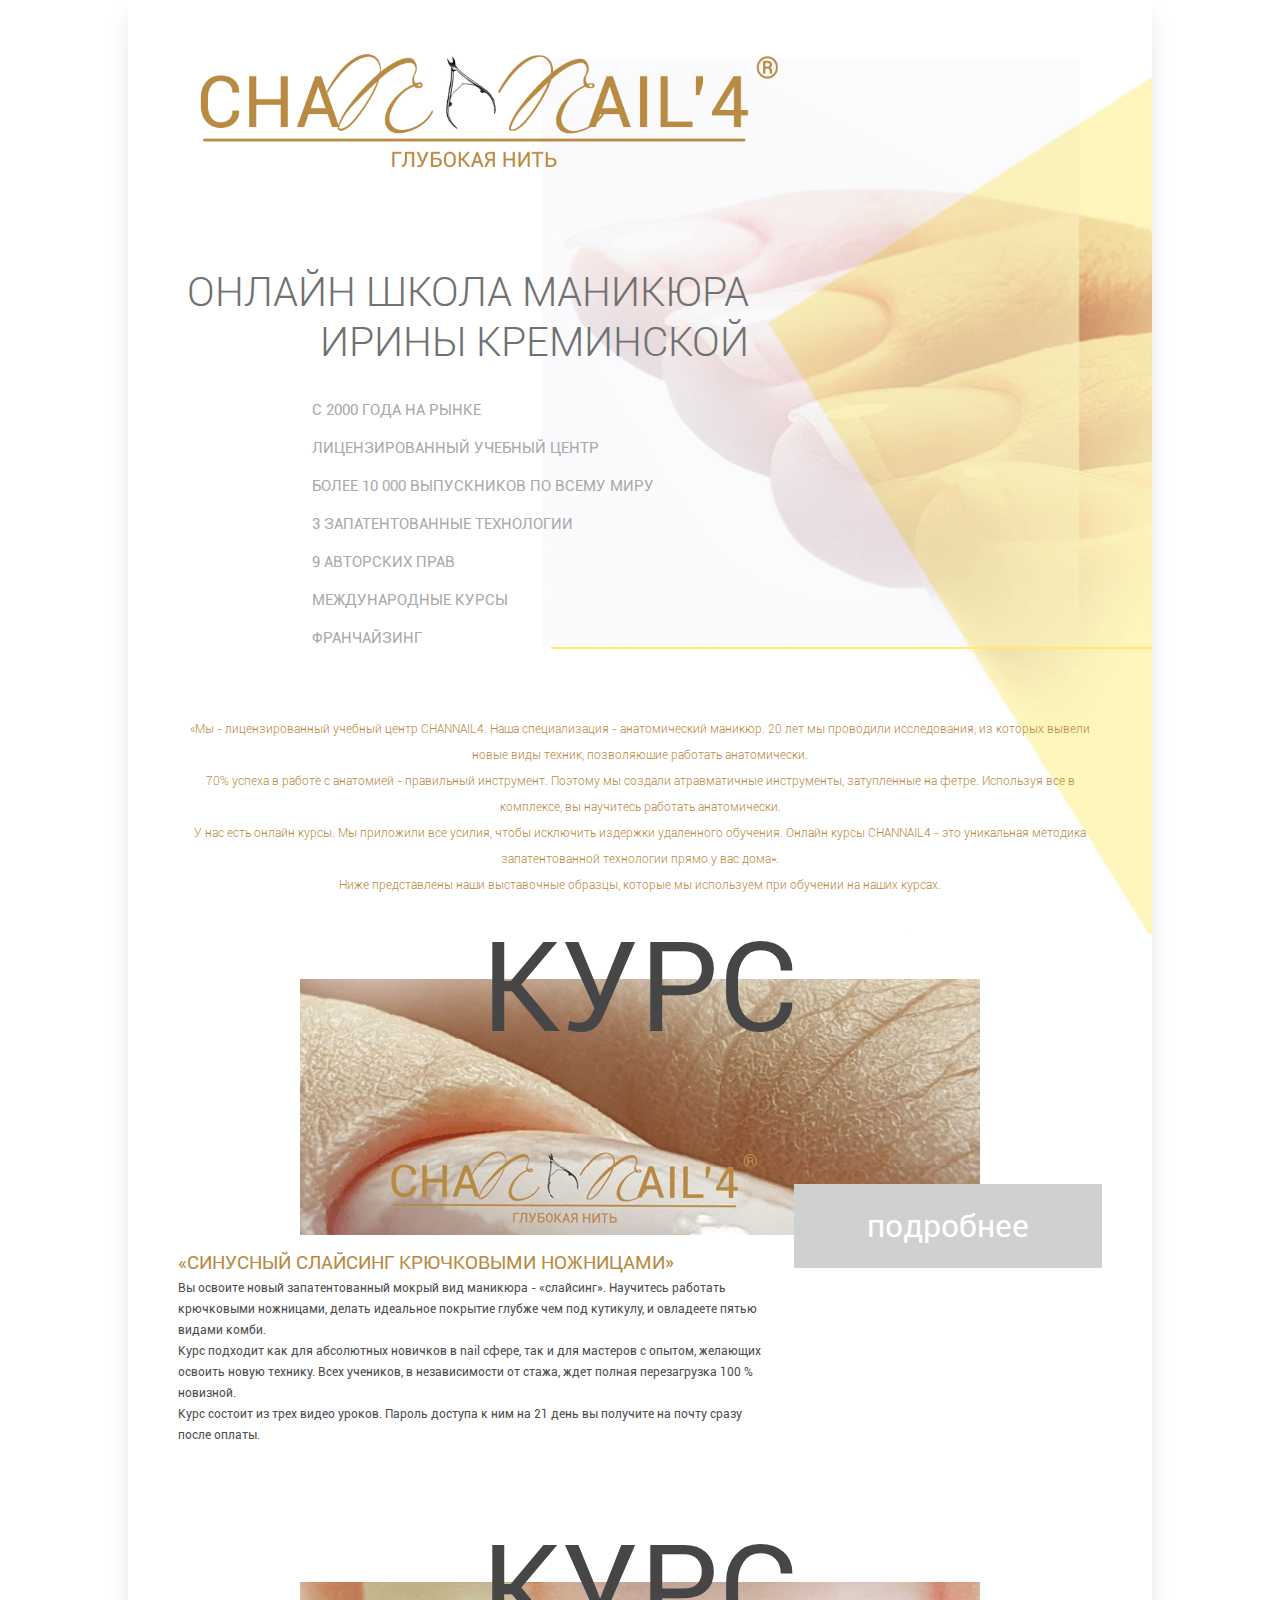
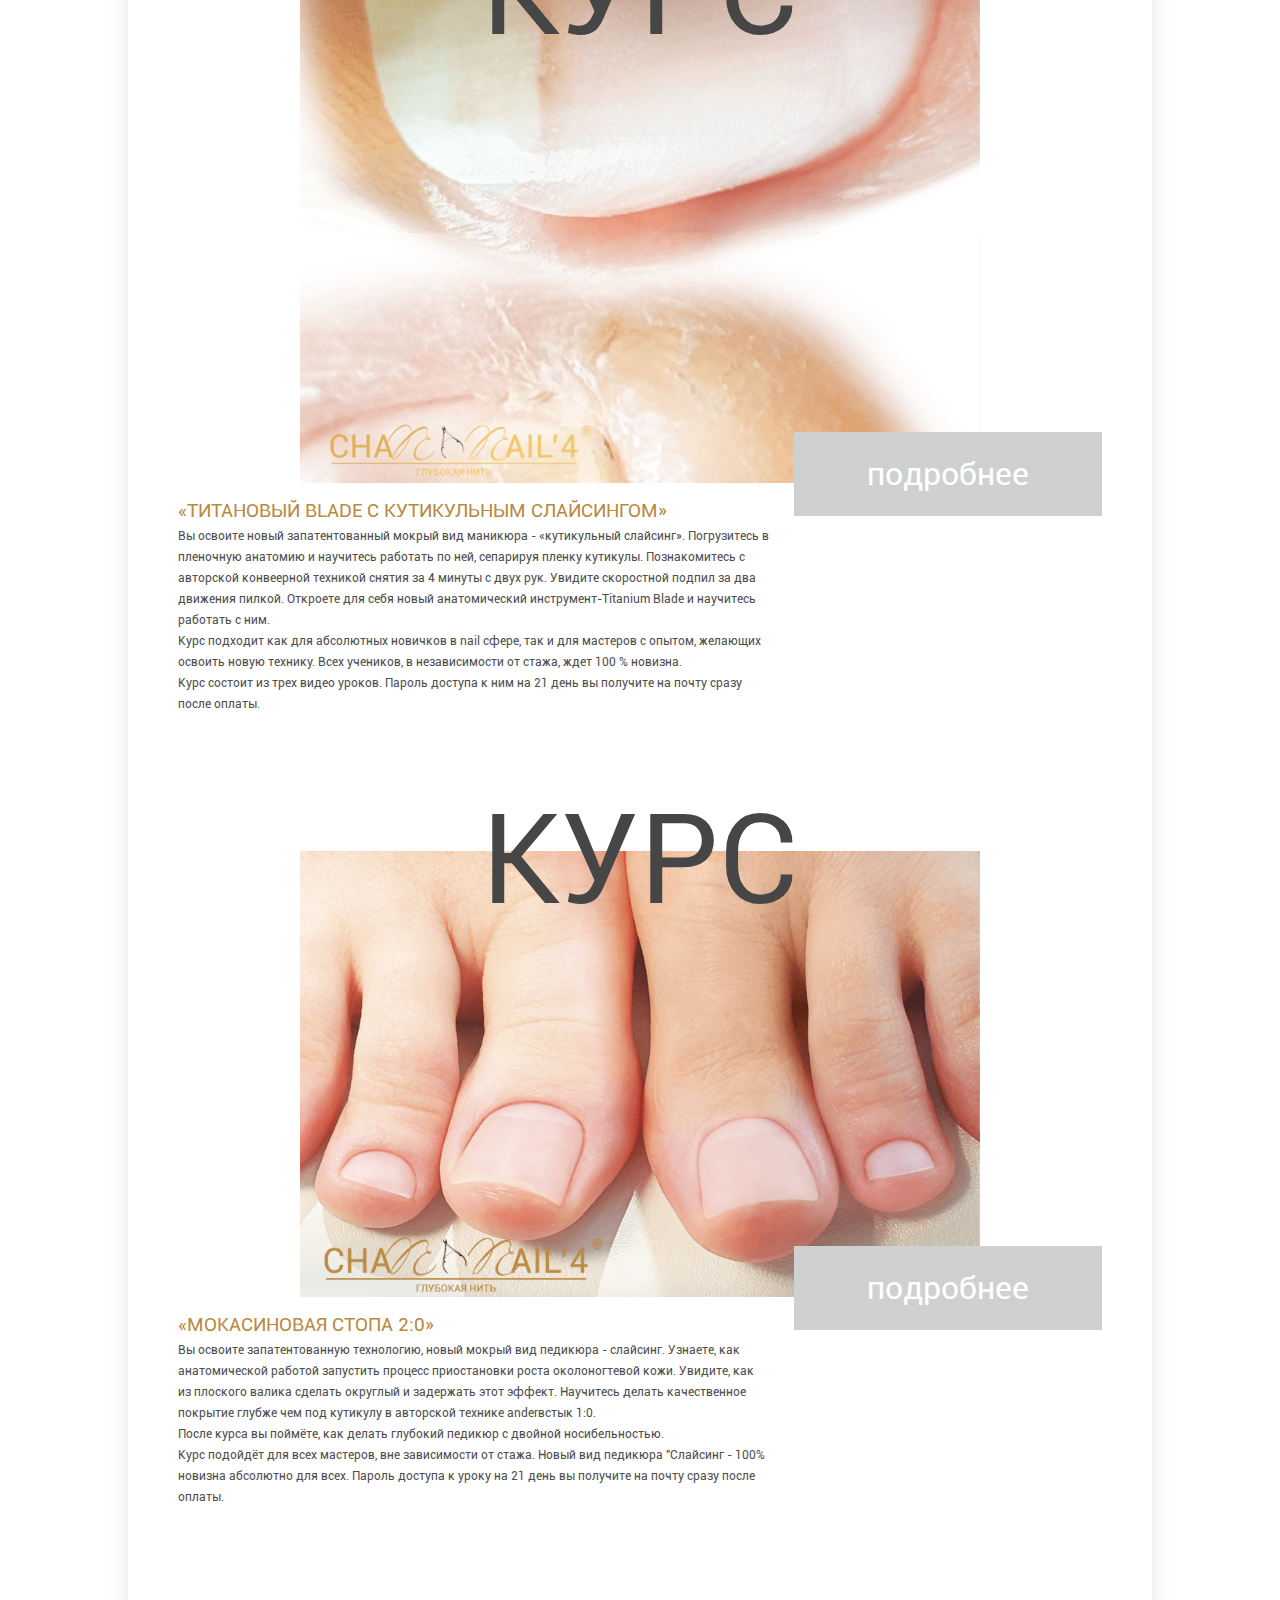
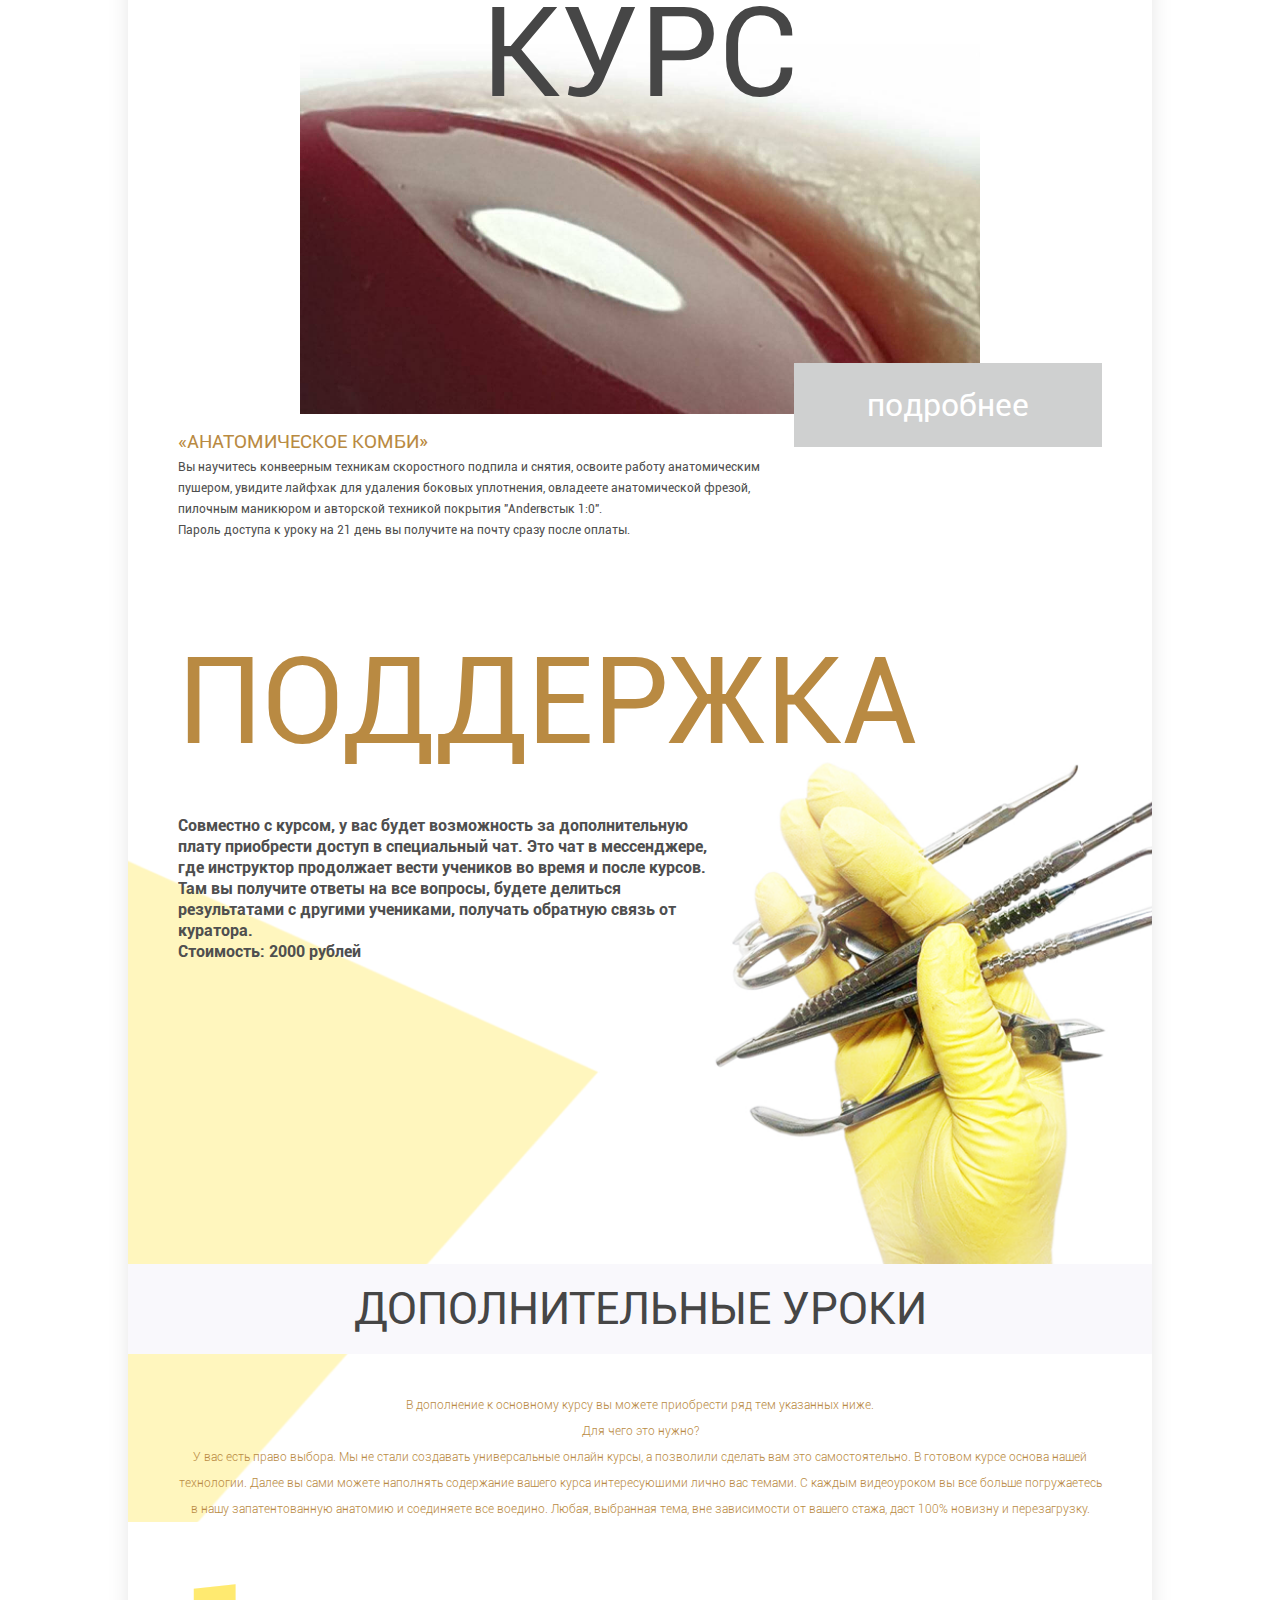
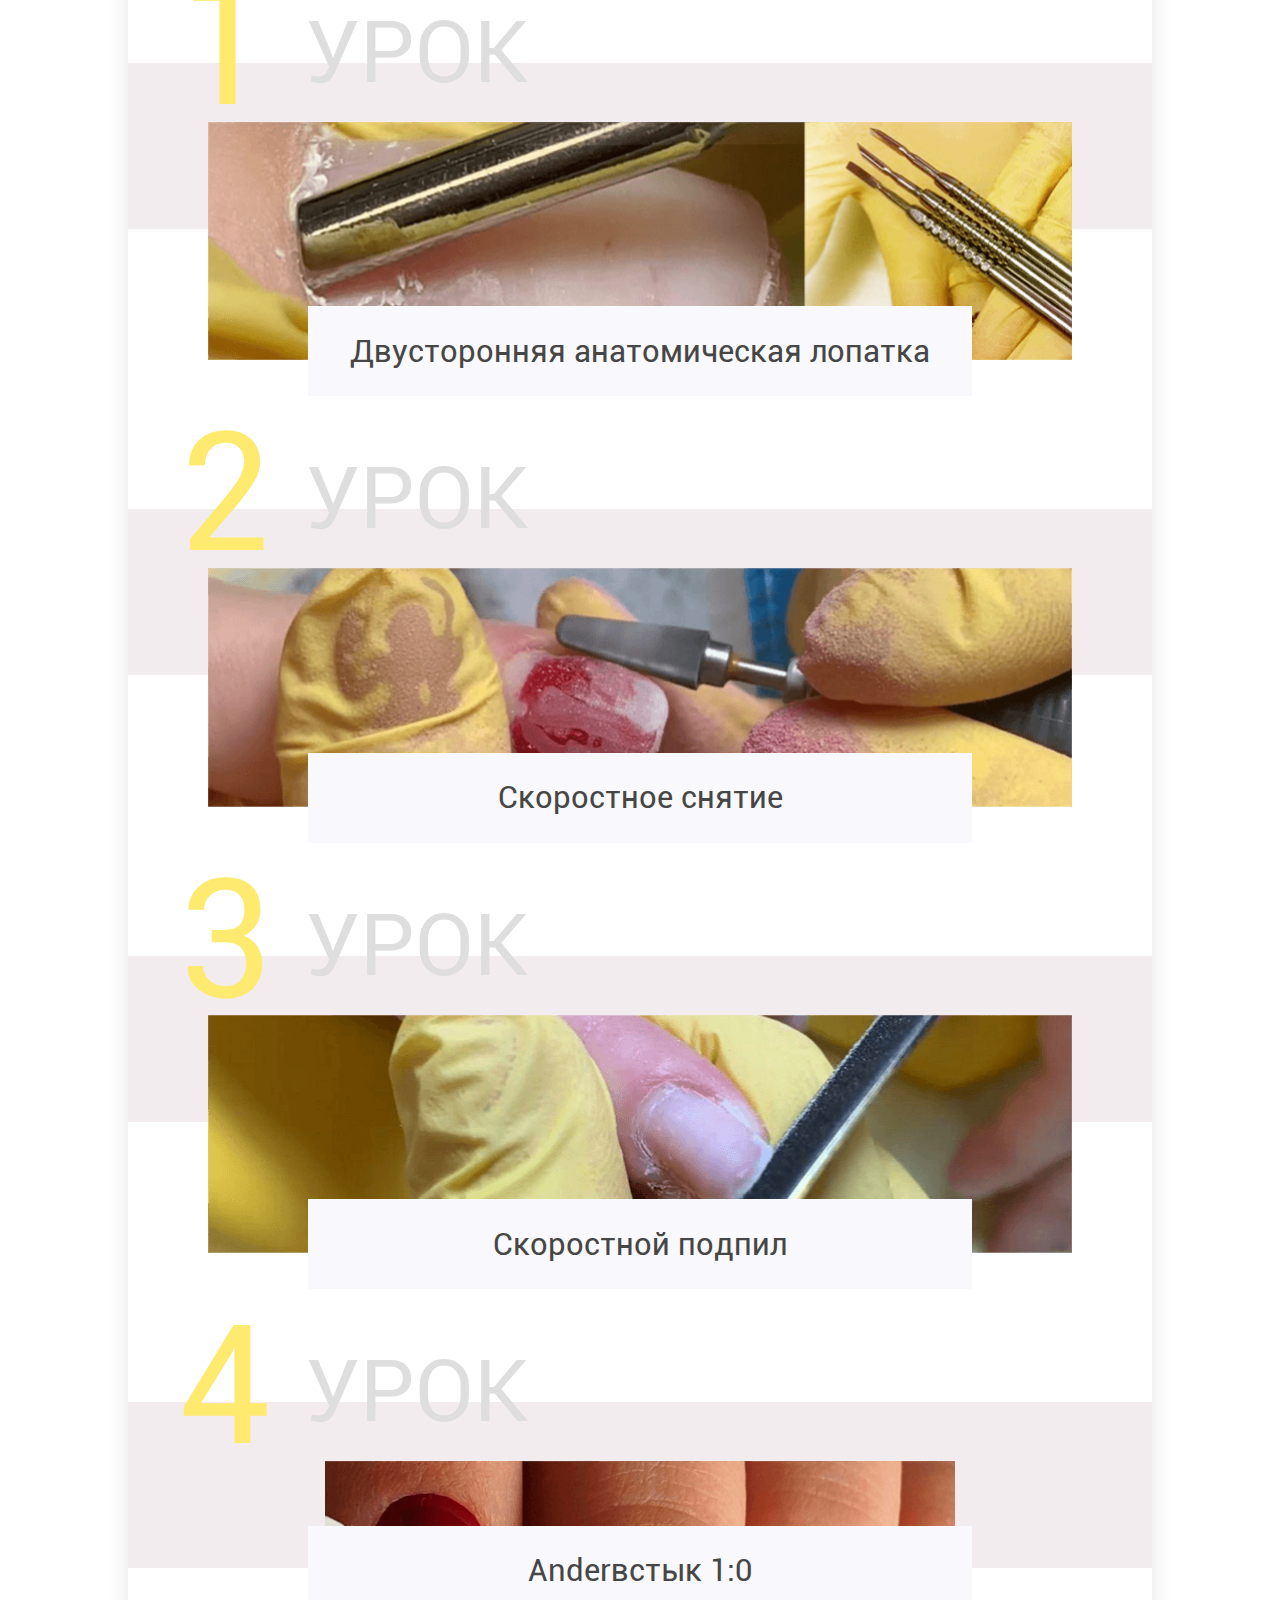
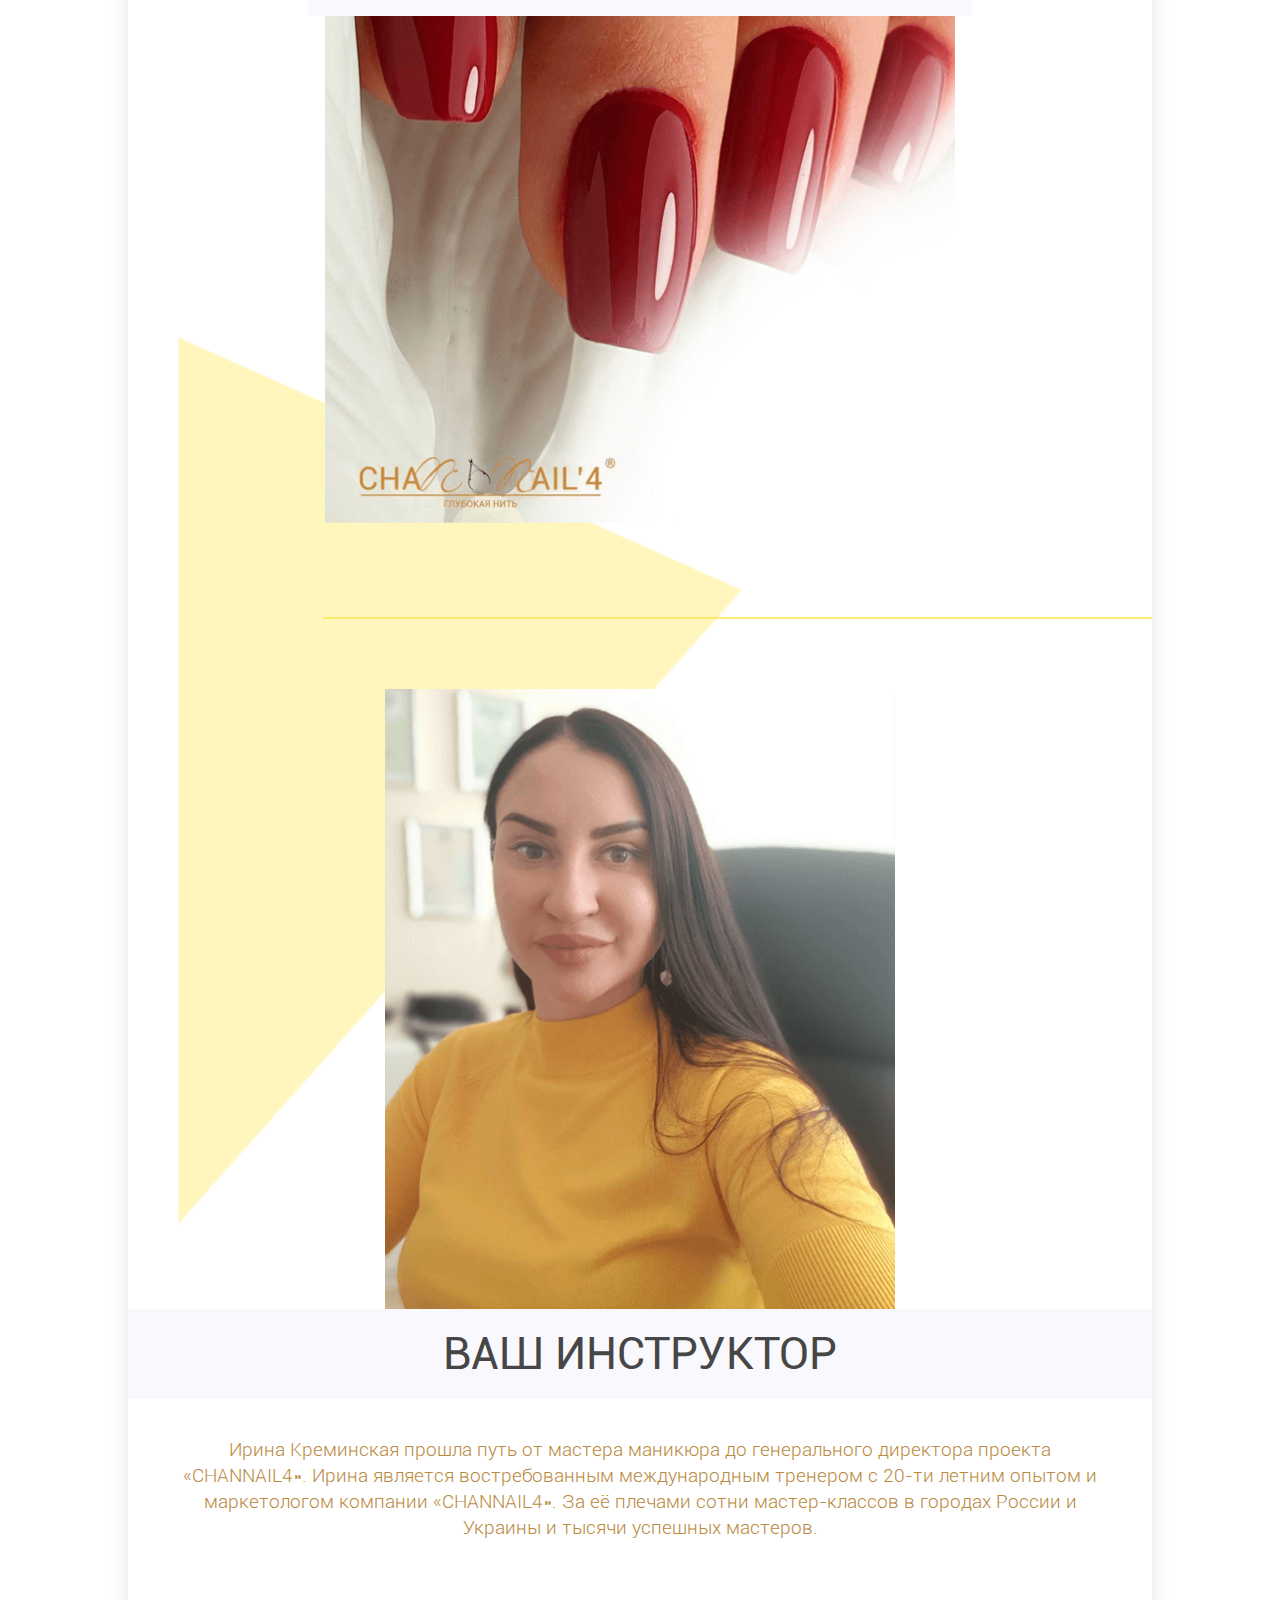
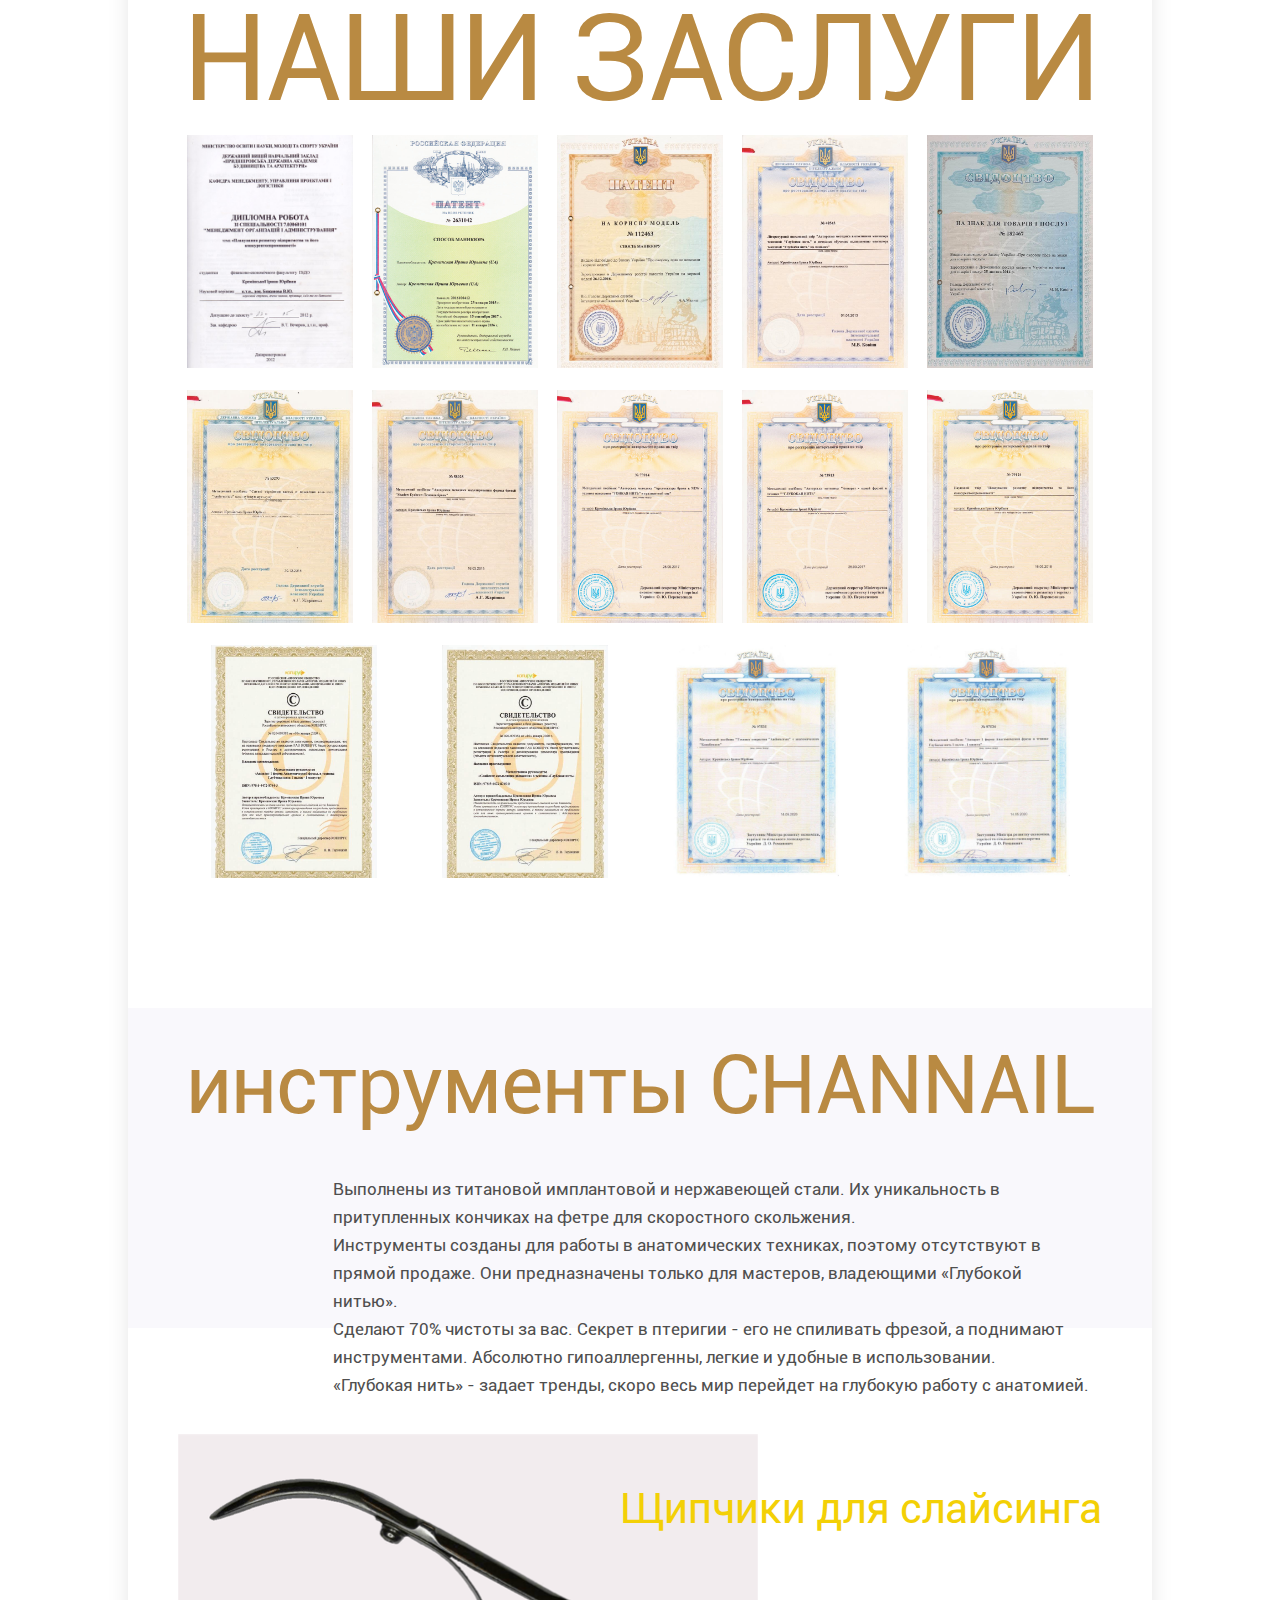
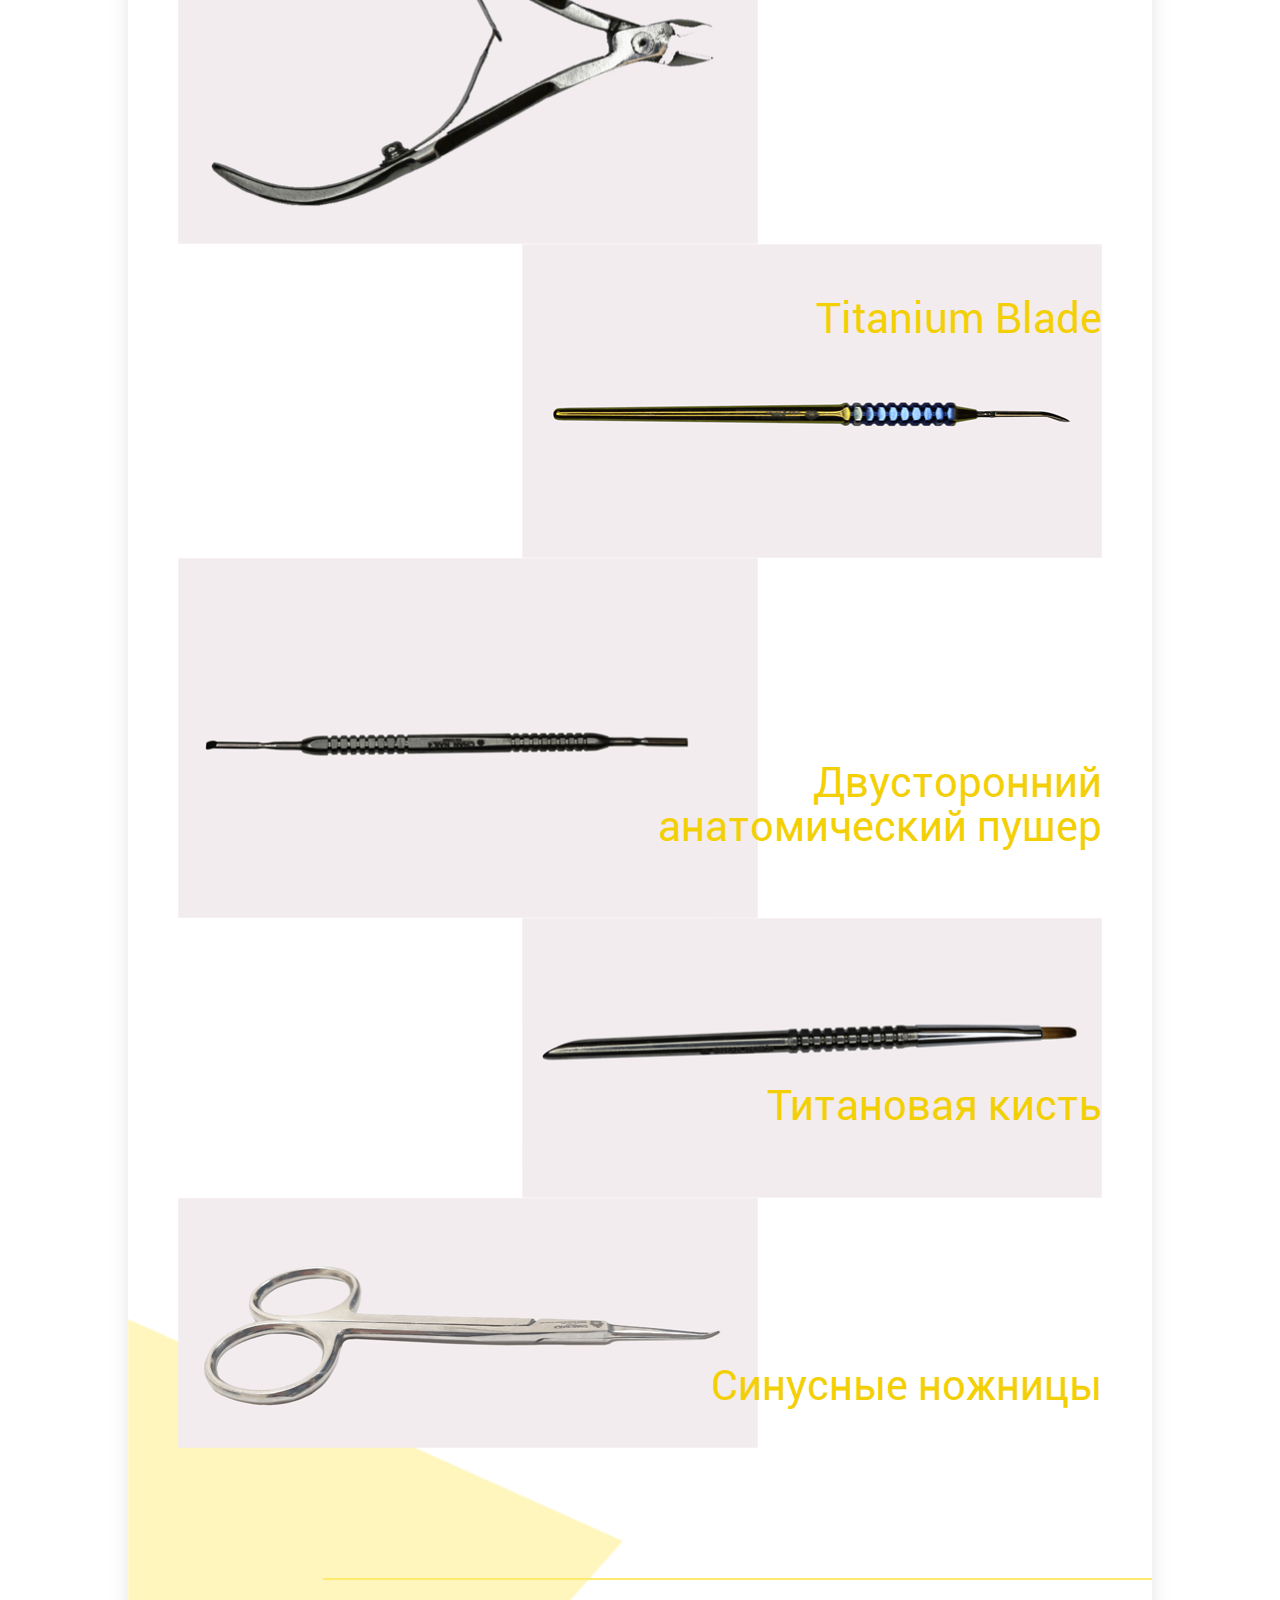
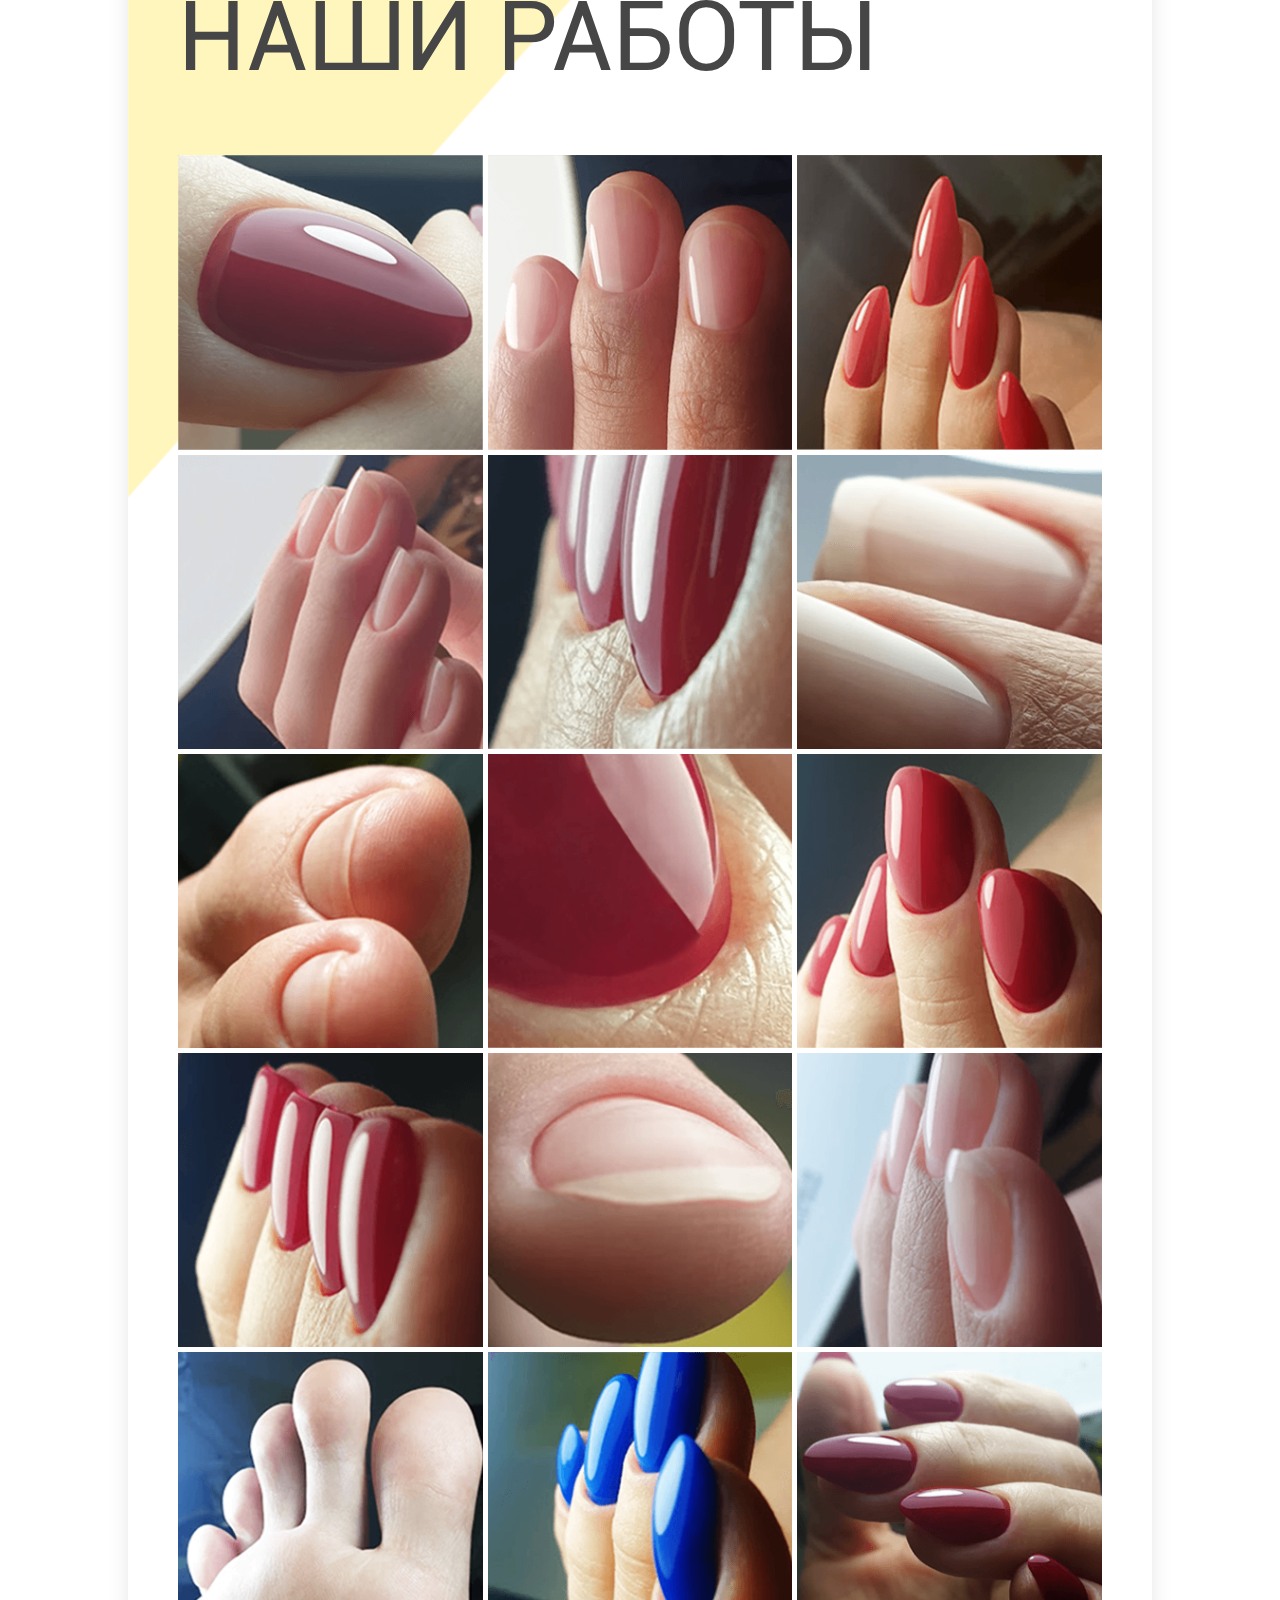
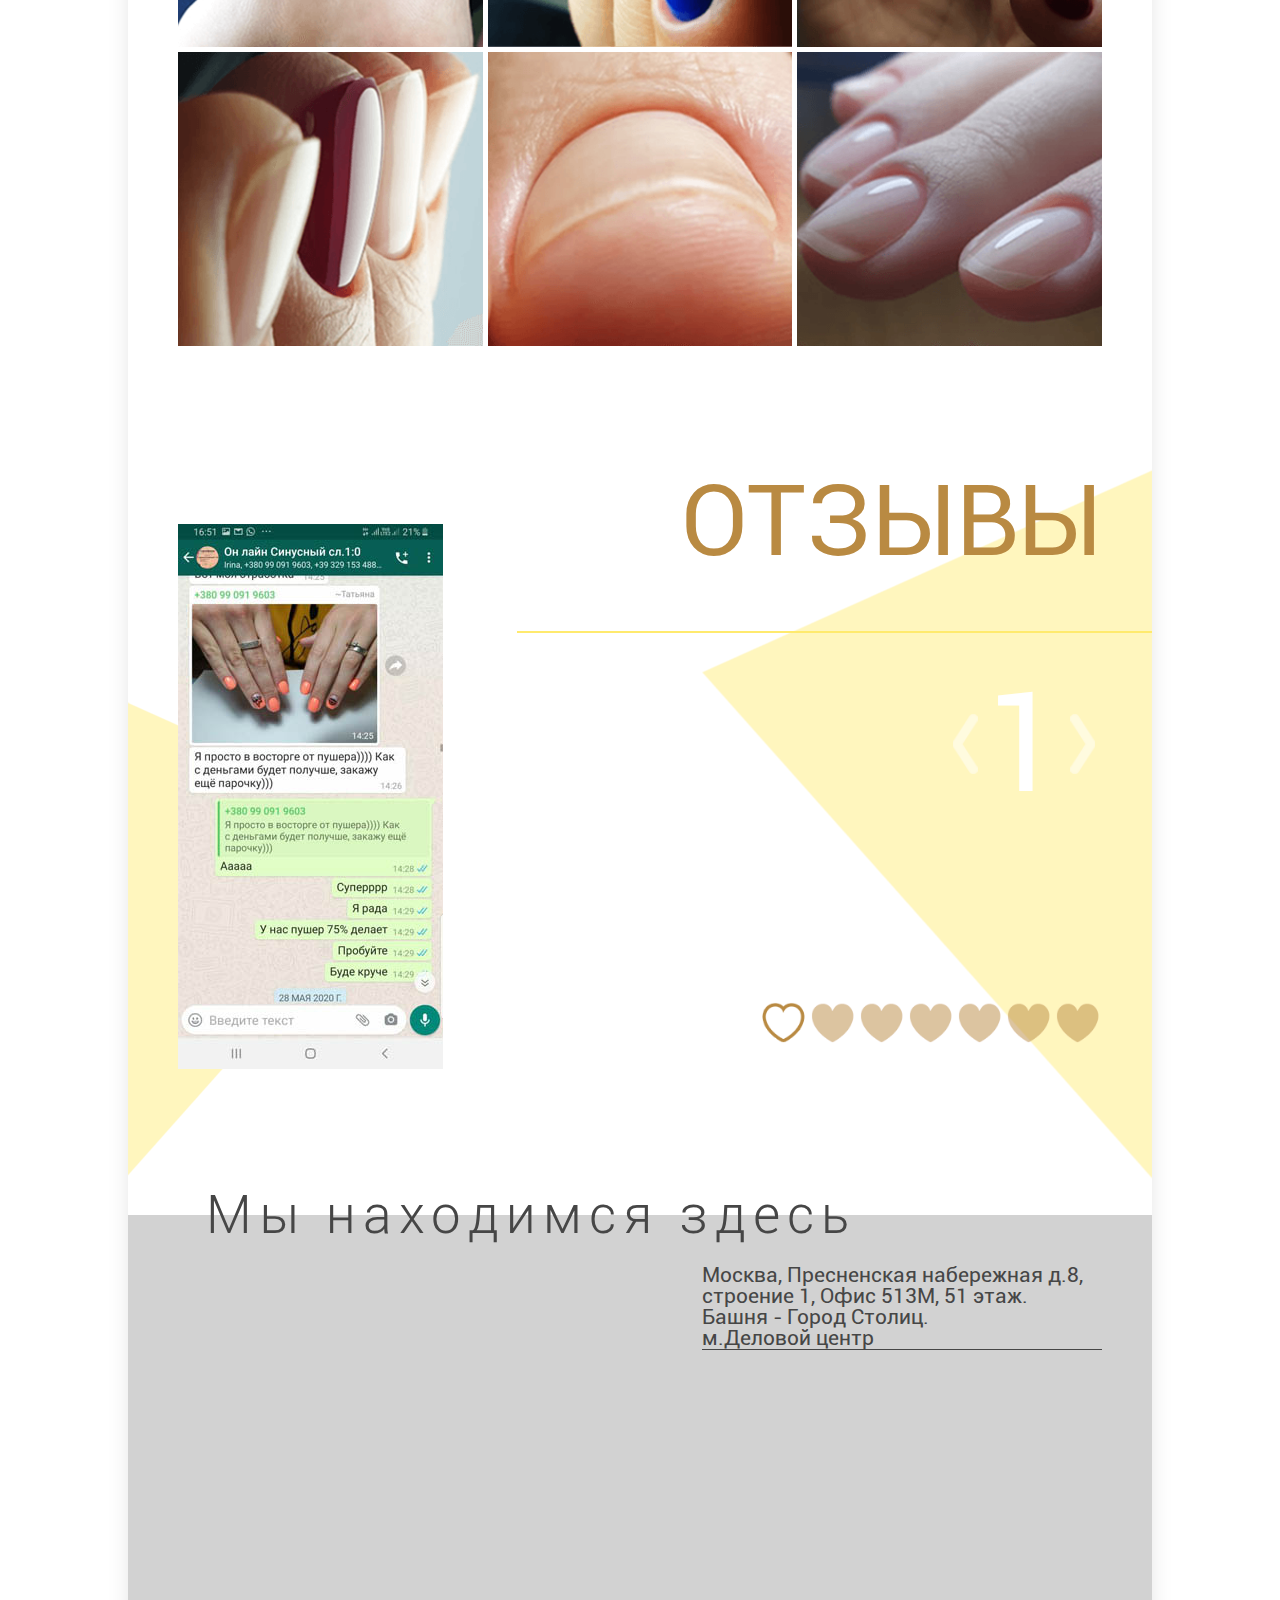
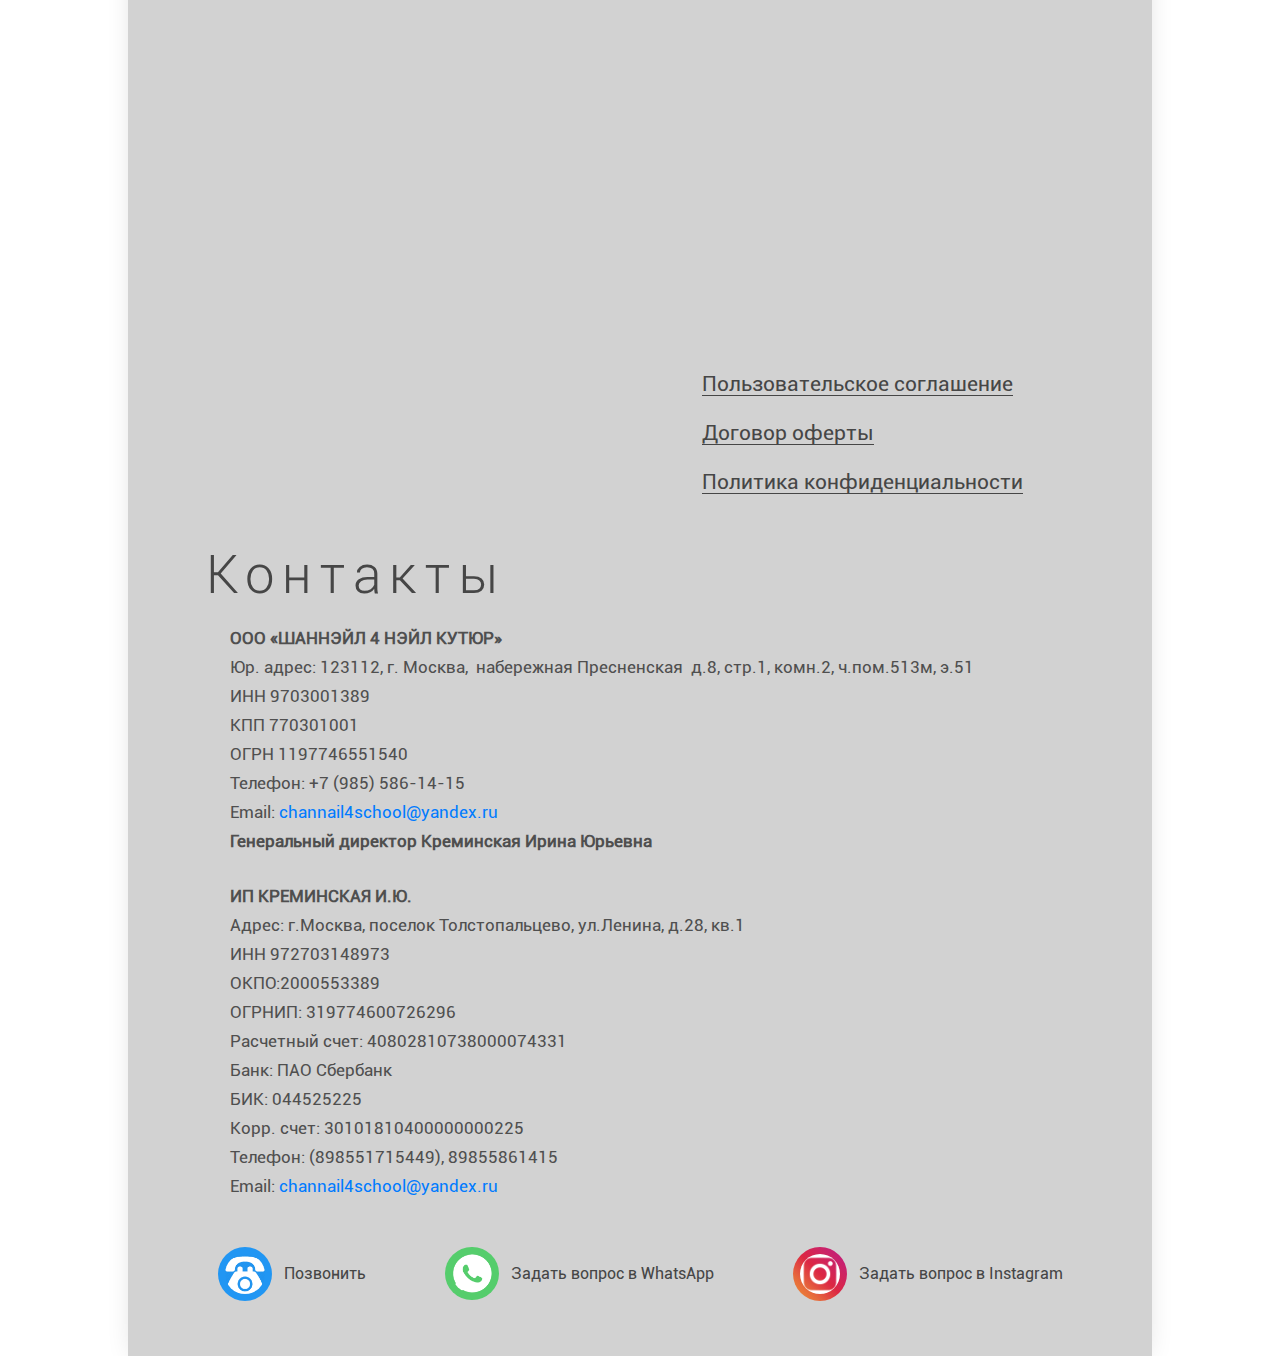
<file: index.html>
<!DOCTYPE html>
<html lang="ru-RU">
<head>
	<meta charset="UTF-8">
	<title>Online-Школа маникюра ООО"ШАННЭЙЛ 4"</title>
	<meta content="website" property="og:type">
	<meta content="https://online.channail4.ru" property="og:url">
	<meta content="Online-Школа маникюра ШАННЭЙЛ 4" property="og:site_name">
	<meta name="description" content="Авторская школа маникюра в Москве Кутикульное Царство. Очное и онлайн обучение маникюрному икусству.">
	<meta property="og:description" content="Online-Школа маникюра ШАННЭЙЛ 4. Авторская школа маникюра в Москве Кутикульное Царство. Очное и онлайн обучение маникюрному икусству.">	
	<link href='css/bootstrap.min.css' rel='stylesheet' type='text/css'>
	<link rel="stylesheet" href="css/magnific-popup.css">
	<link href='css/styling.css' rel='stylesheet' type='text/css'>
	<script src="js/jquery.min.js"></script>
	<script src="js/slider.js"></script>
	<script src="js/magnific-popup.js"></script>
	<link href='index.html' rel='shortlink'>
	<link href="img/favicon.jpg" rel="icon" >
	<link rel="canonical" href="https://online.channail4.ru/">
	<meta content="width=device-width, initial-scale=1.0, viewport-fit=cover" name="viewport">
</head>
<body class="home">
	<div class="main-wrapper">
		<div class="top-box">
			<img class="top-box_logo" src="img/logo.png">
			<h1 class="top-box_h1">Онлайн школа маникюра Ирины Креминской</h1>
			<h2 class="top-box_h2">С 2000 ГОДА НА РЫНКЕ</h2>
			<h2 class="top-box_h2">ЛИЦЕНЗИРОВАННЫЙ УЧЕБНЫЙ ЦЕНТР</h2>
			<h2 class="top-box_h2">БОЛЕЕ 10 000 ВЫПУСКНИКОВ ПО ВСЕМУ МИРУ</h2>
			<h2 class="top-box_h2">3 ЗАПАТЕНТОВАННЫЕ ТЕХНОЛОГИИ</h2>
			<h2 class="top-box_h2">9 АВТОРСКИХ ПРАВ</h2>
			<h2 class="top-box_h2">МЕЖДУНАРОДНЫЕ КУРСЫ</h2>
			<h2 class="top-box_h2">ФРАНЧАЙЗИНГ</h2>
			<hr class="top-box_hr">
			<p class="top-box_p">«Мы - лицензированный учебный центр CHANNAIL4. Наша специализация - анатомический маникюр. 20 лет мы проводили исследования, из которых вывели новые виды техник, позволяюшие работать анатомически.</p>
			<p class="top-box_p">70% успеха в работе с анатомией - правильный инструмент. Поэтому мы создали атравматичные инструменты, затупленные на фетре. Используя все в комплексе, вы научитесь работать анатомически.</p>
			<p class="top-box_p">У нас есть онлайн курсы. Мы приложили все усилия, чтобы исключить издержки удаленного обучения. Онлайн курсы СНANNAIL4 - это уникальная методика запатентованной технологии прямо у вас дома».</p>
			<p class="top-box_p">Ниже представлены наши выставочные образцы, которые мы используем при обучении на наших курсах.</p>			
		</div>
		<div class="course-block">
			<span class="course-block_head">КУРС</span>
			<img class="course-block_img" src="img/course1.png">
			<a class="course-block_link  popup-with-zoom-anim" href="#course1">подробнее</a>
			<h3 class="course-block_name">«Синусный слайсинг крючковыми ножницами»</h3>
			<p class="course-block_text">Вы освоите новый запатентованный мокрый вид маникюра - «слайсинг». Научитесь работать крючковыми ножницами, делать идеальное покрытие глубже чем под кутикулу, и овладеете пятью видами комби.</p>
			<p class="course-block_text">Курс подходит как для абсолютных новичков в nail сфере, так и для мастеров с опытом, желающих освоить новую технику. Всех учеников, в независимости от стажа, ждет полная перезагрузка 100 % новизной.</p>
			<p class="course-block_text">Курс состоит из трех видео уроков. Пароль доступа к ним на 21 день вы получите на почту сразу после оплаты.</p>
		</div>
		<div class="course-block">
			<span class="course-block_head">КУРС</span>
			<img class="course-block_img" src="img/course2.png">
			<a class="course-block_link  popup-with-zoom-anim" href="#course2">подробнее</a>
			<h3 class="course-block_name">«Титановый Blade с кутикульным слайсингом»</h3>
			<p class="course-block_text">Вы освоите новый запатентованный мокрый вид маникюра - «кутикульный слайсинг». Погрузитесь в пленочную анатомию и научитесь работать по ней, сепарируя пленку кутикулы. Познакомитесь с авторской конвеерной техникой снятия за 4 минуты с двух рук. Увидите скоростной подпил за два движения пилкой. Откроете для себя новый анатомический инструмент-Titanium Blade и научитесь работать с ним.</p>
			<p class="course-block_text">Курс подходит как для абсолютных новичков в nail сфере, так и для мастеров с опытом, желающих освоить новую технику. Всех учеников, в независимости от стажа, ждет 100 % новизна.</p>
			<p class="course-block_text">Курс состоит из трех видео уроков. Пароль доступа к ним на 21 день вы получите на почту сразу после оплаты.</p>
		</div>
		<div class="course-block">
			<span class="course-block_head">КУРС</span>
			<img class="course-block_img" src="img/course3.png">
			<a class="course-block_link  popup-with-zoom-anim" href="#course3">подробнее</a>
			<h3 class="course-block_name">«Мокасиновая стопа 2:0»</h3>
			<p class="course-block_text">Вы освоите запатентованную технологию, новый мокрый вид педикюра - слайсинг. Узнаете, как анатомической работой запустить процесс приостановки роста околоногтевой кожи. Увидите, как из плоского валика сделать округлый и задержать этот эффект. Научитесь делать качественное покрытие глубже чем под кутикулу в авторской технике аnderвстык 1:0.</p>
			<p class="course-block_text">После курса вы поймёте, как делать глубокий педикюр с двойной носибельностью.</p>
			<p class="course-block_text">Курс подойдёт для всех мастеров, вне зависимости от стажа. Новый вид педикюра "Слайсинг - 100% новизна абсолютно для всех. Пароль доступа к уроку на 21 день вы получите на почту сразу после оплаты.</p>
		</div>
		<div class="course-block">
			<span class="course-block_head">КУРС</span>
			<img class="course-block_img" src="img/course4.jpg">
			<a class="course-block_link  popup-with-zoom-anim" href="#course4">подробнее</a>
			<h3 class="course-block_name">«Анатомическое комби»</h3>
			<p class="course-block_text">Вы научитесь конвеерным техникам скоростного подпила и снятия, освоите работу анатомическим пушером, увидите лайфхак для удаления боковых уплотнения, овладеете анатомической фрезой, пилочным маникюром и авторской техникой покрытия "Anderвстык 1:0". </p>
			<p class="course-block_text">Пароль доступа к уроку на 21 день вы получите на почту сразу после оплаты.</p>
		</div>
		<div class="support-block">
			<p class="support-block_heading">ПОДДЕРЖКА</p>
			<p class="support-block_text">Совместно с курсом, у вас будет возможность за дополнительную плату приобрести доступ в специальный чат. Это чат в мессенджере, где инструктор продолжает вести учеников во время и после курсов. Там вы получите ответы на все вопросы, будете делиться результатами с другими учениками, получать обратную связь от куратора.
			<br>
			Стоимость: 2000 рублей</p>
				<div class="support-block_lent">
					<p class="support-block_lessons">ДОПОЛНИТЕЛЬНЫЕ УРОКИ</p>
				</div>
			<p class="top-box_p">В дополнение к основному курсу вы можете приобрести ряд тем указанных ниже.<br>
			Для чего это нужно?<br>
			У вас есть право выбора. Мы не стали создавать универсальные онлайн курсы, а позволили сделать вам это самостоятельно. В готовом курсе основа нашей технологии. Далее вы сами можете наполнять содержание вашего курса интересующими лично вас темами. С каждым видеоуроком вы все больше погружаетесь в нашу запатентованную анатомию и соединяете все воедино. Любая, выбранная тема, вне зависимости от вашего стажа, даст 100% новизну и перезагрузку.</p>
		</div>
		<div class="lessons-block">
			<a class="lessons-block_link popup-with-move-anim" href="#lesson1"></a>
			<p class="lessons-block_number">1<span class="lessons-block_lesson">урок</span></p>
			<div class="lessons-block-lent">
			</div>
			<img class="lessons-block_img" src="img/lesson1.png">
			<div class="lessons-block_background">
				<p class="lessons-block_name">Двусторонняя анатомическая лопатка</p>
			</div>			
		</div>
		<div class="lessons-block">
			<a class="lessons-block_link popup-with-move-anim" href="#lesson2"></a>
			<p class="lessons-block_number">2<span class="lessons-block_lesson">урок</span></p>
			<div class="lessons-block-lent">
			</div>
			<img class="lessons-block_img" src="img/lesson2.png">
			<div class="lessons-block_background">
				<p class="lessons-block_name">Скоростное снятие</p>
			</div>			
		</div>
		<div class="lessons-block">
			<a  class="lessons-block_link popup-with-move-anim" href="#lesson3"></a>
			<p class="lessons-block_number">3<span class="lessons-block_lesson">урок</span></p>
			<div class="lessons-block-lent">
			</div>
			<img class="lessons-block_img" src="img/lesson3.png">
			<div class="lessons-block_background">
				<p class="lessons-block_name">Скоростной подпил</p>
			</div>			
		</div>
		<div class="lessons-block">
			<a class="lessons-block_link popup-with-move-anim" href="#lesson4"></a>
			<p class="lessons-block_number">4<span class="lessons-block_lesson">урок</span></p>
			<div class="lessons-block-lent">
			</div>
			<img class="lessons-block_img popup-with-move-anim" href="#lesson4" src="img/lesson4.png">
			<div class="lessons-block_background">
				<p class="lessons-block_name">Anderвстык 1:0</p>
			</div>			
		</div>
		<div class="irina-block">
			<img class="irina-block_triangle" src="img/triangle.png">
			<hr class="irina-block_hr">
			<img class="irina-block_img" src="img/irina.png">
			<div class="support-block_lent">
				<p class="support-block_lessons">ВАШ ИНСТРУКТОР</p>
			</div>
			<p class="top-box_p">Ирина Креминская прошла путь от мастера маникюра до генерального директора проекта «CHANNAIL4». Ирина является востребованным международным тренером с 20-ти летним опытом и маркетологом компании «CHANNAIL4». За её плечами сотни мастер-классов в городах России и Украины и тысячи успешных мастеров.</p>
		</div>
		<p class="support-block_heading">НАШИ ЗАСЛУГИ</p>
		<div class="regalies-block">
			<a href="img/patent/0.jpg" class="regalies-block_item"><img src="img/patent/0.jpg" class="regalies-block_img"></a>
			<a href="img/patent/1a.jpg" class="regalies-block_item"><img src="img/patent/1.jpg" class="regalies-block_img"></a>
			<a href="img/patent/2a.jpg" class="regalies-block_item"><img src="img/patent/2.jpg" class="regalies-block_img"></a>
			<a href="img/patent/3a.jpg" class="regalies-block_item"><img src="img/patent/3.jpg" class="regalies-block_img"></a>
			<a href="img/patent/4a.jpg" class="regalies-block_item"><img src="img/patent/4.jpg" class="regalies-block_img"></a>
			<a href="img/patent/5a.jpg" class="regalies-block_item"><img src="img/patent/5.jpg" class="regalies-block_img"></a>
			<a href="img/patent/6a.jpg" class="regalies-block_item"><img src="img/patent/6.jpg" class="regalies-block_img"></a>
			<a href="img/patent/7a.jpg" class="regalies-block_item"><img src="img/patent/7.jpg" class="regalies-block_img"></a>
			<a href="img/patent/8a.jpg" class="regalies-block_item"><img src="img/patent/8.jpg" class="regalies-block_img"></a>
			<a href="img/patent/9a.jpg" class="regalies-block_item"><img src="img/patent/9.jpg" class="regalies-block_img"></a>
			<a href="img/patent/10a.jpg" class="regalies-block_item"><img src="img/patent/10.jpg" class="regalies-block_img"></a>
			<a href="img/patent/11a.jpg" class="regalies-block_item"><img src="img/patent/11.jpg" class="regalies-block_img"></a>
			<a href="img/patent/12a.jpg" class="regalies-block_item"><img src="img/patent/12.jpg" class="regalies-block_img"></a>
			<a href="img/patent/13a.jpg" class="regalies-block_item"><img src="img/patent/13.jpg" class="regalies-block_img"></a>
		</div>
		<div class="pre-instrument_container">
			<div class="pre-instrument">
				<p class="pre-instrument-heading">инструменты CHANNAIL</p>
			</div>
			<p class="pre-instrument-info">Выполнены из титановой имплантовой и нержавеющей стали. Их уникальность в притупленных кончиках на фетре для скоростного скольжения.<br>
			Инструменты созданы для работы в анатомических техниках, поэтому отсутствуют в прямой продаже. Они предназначены только для мастеров, владеющими «Глубокой нитью».
			<br>Сделают 70% чистоты за вас. Секрет в птеригии - его не спиливать фрезой, а поднимают инструментами. Абсолютно гипоаллергенны, легкие и удобные в использовании.<br>
			«Глубокая нить» - задает тренды, скоро весь мир перейдет на глубокую работу с анатомией.</p>			
		</div>
		<div class="instrument_container">
			<div class="instrument">
				<p class="instrument_name">Щипчики для слайсинга</p>
				<p class="instrument_price"></p>
				<img class="instrument_img" src="img/schipci.png">					
			</div>
			<hr class="top-box_hr show600">
			<div class="instrument">
				<p class="instrument_name">Titanium Blade</p>
				<p class="instrument_price"></p>
				<img class="instrument_img" src="img/titanium.png">					
			</div>
			<hr class="top-box_hr show600">
			<div class="instrument">
				<p class="instrument_name">Двусторонний <br class="show600">анатомический пушер</p>
				<p class="instrument_price"></p>
				<img class="instrument_img" src="img/pusher.png">					
			</div>
			<hr class="top-box_hr show600">
			<div class="instrument">
				<p class="instrument_name">Титановая кисть</p>
				<p class="instrument_price"></p>
				<img class="instrument_img" src="img/kist.png">					
			</div>
			<hr class="top-box_hr show600">
			<div class="instrument">
				<p class="instrument_name">Синусные ножницы</p>
				<p class="instrument_price"></p>
				<img class="instrument_img" src="img/sinus.png">					
			</div>
		</div>
		<div class="pre-works">
			<img class="irina-block_triangle" src="img/triangle.png">
			<hr class="irina-block_hr">
			<h3 class="pre-works_heading">НАШИ РАБОТЫ</h3>
		</div>
		<div class="works-block">
			<div class="works-block_item">
				<img src="img/work1.png">	
			</div>
			<div class="works-block_item">
				<img src="img/work2.png">	
			</div>
			<div class="works-block_item">
				<img src="img/work3.png">	
			</div>
			<div class="works-block_item">
				<img src="img/work4.png">	
			</div>
			<div class="works-block_item">
				<img src="img/work5.png">	
			</div>
			<div class="works-block_item">
				<img src="img/work6.png">	
			</div>
			<div class="works-block_item">
				<img src="img/work7.png">	
			</div>
			<div class="works-block_item">
				<img src="img/work8.png">	
			</div>
			<div class="works-block_item">
				<img src="img/work9.png">
			</div>			
			<div class="works-block_item">
				<img src="img/work10.png">	
			</div>
			<div class="works-block_item">
				<img src="img/work11.png">	
			</div>
			<div class="works-block_item">
				<img src="img/work12.png">	
			</div>
			<div class="works-block_item">
				<img src="img/work13.png">	
			</div>
			<div class="works-block_item">
				<img src="img/work14.png">	
			</div>
			<div class="works-block_item">
				<img src="img/work15.png">	
			</div>
			<div class="works-block_item">
				<img src="img/work16.png">	
			</div>
			<div class="works-block_item">
				<img src="img/work17.png">	
			</div>
			<div class="works-block_item">
				<img src="img/work18.png">	
			</div>			
		</div>
		<div class="reviews-block">
			<h3 class="reviews-block_heading">ОТЗЫВЫ</h3>
			<hr class="irina-block_hr">
			<div class="reviews-block_control-container">
				<a class="carousel-control-next" href="#carouselExampleIndicators" role="button" data-slide="next">
				    <span class="carousel-control-next-icon" aria-hidden="true"></span>
				    <span class="sr-only">Next</span>
				 </a>
				<p id="number" class="carousel-caption_number">1</p>
				<a class="carousel-control-prev" href="#carouselExampleIndicators" role="button" data-slide="prev">
				    <span class="carousel-control-prev-icon" aria-hidden="true"></span>
				    <span class="sr-only">Previous</span>
				</a>
			</div>
			 <div class="reviews-block_slider-container">
				<div id="carouselExampleIndicators" class="carousel slide" data-ride="carousel">
					<ol class="carousel-indicators">
						<li data-target="#carouselExampleIndicators" data-slide-to="0" class="li active"></li>
						<li data-target="#carouselExampleIndicators" data-slide-to="1" class="li"></li>
						<li data-target="#carouselExampleIndicators" data-slide-to="2" class="li"></li>
						<li data-target="#carouselExampleIndicators" data-slide-to="3" class="li"></li>
						<li data-target="#carouselExampleIndicators" data-slide-to="4" class="li"></li>
						<li data-target="#carouselExampleIndicators" data-slide-to="5" class="li"></li>
						<li data-target="#carouselExampleIndicators" data-slide-to="6" class="li"></li>
					</ol>

					<div class="carousel-inner">
						<div data-index-number="1" class="carousel-item active">
							<img src="img/rew1.jpg" class="d-block" alt="">
						</div>		
						<div data-index-number="2" class="carousel-item">
							<img src="img/rew2.jpg" class="d-block" alt="">
						</div>
						<div data-index-number="3" class="carousel-item">
							<img src="img/rew3.jpg" class="d-block" alt="">
						</div>
						<div data-index-number="4" class="carousel-item">
							<img src="img/rew4.jpg" class="d-block" alt="">
						</div>
						<div data-index-number="5" class="carousel-item">
							<img src="img/rew5.jpg" class="d-block" alt="">
						</div>
						<div data-index-number="6" class="carousel-item">
							<img src="img/rew6.jpg" class="d-block" alt="">
						</div>
						<div data-index-number="7" class="carousel-item">
							<img src="img/rew7.jpg" class="d-block" alt="">
						</div>						
					</div> 
				</div>
			</div>
		</div>
		<p class="footer_heading">Мы находимся здесь</p>
		<div class="footer">
			<div class="footer_agree-container">
				<a class="footer_agree" href="https://goo.gl/maps/hRANBzD7e9aQiMZa6" rel="nofollow" target="_blank">Москва, Пресненская набережная д.8, строение 1, Офис 513М, 51 этаж.<br>Башня - Город Столиц.<br>м.Деловой центр</a>
			</div>
			<iframe src="https://www.google.com/maps/embed?pb=!1m18!1m12!1m3!1d2245.6543120327906!2d37.53695611619116!3d55.74713509989625!2m3!1f0!2f0!3f0!3m2!1i1024!2i768!4f13.1!3m3!1m2!1s0x46b54bdc5428a163%3A0x3b0b79e32bc6df32!2zZ29yb2QgU3RvbGl0cywg0J_RgNC10YHQvdC10L3RgdC60LDRjyDQvdCw0LEuLCA4INGB0YLRgNC-0LXQvdC40LUgMSwg0JzQvtGB0LrQstCwLCDQoNC-0YHRgdC40Y8sIDEyMzMxNw!5e0!3m2!1sru!2sua!4v1593369982099!5m2!1sru!2sua" width="400" height="200" frameborder="0" style="border:0;" allowfullscreen="" aria-hidden="false" tabindex="0"></iframe>
			<div class="footer_agree-container">
				<a href="https://channail4.ru/agreement.html" target="_blank" class="footer_agree">Пользовательское соглашение</a>
				<a href="https://channail4.ru/oferta.html" target="_blank" class="footer_agree">Договор оферты</a>
				<a href="https://channail4.ru/privacy.html" target="_blank" class="footer_agree">Политика конфиденциальности</a>
			</div>
			<p class="footer_heading">Контакты</p>
			<p class="pre-instrument-info"><strong>ООО &laquo;ШАННЭЙЛ 4 НЭЙЛ КУТЮР&raquo;&nbsp; </strong></p>
				<p class="pre-instrument-info">Юр. адрес: 123112, г. Москва,&nbsp; набережная Пресненская&nbsp; д.8, стр.1, комн.2, ч.пом.513м, э.51</p>
				<p class="pre-instrument-info">ИНН 9703001389</p>
				<p class="pre-instrument-info">КПП 770301001</p>
				<p class="pre-instrument-info">ОГРН 1197746551540</p>
				<p class="pre-instrument-info">Телефон: +7 (985) 586-14-15</p>
				<p class="pre-instrument-info">Email: <a href="mailto:channail4school@yandex.ru" class="elementor-heading-title elementor-size-default">channail4school@yandex.ru</a></p>
				<p class="pre-instrument-info"><strong>Генеральный директор Креминская Ирина Юрьевна</strong></p>
				<br>
			<p class="pre-instrument-info"><strong>ИП КРЕМИНСКАЯ И.Ю.</strong></p>
				<p class="pre-instrument-info">Адрес: г.Москва, поселок Толстопальцево, ул.Ленина, д.28, кв.1</p>
				<p class="pre-instrument-info">ИНН 972703148973</p>
				<p class="pre-instrument-info">ОКПО:2000553389</p>
				<p class="pre-instrument-info">ОГРНИП: 319774600726296</p>
				<p class="pre-instrument-info">Расчетный счет: 40802810738000074331</p>
				<p class="pre-instrument-info">Банк: ПАО Сбербанк</p>
				<p class="pre-instrument-info">БИК: 044525225</p>
				<p class="pre-instrument-info">Корр. счет: 30101810400000000225</p>
				<p class="pre-instrument-info">Телефон: (898551715449), 89855861415</p>
				<p class="pre-instrument-info">Email: <a href="mailto:channail4school@yandex.ru" class="elementor-heading-title elementor-size-default">channail4school@yandex.ru</a></p>
				
			<div class="socials block-messenger">
				<div class="row row-small">
					<div class="col-xs-12">					<a href="tel:+79855861415" class="button btn-link btn-link-block btn-socials  btn-link-styled" rel="nofollow" target="_blank">
							<img src="img/tel.png" class="iconsoc btn-link-tel">
							<span>Позвонить</span>
						</a>
					</div>
				</div>
				<div class="row row-small">
					<div class="col-xs-12">					<a href="https://wa.me/79855861415?text=Здравствуйте%2C%20хотела%20бы%20узнать%20" aria-label="Задать вопрос в WhatsApp" class="button btn-link btn-link-block btn-socials btn-link-styled" rel="nofollow" target="_blank">
							<img src="img/whats.png" class="iconsoc btn-link-whatsapp">
							<span>Задать вопрос в WhatsApp</span>
						</a>
					</div>
				</div>
				<div class="row row-small">
					<div class="col-xs-12">					<a href="https://www.instagram.com/chan_nail4school/" aria-label="Задать вопрос в Instagram" class="button btn-link btn-link-block btn-socials btn-link-styled" rel="nofollow" target="_blank">
							<img src="img/insta.png" class="iconsoc btn-link-inst">
							<span>Задать вопрос в Instagram</span>
						</a>
					</div>
				</div>
			</div>
		</div>		
	</div>

	<div id="course1" class="white-popup zoom-anim-dialog mfp-hide">
		<div class="modal__content">
			<h3>«Синусный слайсинг крючковыми ножницами»</h3>
			<p><strong>ПРОГРАММА КУРСА</strong></p>	
			<p><strong>1 УРОК</strong></p>
			<p><strong>Длительность: 36 минут</strong></p>
			<p><strong>Главная тема: &laquo;синусный слайсинг крючковыми ножницами&raquo;.</strong></p>
			<p>&laquo;Слайсинг&raquo; - новый атравматичный мокрый вид маникюра. Это работа с сепарацией пленок. Заменяем &laquo;щипок&raquo; на выталкивающие движения по птеригию под синусом, а &laquo;срез&raquo; на сепарацию.</p>
			<p>На уроке вы:</p>
			<ul>
				<li>Познакомитесь с полным набором необходимых инструментов</li>
				<li>Углубитесь в анатомическое строение околоногтевой кожи</li>
				<li>Узнаете с чего начинается глубокое покрытие</li>
				<li>Научитесь правильно работать лопаткой и двигать птеригий</li>
				<li>Разберете новый термин &laquo;Кутику-лье&raquo;</li>
				<li>Увидите правильное движение крючка</li>
				<li>Освоите правильную посадку мастера и клиента во время работы</li>
				<li>Научитесь атравматично раскрывать птеригий</li>
				<li>Освоите конвеерный подпил и полиш полировку</li>
				<li>Научитесь работать синусными ножницами</li>
				<li>Узнаете, как делать пилочный маникюр</li>
				<li>Овладеете сухой шлифовкой и полиш полировкой с маслом.</li>
				<li>Освоите новый мокрый вид маникюра &ndash; &laquo;слайсинг&raquo;.</li>
				<li>Постановка руки</li>
			</ul>
			<p>&nbsp;<strong>2 УРОК </strong></p>
			<p><strong>Длительность: 23 минуты </strong></p>
			<p><strong>Главная тема: &laquo;Авторский вид покрытия: - </strong><strong>&laquo;</strong><strong>Ander</strong><strong>встык&raquo; - 1:0&raquo;.</strong></p>
			<p><strong>&nbsp;</strong>&laquo;Anderвстык&raquo; -1:0 &ndash; в обработанный кармашек &laquo;кутику-лья&raquo;, глубже, чем под кутикулу, веерными движениями в 4 методических подхода в технике слоеного пирога вносится покрытие на ногтевую пластину, не касаясь поверхности кожи, и вливкой запечатывается. Гель-лак равномерно отрастает, двигаясь из-под кутикулы(лья) без горбинок, в форме округлого яичка. Глубокое покрытие держит кутикулу в форме кармана, не давая соединятся двум пленкам &laquo;кутику-лью&raquo; и птерегию, за счет чего увеличивает срок ношения. Околоногтевая кожа опережает рост покрытия. Кутикула уже ороговела, а покрытие по-прежнему внутри. Прибавляет неделю к обычной носке маникюра.</p>
			<p>&nbsp;На уроке вы:&nbsp;</p>
			<ul>
				<li>Узнаете все об обезжиривателях</li>
				<li>Увидите правильную постановку руки клиента в лампе</li>
				<li>Научитесь делать выравнивание и правильно формировать апекс</li>
				<li>Разберете работу и подковку кисти к покрытию</li>
				<li>Освоите работу бафиком</li>
				<li>Научитесь делать идеальные блики</li>
				<li>Овладеете авторским видом покрытия глубже чем под кутикулу <strong>&laquo;</strong>Anderвстык&raquo; - 1:0&raquo;.</li>
			</ul>
			<p>&nbsp;<strong>3 УРОК </strong></p>
			<p><strong>Длительность: 16 минут </strong></p>
			<p><strong>Главная тема: &laquo;комби-маникюр&raquo;</strong></p>
			<p>На уроке вы:</p>
			<ul>
				<li>Овладеете 5 видам комбинированного маникюра</li>
				<li>Научитесь подстраивать кожу под технику и менять ее анатомию</li>
				<li>Освоите работу с птеригием скользящими движениями</li>
				<li>Узнаете, как атравматично работать фрезами &laquo;торнадо&raquo; и в форме &laquo;чечевички&raquo;</li>
			</ul>
			<p><strong>Стоимость курса: 6500 p.</strong></p>
			<p><strong>Обратите внимание!</strong></p>
			<p><strong>Видеоуроки защищены авторским правом. Не получая специальное разрешение от правообладателя, законом запрещается копировать, распространять, перезагружать эти видео.</strong></p>
			<a href="https://play.boomstream.com/EoWCbMKZ" class="modal_button">Купить</a>
			<hr class="irina-block_hr">
		</div>
	</div>

	<div id="course2" class="white-popup zoom-anim-dialog mfp-hide">
		<div class="modal__content">
			<h3>«Титановый Blade с кутикульным слайсингом»</h3>
			<p><strong>ПРОГРАММА КУРСА</strong></p>
			<p><strong>1 УРОК.</strong></p>
			<p><strong>Главная тема: </strong>&laquo;Кутикульный слайсинг и Titanium Blade&raquo;</p>
			<p><strong>Длительность: </strong>12 минут</p>
			<p>Синусный слайсинг - новый мокрый вид маникюра. Запатентованная технология работы с пленкой кутикулы. Анатомический подход к околоногтевой коже, сепарация пленки кутикулы. Учимся сепарировать кутикулу со столпа, с помощью щипчиков геометрической формы полотна, притупленными на фетре для скоростного скольжения.</p>
			<p>На уроке вы:</p>
			<ul>
				<li>Научитесь работать анатомическим инструментов Titanium Blade (анатомически двигать, дробить и правильно раскрывать птеригий)</li>
				<li>Освоите кутикульный слайсинг анатомическими щипчиками</li>
				<li>Узнаете как работать всей длиной полотна наклонными движениями по боковым валикам</li>
				<li>Освоите слайсинг скользящие движения</li>
				<li>Узнаете как атравматично удалить кромку эпонихия&nbsp;</li>
			</ul>
			<p><strong>2 УРОК</strong></p>
			<p><strong>Главная тема: &laquo;</strong>скоростное снятие&raquo;</p>
			<p><strong>Длительность:</strong> 9 минут</p>
			<p>На уроке мы продемонстрируем авторскую технологию скоростного снятия покрытия с ногтя. Технология нестандартная и отличается от обычной. Снятие начинается справой боковой стенки, то есть справа налево, при работе взаимодействуют обе руки.</p>
			<p>На уроке вы:</p>
			<ul>
				<li>Научитесь снимать самый объёмный материал с помощью 3-х движений фрезой</li>
				<li>Узнаете какая фреза лучше подходит для снятия</li>
				<li>Освоите авторскую конвеерную технику, которая поможет вам убрать лишние движения</li>
				<li>Научитесь снимать покрытие за 4 минуты с двух рук&nbsp;</li>
			</ul>
			<p><strong>3 УРОК</strong></p>
			<p><strong>Главная тема: &laquo;</strong>скоростной подпил&raquo;</p>
			<p><strong>Для кого:</strong> с нуля и профи</p>
			<p><strong>Длительность:</strong> 8 минут</p>
			<p>Вы научитесь делать качественный скоростной подпил всего за два движения. Работа начинается с боковых валиков. Совершаем буквально два движения по все длине пилки, не затрагивая при этом точку вроста, далее тоже самое проделываем со свободным краем. На подпил двух рук нашей авторской техникой уходит 3 минуты 80 секунд.</p>
			<p>На уроке вы:</p>
			<ul>
				<li>Освоите авторскую конвеерную технику подпила</li>
				<li>Уберете лишние движения</li>
				<li>Наберете скорость</li>
				<li>Научитесь делать подпил двух рук за 4 минуты</li>
			</ul>
			<p><strong>Стоимость: 6350 рублей.</strong></p>
			<a href="https://play.boomstream.com/6BUD1c3j" class="modal_button">Купить</a>
			<hr class="irina-block_hr">
		</div>
	</div>

	<div id="course3" class="white-popup zoom-anim-dialog mfp-hide">
		<div class="modal__content">
			<h3>«Мокасиновая стопа 2:0»</h3>
			<p><strong>ПРОГРАММА КУРСА</strong></p>
			<p><strong>Длительность:</strong> 40 минут<br /><br /><strong>Главная тема:</strong> новый мокрый вид педикюра -"слайсинг".<br /><br />Слайсинг - новый мокрый вид мокрый вид педикюра. Работа с сепарацией плёнок. Замена "щипка" на выталкивающие движения по птеригию под синусом, "среза" на сепарацию.<br /><br />На уроке вы освоите:<br />&bull; Технологию конвеерного снятия<br />&bull; Конвеерный подпил<br />&bull; Работу анатомической лопаткой<br />&bull; Работу с Titanium blade<br />&bull; Работа с подногтевой пилкой<br />&bull; Удаление подногтевой мозоли<br />&bull; Обработку стопы жидким лезвием<br />&bull; Работу теркой<br />&bull; Polish шлифовку по маслу<br />&bull; Покрытие Anderвстык 1:0<br />&bull; Работу фрезами: цилиндр и чечевица<br />&bull; Работу тупым скальпелем<br />&bull; Пилочный педикюр<br /><br /><strong>Стоимость курса: 5400 рублей.</strong><br /><br /><strong>Обратите внимание!</strong><br /><br /><strong>Видеоурок защищён авторскими правами. Не получая специальное разрешение от правообладателя, законом запрещается копировать, распространять, перезагружать, это видео.</strong></p>
			<a href="https://play.boomstream.com/sWC3bo4R" class="modal_button">Купить</a>
			<hr class="irina-block_hr">
		</div>
	</div>

	<div id="course4" class="white-popup zoom-anim-dialog mfp-hide">
		<div class="modal__content">
			<h3>«Анатомическое комби»</h3>
			<p><strong>ПРОГРАММА КУРСА</strong></p>
			<p><strong>Длительность:</strong> 32 минуты<br /><br /><strong>Главная тема:</strong> 1 форма анатомической фрезы<br /><br />Анатомическая фреза - единственная форма фрезы полностью повторяющая анатомию кутикулы. Трапецевидная фреза проникает глубоко в подкутикулье абсолютно атравматично, добиваясь идеальной чистоты в 3-й глубине.<br /><br />Содержимое урока:<br />&bull; Скоростное снятие <br />&bull; Скоростной подпил<br />&bull; Анатомический пушер<br />&bull; Распил бокового уплотнения фрезой «цилиндр»<br />&bull; Новая постановка руки мастера и клиента под анатомическую фрезу<br />&bull; 1 форма Анатомической фрезы - 35°<br />&bull; Крючковые ножницы<br />&bull; Щипчики<br />&bull; Пилочный маникюр<br />&bull; Anderвстык 1:0<br />&bull; Polish полировка по маслу <br /><br /><strong>Стоимость курса: 8500 рублей.</strong><br /><br /><strong>Обратите внимание!</strong><br /><br /><strong>Видеоурок защищён авторскими правами. Не получая специальное разрешение от правообладателя, законом запрещается копировать, распространять, перезагружать, это видео.</strong></p>
			<a href="https://play.boomstream.com/R5See60U" class="modal_button">Купить</a>
			<hr class="irina-block_hr">
		</div>
	</div>

	<div id="lesson1" class="white-popup zoom-anim-dialog mfp-hide">
		<div class="modal__content">
			<h3>Двусторонняя анатомическая лопатка</h3>
			<p><strong>Для кого:</strong> с нуля и профи</p>
			<p><strong>Длительность: </strong>12 минут</p>
			<p>Анатомическая лопатка&ndash; инструмент, с которого начинается здоровый маникюр. В правильной работе лопаткой, кроется секрет приостановки роста околоногтевой кожи. Первое, что отличает ее от обычного пушера &ndash; диаметр. Наш инструмент имеет ширину и высоту, соответствующую анатомии ногтя. Правильный диаметр позволяет не только приподнять прилипшую кутикулы, как это делает обычный пушер, а анатомически верно и безопасно раскрыть кутикулье и работать с птеригием в глубине. У лопатки углы притупленные на фетре и острая середина, что является важным фактором в анатомической работе с ногтевой пластиной.</p>
			<p>На дополнительном уроке вы узнаете:</p>
			<ul>
				<li>Все отличия нашей лопатки от стандартного пушера</li>
				<li>Правильную последовательность движений руки</li>
				<li>Как безопасно раскрыть кутикулье</li>
				<li>Как выровнять ногтевую пластину, не прибегая к применению фрез</li>
				<li>Как правильно дробить тырсу птеригия</li>
				<li>Как убрать столп ороговевшие чешуйки в глубине</li>
			</ul>
			<p><strong>Стоимость: 2500 рублей.</strong></p>		
			<a href="https://play.boomstream.com/BcGXyYwL" class="modal_button">Купить</a>
			<hr class="irina-block_hr">
		</div>
	</div>

	<div id="lesson2" class="white-popup zoom-anim-dialog mfp-hide">
		<div class="modal__content">
			<h3>Скоростное снятие</h3>
			<p><strong>Для кого:</strong> с нуля и профи</p>
			<p><strong>Длительность</strong>: 9 минут</p>
			<p>На уроке мы продемонстрируем авторскую технологию скоростного снятия покрытия с ногтя. С помощью всего трех движений фрезой вы научитесь снимать даже самый стойкий материал. Технология нестандартная и отличается от обычной. Снятие начинается справой боковой стенки, то есть справа налево, при работе взаимодействуют обе руки. На снятие таким способом уходит около 4 минут на все 10 пальцев.</p>
			<p><strong>Стоимость: 1299 рублей.</strong></p>
			<a href="https://play.boomstream.com/XwIWzwuZ" class="modal_button">Купить</a>
			<hr class="irina-block_hr">
		</div>
	</div>

	<div id="lesson3" class="white-popup zoom-anim-dialog mfp-hide">
		<div class="modal__content">
			<h3>Скоростной подпил</h3>
			<p><strong>Для кого:</strong> с нуля и профи</p>
			<p><strong>Длительность:</strong> 8 минут</p>
			<p>Вы научитесь делать качественный скоростной подпил всего за два движения. Наша авторская конвеерная техника убирает все лишние маневры и прибавляет скорость. Работа начинается с боковых валиков. Совершаем буквально два движения по все длине пилки, не затрагивая при этом точку вроста, далее тоже самое проделываем со свободным краем. На подпил двух рук нашей авторской техникой уходит 3 минуты 80 секунд.</p>
			<p><strong>Стоимость: 999 рублей</strong></p>
			<a href="https://play.boomstream.com/khwHYqqE" class="modal_button">Купить</a>
			<hr class="irina-block_hr">
		</div>
	</div>

	<div id="lesson4" class="white-popup zoom-anim-dialog mfp-hide">
		<div class="modal__content">
			<h3>Anderвстык 1:0</h3>
			<p><strong>Для кого:</strong> с нуля и профи</p>
			<p><strong>Длительность:</strong> 23 минуты</p>
			<p>Авторская техника покрытия гель-лаком, глубже чем под кутикулу. Вы узнаете, как в 4 методических подхода сделать ровное глубокое покрытие, блокирующее рост пленки птеригия и продлевающее носку гель лака на +1 неделю. Из-за того, что покрытие лежит глубоко под кутикулой, оно не дает птеригию соединятся с кутилой, что запускает приостановку роста околоногтевой кожи. Несмотря на это, рост кутикулы опережает рост гель-лака. То есть кутикула становится ороговевшей, а покрытие не отрастает и по-прежнему внутри.</p>
			<p><strong>Стоимость: 1500 рублей.</strong></p>			
			<a href="https://play.boomstream.com/XmW3m3BR" class="modal_button">Купить</a>			
			<hr class="irina-block_hr">
		</div>
	</div>



<script type="text/javascript">
      $(document).ready(function() {
        $('.regalies-block').magnificPopup({
          delegate: 'a',
          type: 'image',
          tLoading: 'Loading image #%curr%...',
          mainClass: 'mfp-img-mobile',
          gallery: {
            enabled: true,
            navigateByImgClick: true,
            preload: [0,1] 
          },
          image: {
            tError: '<a href="%url%">The image #%curr%</a> could not be loaded.'
            }
        });
        
      $(document).ready(function() {
        $('.popup-with-zoom-anim').magnificPopup({
          type: 'inline',

          fixedContentPos: false,
          fixedBgPos: true,

          overflowY: 'auto',

          closeBtnInside: true,
          preloader: false,
          
          midClick: true,
          removalDelay: 300,
          mainClass: 'my-mfp-zoom-in'
        });

        $('.popup-with-move-anim').magnificPopup({
          type: 'inline',

          fixedContentPos: false,
          fixedBgPos: true,

          overflowY: 'auto',

          closeBtnInside: true,
          preloader: false,
          
          midClick: true,
          removalDelay: 300,
          mainClass: 'my-mfp-slide-bottom'
        	});
      	});
    
      });
</script>
</body>
</html>
</file>
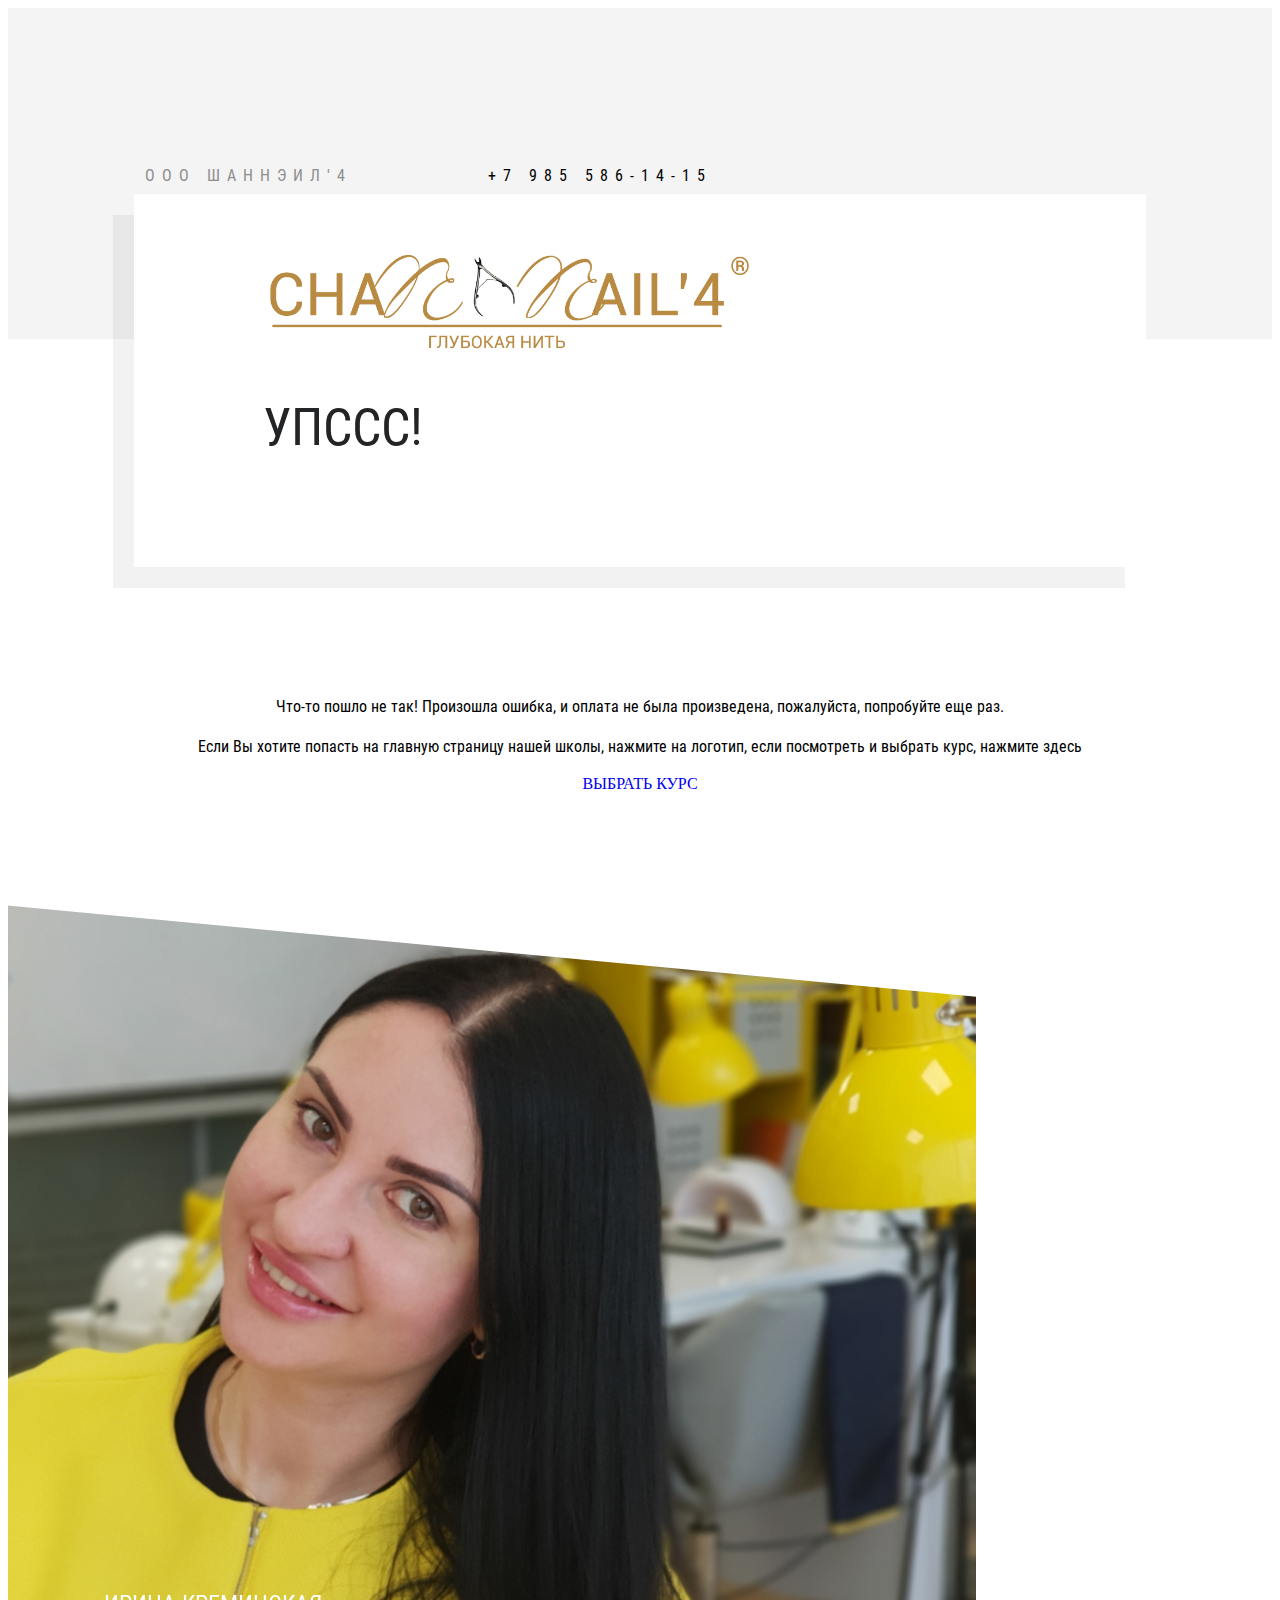
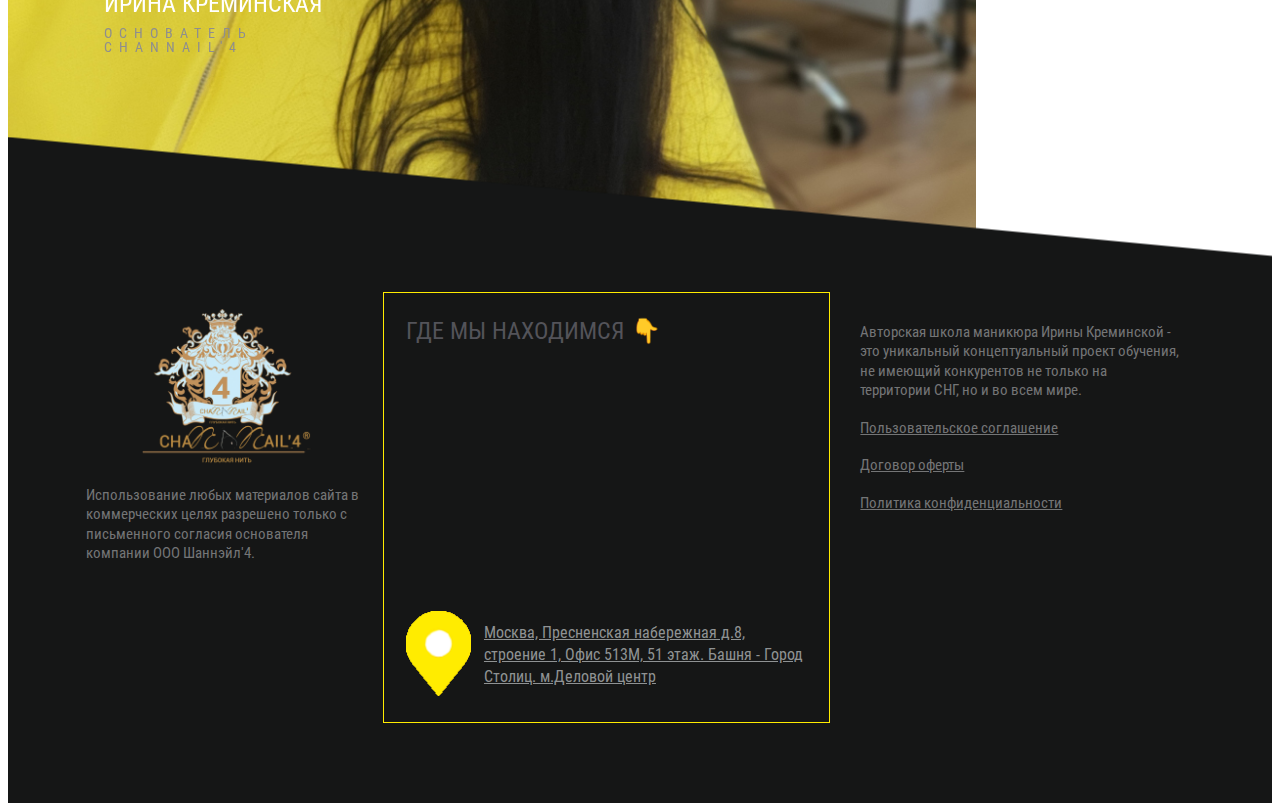
<file: sorry.html>
<!DOCTYPE html>
<html lang="ru-RU">
<head>
	<meta charset="UTF-8">
	<title>Упссс!</title>
	<meta content="website" property="og:type">
	<meta content="Ошибка" property="og:description">
	<meta content="sorry.html" property="og:url">
	<meta content="Ошибка" property="og:site_name">
	<meta name="description" content="Авторская школа маникюра в Москве Кутикульное Царство. Очное и онлайн обучение маникюрному икусству.">
	<meta property="og:description" content="Школа маникюра ШАННЭЙЛ 4. Авторская школа маникюра в Москве Кутикульное Царство. Очное и онлайн обучение маникюрному икусству.">
	<link href="wp-content\plugins\elementor\assets\lib\eicons\css\elementor-icons.min.css" rel="stylesheet" type="text/css">
	<link href='wp-content\plugins\elementor\assets\lib\font-awesome\css\font-awesome.min.css?ver=4.7.0' id='font-awesome-css' media='all' rel='stylesheet' type='text/css'>
	<link href='css/thnx.css' rel='stylesheet' type='text/css'>
	<script src="js/jquery.min.js"></script>
	<script type='text/javascript'>
	window.scope_array = [];
	           window.backend = 0;
	           jQuery( window ).on( "elementor/frontend/init", function() {
	               elementorFrontend.hooks.addAction( "frontend/element_ready/global", function( $scope, $ ){
	                   if ( "undefined" == typeof $scope ) {
	                           return;
	                   }
	                   if ( $scope.hasClass( "uael-particle-yes" ) ) {
	                       window.scope_array.push( $scope );
	                   }
	                   if(elementorFrontend.isEditMode()){     
	                       var uael_url = uael_script.uael_particles_url;
	                       jQuery.cachedScript = function( url, options ) {
	                           // Allow user to set any option except for dataType, cache, and url.
	                           options = jQuery.extend( options || {}, {
	                               dataType: "script",
	                               cache: true,
	                               url: url
	                           });
	                           // Return the jqXHR object so we can chain callbacks.
	                           return jQuery.ajax( options );
	                       };
	                       jQuery.cachedScript( uael_url );
	                       window.backend = 1;
	                   }
	               });
	           });
	           jQuery(document).ready(function(){
	               if ( jQuery.find( ".uael-particle-yes" ).length < 1 ) {
	                   return;
	               }
	               var uael_url = uael_script.uael_particles_url;
	               jQuery.cachedScript = function( url, options ) {
	                   // Allow user to set any option except for dataType, cache, and url.
	                   options = jQuery.extend( options || {}, {
	                       dataType: "script",
	                       cache: true,
	                       url: url
	                   });
	                   // Return the jqXHR object so we can chain callbacks.
	                   return jQuery.ajax( options );
	               };
	               jQuery.cachedScript( uael_url );
	           }); 
	</script>
	<link href="img/favicon.jpg" rel="icon" >
	<meta content="width=device-width, initial-scale=1.0, viewport-fit=cover" name="viewport">
</head>
<body class="home page-template page-template-elementor_canvas page page-id-506 elementor-default elementor-template-canvas elementor-page elementor-page-506">
	<div class="elementor elementor-506" data-elementor-id="506" data-elementor-settings="[]" data-elementor-type="post">
		<div class="elementor-inner">
			<div class="elementor-section-wrap">
				<section class="elementor-element elementor-element-ac3faed elementor-section-height-min-height elementor-section-boxed elementor-section-height-default elementor-section-items-middle elementor-section elementor-top-section" data-element_type="section" data-id="ac3faed" data-settings="{&quot;background_background&quot;:&quot;gradient&quot;}">
					<div class="elementor-container elementor-column-gap-no">
						<div class="elementor-row">
							<div class="elementor-element elementor-element-126a0fa elementor-invisible elementor-column elementor-col-100 elementor-top-column" data-element_type="column" data-id="126a0fa" data-settings="{&quot;animation&quot;:&quot;fadeInDown&quot;}">
								<div class="elementor-column-wrap elementor-element-populated">
									<div class="elementor-widget-wrap">
										<section class="elementor-element elementor-element-ef9b0ed elementor-section-boxed elementor-section-height-default elementor-section-height-default elementor-section elementor-inner-section" data-element_type="section" data-id="ef9b0ed">
											<div class="elementor-container elementor-column-gap-default">
												<div class="elementor-row">
													<div class="elementor-element elementor-element-f7d0bf7 elementor-column elementor-col-50 elementor-inner-column" data-element_type="column" data-id="f7d0bf7">
														<div class="elementor-column-wrap elementor-element-populated">
															<div class="elementor-widget-wrap">
																<div class="elementor-element elementor-element-c11de04 elementor-widget elementor-widget-heading" data-element_type="widget" data-id="c11de04" data-widget_type="heading.default">
																	<div class="elementor-widget-container">
																		<h2 class="elementor-heading-title elementor-size-default">ООО ШАННЭИЛ'4</h2>
																	</div>
																</div>
															</div>
														</div>
													</div>
													<div class="elementor-element elementor-element-9503b30 elementor-column elementor-col-50 elementor-inner-column" data-element_type="column" data-id="9503b30">
														<div class="elementor-column-wrap elementor-element-populated">
															<div class="elementor-widget-wrap">
																<div class="elementor-element elementor-element-1d6a4a8 elementor-widget elementor-widget-heading" data-element_type="widget" data-id="1d6a4a8" data-widget_type="heading.default">
																	<div class="elementor-widget-container">
																		<h2 class="elementor-heading-title elementor-size-default"><a href="tel:+79855861415">+7 985 586-14-15</a></h2>
																	</div>
																</div>
															</div>
														</div>
													</div>
												</div>
											</div>
										</section>
										<section class="elementor-element elementor-element-75d6cef elementor-section-boxed elementor-section-height-default elementor-section-height-default elementor-section elementor-inner-section" data-element_type="section" data-id="75d6cef" data-settings="{&quot;background_background&quot;:&quot;classic&quot;}">
											<div class="elementor-container elementor-column-gap-default">
												<div class="elementor-row">
													<div class="elementor-element elementor-element-2fa5521 elementor-column elementor-col-50 elementor-inner-column" data-element_type="column" data-id="2fa5521">
														<div class="elementor-column-wrap elementor-element-populated">
															<div class="elementor-widget-wrap">
																<div class="elementor-element elementor-element-c6b6216 elementor-hidden-phone elementor-widget elementor-widget-image" data-element_type="widget" data-id="c6b6216" data-widget_type="image.default">
																	<div class="elementor-widget-container">
																		<div class="elementor-image">
																			<a href="https://channail4.ru">
																			<img alt="" class="attachment-large size-large" height="181" sizes="(max-width: 508px) 100vw, 508px" src="wp-content/uploads/2019/06/Logo-gray-new.png" srcset="wp-content\uploads\2019\06\Logo-gray-new.png 508w, wp-content\uploads\2019\06\Logo-gray-new-300x107.png 300w" width="508"></a>
																		</div>
																	</div>
																</div>
																<div class="elementor-element elementor-element-6687aaf elementor-hidden-desktop elementor-hidden-tablet elementor-widget elementor-widget-image" data-element_type="widget" data-id="6687aaf" data-widget_type="image.default">
																	<div class="elementor-widget-container">
																		<div class="elementor-image">
																			<a href="https://channail4.ru"><img alt="" class="attachment-large size-large" height="448" sizes="(max-width: 748px) 100vw, 748px" src="wp-content/uploads/2020/03/drygo-logo-hairdryer-resized.png" srcset="wp-content/uploads/2020/03/drygo-logo-hairdryer-resized.png" width="748"></a></div>
																	</div>
																</div>
																<div class="elementor-element elementor-element-5423cc3 elementor-widget elementor-widget-heading" data-element_type="widget" data-id="5423cc3" data-widget_type="heading.default">
																	<div class="elementor-widget-container">
																		<h2 class="elementor-heading-title elementor-size-default">Упссс!
																		</h2>
																	</div>
																</div>
															</div>
														</div>
													</div>
												</div>
											</div>
										</section>
									</div>
								</div>
							</div>
						</div>
					</div>
				</section>
				<section class="elementor-element elementor-element-6b97196 elementor-section-boxed elementor-section-height-default elementor-section-height-default elementor-section elementor-top-section" style="padding-top: 8px;">
					<div class="elementor-container elementor-column-gap-no">
						<div class="elementor-row">
							<div class="elementor-element elementor-element-7dc7341 animated-slow elementor-invisible elementor-column elementor-col-100 elementor-top-column" data-element_type="column" data-id="7dc7341" data-settings="{&quot;animation&quot;:&quot;fadeIn&quot;}">
								<div class="elementor-column-wrap elementor-element-populated">
									<div class="elementor-widget-wrap">
										<div class="elementor-element elementor-element-8503a20 elementor-widget elementor-widget-heading" data-element_type="widget" data-id="8503a20" data-widget_type="heading.default">
											<div class="elementor-widget-container">
												<div class="container">
													<p>Что-то пошло не так! Произошла ошибка, и оплата не была произведена, пожалуйста, попробуйте еще раз.</p>
													<p>Если Вы хотите попасть на главную страницу нашей школы, нажмите на логотип, если посмотреть и выбрать курс, нажмите здесь</p>
													<a href="https://online.channail4.ru">ВЫБРАТЬ КУРС</a>		
												</div>
											</div>
										</div>
									</div>
								</div>
							</div>
						</div>
					</div>
				</section>
				<section class="elementor-element elementor-element-5ef10a7 elementor-section-height-min-height elementor-section-boxed elementor-section-height-default elementor-section-items-middle elementor-section elementor-top-section" data-element_type="section" data-id="5ef10a7" data-settings="{&quot;background_background&quot;:&quot;classic&quot;,&quot;shape_divider_top&quot;:&quot;tilt&quot;,&quot;shape_divider_bottom&quot;:&quot;tilt&quot;}">
					<div class="elementor-shape elementor-shape-top" data-negative="false">
						<svg preserveaspectratio="none" viewbox="0 0 1000 100" xmlns="http://www.w3.org/2000/svg">
						<path class="elementor-shape-fill" d="M0,6V0h1000v100L0,6z"></path></svg>
					</div>
					<div class="elementor-shape elementor-shape-bottom" data-negative="false">
						<svg preserveaspectratio="none" viewbox="0 0 1000 100" xmlns="http://www.w3.org/2000/svg">
						<path class="elementor-shape-fill" d="M0,6V0h1000v100L0,6z"></path></svg>
					</div>
					<div class="elementor-container elementor-column-gap-default">
						<div class="elementor-row">
							<div class="elementor-element elementor-element-78fb9db elementor-hidden-phone elementor-hidden-tablet elementor-column elementor-col-50 elementor-top-column" data-element_type="column" data-id="78fb9db">
								<div class="elementor-column-wrap elementor-element-populated">
									<div class="elementor-widget-wrap">
										<section class="elementor-element elementor-element-1be2ca1 elementor-hidden-tablet elementor-hidden-phone elementor-section-boxed elementor-section-height-default elementor-section-height-default elementor-section elementor-inner-section" data-element_type="section" data-id="1be2ca1">
											<div class="elementor-container elementor-column-gap-default">
												<div class="elementor-row">
													<div class="elementor-element elementor-element-5a6ca4a elementor-column elementor-col-100 elementor-inner-column" data-element_type="column" data-id="5a6ca4a">
														<div class="elementor-column-wrap elementor-element-populated">
															<div class="elementor-widget-wrap">
																<div class="elementor-element elementor-element-ba87bef elementor-widget elementor-widget-heading" data-element_type="widget" data-id="ba87bef" data-widget_type="heading.default">
																	<div class="elementor-widget-container">
																		<p class="elementor-heading-title elementor-size-default">Ирина Креминская</p>
																	</div>
																</div>
																<div class="elementor-element elementor-element-31958cb elementor-widget elementor-widget-heading" data-element_type="widget" data-id="31958cb" data-widget_type="heading.default">
																	<div class="elementor-widget-container">
																		<h2 class="elementor-heading-title elementor-size-default">Основатель<br>CHANNAIL'4</h2>
																	</div>
																</div>
															</div>
														</div>
													</div>
												</div>
											</div>
										</section>
										<div class="elementor-element elementor-element-51df0b8 elementor-widget__width-initial elementor-absolute elementor-widget elementor-widget-image" data-element_type="widget" data-id="51df0b8" data-settings="{&quot;_position&quot;:&quot;absolute&quot;}" data-widget_type="image.default">
											<div class="elementor-widget-container">
												<div class="elementor-image">
													
													<img alt="" class="attachment-large size-large" height="1024" src="img/last2.jpg" width="692">
												</div>
											</div>
										</div>
									</div>
								</div>
							</div>
							<div class="elementor-element elementor-element-0b07e2f elementor-invisible elementor-column elementor-col-50 elementor-top-column" data-element_type="column" data-id="0b07e2f" data-settings="{&quot;motion_fx_motion_fx_scrolling&quot;:&quot;yes&quot;,&quot;motion_fx_translateY_effect&quot;:&quot;yes&quot;,&quot;motion_fx_translateY_speed&quot;:{&quot;unit&quot;:&quot;px&quot;,&quot;size&quot;:9.9,&quot;sizes&quot;:[]},&quot;animation&quot;:&quot;fadeInUp&quot;,&quot;motion_fx_devices&quot;:[&quot;desktop&quot;,&quot;tablet&quot;],&quot;motion_fx_translateY_affectedRange&quot;:{&quot;unit&quot;:&quot;%&quot;,&quot;size&quot;:&quot;&quot;,&quot;sizes&quot;:{&quot;start&quot;:0,&quot;end&quot;:100}}}">
								<div class="elementor-column-wrap elementor-element-populated">
									<div class="elementor-widget-wrap">
										<div class="elementor-element elementor-element-2dcb187 elementor-widget elementor-widget-heading" data-element_type="widget" data-id="2dcb187" data-widget_type="heading.default">
											<div class="elementor-widget-container">
												<h2 class="elementor-heading-title elementor-size-default">ПРИСОЕДИНЯЙтесь</h2>
											</div>
										</div>
										<div class="elementor-element elementor-element-506944e elementor-widget elementor-widget-divider" data-element_type="widget" data-id="506944e" data-widget_type="divider.default">
											<div class="elementor-widget-container">
												<div class="elementor-divider">
													<span class="elementor-divider-separator"></span>
												</div>
											</div>
										</div>
										<div class="elementor-element elementor-element-4998166 elementor-hidden-phone elementor-widget elementor-widget-heading" data-element_type="widget" data-id="4998166" data-widget_type="heading.default">
											<div class="elementor-widget-container">
												<p class="elementor-heading-title elementor-size-default">к успешной команде выпускников Channail'4</p>
											</div>
										</div>
										<div class="elementor-element elementor-element-2149b6a elementor-hidden-desktop elementor-hidden-tablet elementor-widget elementor-widget-heading" data-element_type="widget" data-id="2149b6a" data-widget_type="heading.default">
											<div class="elementor-widget-container">
												<p class="elementor-heading-title elementor-size-default">к успешной команде<br>
												выпускников Channail'4</p>
											</div>
										</div>
										<div class="elementor-element elementor-element-33a9afe elementor-hidden-desktop elementor-hidden-tablet elementor-widget elementor-widget-image" data-element_type="widget" data-id="33a9afe" data-widget_type="image.default">
											<div class="elementor-widget-container">
												<div class="elementor-image">
													<!-- <img alt="" class="attachment-large size-large" height="975" sizes="(max-width: 800px) 100vw, 800px" src="wp-content/uploads/2020/03/natalya-mob-840x1024.jpg" srcset="wp-content\uploads\2020\03\natalya-mob-840x1024.jpg 840w, wp-content\uploads\2020\03\natalya-mob-246x300.jpg 246w, wp-content\uploads\2020\03\natalya-mob-768x936.jpg 768w, wp-content\uploads\2020\03\natalya-mob.jpg 1320w" width="800"> -->
													<img alt="" class="attachment-large size-large" height="975"  src="img/last2.jpg" width="800">
												</div>
											</div>
										</div>
										<section class="elementor-element elementor-element-2a1fde6 elementor-section-content-middle elementor-section-boxed elementor-section-height-default elementor-section-height-default elementor-section elementor-inner-section" data-element_type="section" data-id="2a1fde6">
											<div class="elementor-container elementor-column-gap-no">
												<div class="elementor-row">
													<div class="elementor-element elementor-element-4df8a36 elementor-column elementor-col-50 elementor-inner-column" data-element_type="column" data-id="4df8a36">
														<div class="elementor-column-wrap elementor-element-populated">
															<div class="elementor-widget-wrap">
																<div class="elementor-element elementor-element-ae79211 elementor-widget elementor-widget-image" data-element_type="widget" data-id="ae79211" data-widget_type="image.default">
																	<div class="elementor-widget-container">
																		<div class="elementor-image"><img alt="" class="attachment-large size-large" height="181" sizes="(max-width: 508px) 100vw, 508px" src="wp-content/uploads/2019/06/Logo-gray-new.png" srcset="wp-content\uploads\2019\06\Logo-gray-new.png 508w, wp-content\uploads\2019\06\Logo-gray-new-300x107.png 300w" width="508"></div>
																	</div>
																</div>
															</div>
														</div>
													</div>
													<div class="elementor-element elementor-element-a068078 elementor-column elementor-col-50 elementor-inner-column" data-element_type="column" data-id="a068078">
														<div class="elementor-column-wrap elementor-element-populated">
															<div class="elementor-widget-wrap">
																<div class="elementor-element elementor-element-6139be2 elementor-widget elementor-widget-heading" data-element_type="widget" data-id="6139be2" data-widget_type="heading.default">
																	<div class="elementor-widget-container">
																		<span class="elementor-heading-title elementor-size-default">записаться</span>
																	</div>
																</div>
																<div class="elementor-element elementor-element-82d7a26 elementor-widget elementor-widget-heading" data-element_type="widget" data-id="82d7a26" data-widget_type="heading.default">
																	<div class="elementor-widget-container">
																		<a href="tel:+79855861415" class="elementor-heading-title elementor-size-default">+7 985 5861415</a>
																	</div>
																</div>
																<div class="elementor-element elementor-element-e48ab80 elementor-widget elementor-widget-heading" data-element_type="widget" data-id="e48ab80" data-widget_type="heading.default">
																	<div class="elementor-widget-container">
																		<a href="mailto:channail4school@yandex.ru" class="elementor-heading-title elementor-size-default">channail4school@yandex.ru</a>
																	</div>
																</div>
															</div>
														</div>
													</div>
												</div>
											</div>
										</section>
										<section class="elementor-element elementor-element-44a5fae elementor-reverse-mobile elementor-section-boxed elementor-section-height-default elementor-section-height-default elementor-section elementor-inner-section" data-element_type="section" data-id="44a5fae">
											<div class="elementor-container elementor-column-gap-no">
												<div class="elementor-row">
													<div class="elementor-element elementor-element-574ff41 elementor-column elementor-col-50 elementor-inner-column" data-element_type="column" data-id="574ff41" style="margin-right: auto;">
														<div class="elementor-column-wrap elementor-element-populated">
															<div class="elementor-widget-wrap">
																<div class="elementor-element elementor-element-40f4d6a elementor-align-left elementor-mobile-align-center elementor-widget elementor-widget-button" data-element_type="widget" data-id="40f4d6a" data-widget_type="button.default">
																	<div class="elementor-widget-container">
																		<div class="elementor-button-wrapper">
																			<a class="modal__trigger elementor-button elementor-size-sm" href="#" data-modal="#modal-main-3"><span class="elementor-button-content-wrapper"><span class="elementor-button-text">Записаться</span></span>
																			</a>
																		</div>
																	</div>
																</div>
															</div>
														</div>
													</div>
												</div>
											</div>
										</section>
										<section class="elementor-element elementor-element-790aae3 elementor-section-boxed elementor-section-height-default elementor-section-height-default elementor-section elementor-inner-section" data-element_type="section" data-id="790aae3">
											<div class="elementor-container elementor-column-gap-default">
												<div class="elementor-row">
													<div class="elementor-element elementor-element-a3dfe47 elementor-column elementor-col-33 elementor-inner-column" data-element_type="column" data-id="a3dfe47">
														<div class="elementor-column-wrap elementor-element-populated">
															<div class="elementor-widget-wrap">
																<div class="elementor-element elementor-element-ff5a604 elementor-widget elementor-widget-heading" data-element_type="widget" data-id="ff5a604" data-widget_type="heading.default">
																	<div class="elementor-widget-container">
																		<p class="elementor-heading-title elementor-size-default"><a href="https://channail4.ru" rel="nofollow" target="_blank">www.channail4.ru</a></p>
																	</div>
																</div>
															</div>
														</div>
													</div>
													<div class="elementor-element elementor-element-c5c2cf3 elementor-column elementor-col-33 elementor-inner-column" data-element_type="column" data-id="c5c2cf3">
														<div class="elementor-column-wrap elementor-element-populated">
															<div class="elementor-widget-wrap">
																<div class="elementor-element elementor-element-457108f elementor-widget elementor-widget-heading" data-element_type="widget" data-id="457108f" data-widget_type="heading.default">
																	<div class="elementor-widget-container">
																		<div class="elementor-heading-title elementor-size-default">
																			Channail'4 в соцсетях:
																		</div>
																	</div>
																</div>
															</div>
														</div>
													</div>
													<div class="elementor-element elementor-element-b44b586 elementor-column elementor-col-33 elementor-inner-column" data-element_type="column" data-id="b44b586">
														<div class="elementor-column-wrap elementor-element-populated">
															<div class="elementor-widget-wrap">
																<div class="elementor-element elementor-element-2b9a6fb elementor-shape-circle elementor-widget elementor-widget-social-icons" data-element_type="widget" data-id="2b9a6fb" data-widget_type="social-icons.default">
																	<div class="elementor-widget-container">
																		<div class="elementor-social-icons-wrapper">
																			<a class="elementor-icon elementor-social-icon elementor-social-icon-instagram elementor-repeater-item-7e1501d" href="https://www.instagram.com/chan_nail4school/" target="_blank"><span class="elementor-screen-only">Instagram</span> <i class="fa fa-instagram"></i></a> <a class="elementor-icon elementor-social-icon elementor-social-icon-facebook elementor-repeater-item-e1e5558" href="https://www.facebook.com/profile.php?id=100003820776491" target="_blank"><span class="elementor-screen-only">Facebook</span> <i class="fa fa-facebook"></i></a> <a class="elementor-icon elementor-social-icon elementor-social-icon-vk elementor-repeater-item-9bc1bc1" href="https://vk.com/chan_nail4school" target="_blank"><span class="elementor-screen-only">Vk</span> <i class="fa fa-vk"></i></a> <a class="elementor-icon elementor-social-icon elementor-social-icon-youtube elementor-repeater-item-dc17e69" href="https://www.youtube.com/channel/UCJ3yrTeXeAcznkP9U1_UZoA" target="_blank"><span class="elementor-screen-only">Youtube</span> <i class="fa fa-youtube"></i></a>
																		</div>
																	</div>
																</div>
															</div>
														</div>
													</div>
												</div>
											</div>
										</section>
									</div>
								</div>
							</div>
						</div>
					</div>
				</section>
				<section class="elementor-element elementor-element-8d6244f elementor-section-boxed elementor-section-height-default elementor-section-height-default elementor-section elementor-top-section" data-element_type="section" data-id="8d6244f" data-settings="{&quot;background_background&quot;:&quot;classic&quot;}">
					<div class="elementor-container elementor-column-gap-default">
						<div class="elementor-row">
							<div class="elementor-element elementor-element-9ca537d elementor-column elementor-col-33 elementor-top-column" data-element_type="column" data-id="9ca537d">
								<div class="elementor-column-wrap elementor-element-populated">
									<div class="elementor-widget-wrap">
										<div class="elementor-element elementor-element-47d22f5 elementor-widget elementor-widget-image" data-element_type="widget" data-id="47d22f5" data-widget_type="image.default">
											<div class="elementor-widget-container">
												<div class="elementor-image" style="text-align: center;">
													<a data-elementor-open-lightbox="" href="https://channail4.ru"><img alt="" class="attachment-medium size-medium" height="82" src="img/gerb2.png" width="232"></a>
												</div>
											</div>
										</div>
										<div class="elementor-element elementor-element-bdbf678 elementor-widget elementor-widget-heading" data-element_type="widget" data-id="bdbf678" data-widget_type="heading.default">
											<div class="elementor-widget-container">
												<div class="elementor-heading-title elementor-size-default">
													Использование любых материалов сайта в коммерческих целях разрешено только с письменного согласия основателя компании ООО Шаннэйл'4.
												</div>
											</div>
										</div>
										<div class="elementor-element elementor-element-4e08db6 elementor-widget elementor-widget-heading" data-element_type="widget" data-id="4e08db6" data-widget_type="heading.default">
										</div>
									</div>
								</div>
							</div>
							<div class="elementor-element elementor-element-f2e3c78 elementor-column elementor-col-33 elementor-top-column" data-element_type="column" data-id="f2e3c78">
								<div class="elementor-column-wrap elementor-element-populated">
									<div class="elementor-widget-wrap">
										<div class="elementor-element elementor-element-ad65b49 elementor-widget elementor-widget-heading" data-element_type="widget" data-id="ad65b49" data-widget_type="heading.default">
											<div class="elementor-widget-container">
												<div class="elementor-heading-title elementor-size-default">
													Где мы находимся 👇
												</div>
											</div>
										</div>
										<div class="elementor-element elementor-element-cc4a8b9 elementor-position-left elementor-vertical-align-middle elementor-widget elementor-widget-image-box" data-element_type="widget" data-id="cc4a8b9" data-widget_type="image-box.default">
											<iframe src="https://www.google.com/maps/embed?pb=!1m18!1m12!1m3!1d2245.6543120327906!2d37.53695611619116!3d55.74713509989625!2m3!1f0!2f0!3f0!3m2!1i1024!2i768!4f13.1!3m3!1m2!1s0x46b54bdc5428a163%3A0x3b0b79e32bc6df32!2zZ29yb2QgU3RvbGl0cywg0J_RgNC10YHQvdC10L3RgdC60LDRjyDQvdCw0LEuLCA4INGB0YLRgNC-0LXQvdC40LUgMSwg0JzQvtGB0LrQstCwLCDQoNC-0YHRgdC40Y8sIDEyMzMxNw!5e0!3m2!1sru!2sua!4v1593369982099!5m2!1sru!2sua" width="400" height="200" frameborder="0" style="border:0;" allowfullscreen="" aria-hidden="false" tabindex="0"></iframe>
										</div>
										<div class="elementor-element elementor-element-02e2c14 elementor-position-left elementor-vertical-align-middle elementor-widget elementor-widget-image-box" data-element_type="widget" data-id="02e2c14" data-widget_type="image-box.default">
											<div class="elementor-widget-container">
												<div class="elementor-image-box-wrapper">
													<figure class="elementor-image-box-img">
														<a href="https://goo.gl/maps/hRANBzD7e9aQiMZa6" rel="nofollow" target="_blank"><img alt="" class="attachment-full size-full" style="filter: none;" src="img/marker.png" width="117"></a>
													</figure>
													<div class="elementor-image-box-content">
														<div class="elementor-image-box-title">
															<a href="https://goo.gl/maps/hRANBzD7e9aQiMZa6" rel="nofollow" target="_blank">Москва, Пресненская набережная д.8, строение 1, Офис 513М, 51 этаж. Башня - Город Столиц. м.Деловой центр</a>
														</div>
													</div>
												</div>
											</div>
										</div>
									</div>
								</div>
							</div>
							<div class="elementor-element elementor-element-e3abe72 elementor-column elementor-col-33 elementor-top-column" data-element_type="column" data-id="e3abe72">
								<div class="elementor-column-wrap elementor-element-populated">
									<div class="elementor-widget-wrap">
										<div class="elementor-element elementor-element-5370f01 elementor-widget elementor-widget-heading" data-element_type="widget" data-id="5370f01" data-widget_type="heading.default">
											<div class="elementor-widget-container">
												<div class="elementor-heading-title elementor-size-default">
													Авторская школа маникюра Ирины Креминской - это уникальный концептуальный проект обучения, не имеющий конкурентов не только на территории СНГ, но и во всем мире.
												</div>
											</div>
											<br>
											<div class="elementor-element elementor-element-4e08db6 elementor-widget elementor-widget-heading" data-element_type="widget" data-id="4e08db6" data-widget_type="heading.default">
											<div class="elementor-widget-container">
												<div class="elementor-heading-title elementor-size-default">
													<a href="https://channail4.ru/agreement.html" target="_blank">Пользовательское соглашение</a>
												</div>
											</div>
											<br>
											<div class="elementor-widget-container">
												<div class="elementor-heading-title elementor-size-default">
													<a href="https://channail4.ru/oferta.html" target="_blank">Договор оферты</a>
												</div>
											</div>
											<br>
											<div class="elementor-widget-container">
												<div class="elementor-heading-title elementor-size-default">
													<a href="https://channail4.ru/privacy.html" target="_blank">Политика конфиденциальности</a>
												</div>
											</div>
										</div>
										</div>
									</div>
								</div>
							</div>
						</div>
					</div>
				</section>
			</div>
		</div>
	</div>
	
	<div id="modal-main-3" class="modal modal--align-top modal__bg elementor elementor-271">
		<div class="modal__dialog">
			<div class="modal__content">
				<div class="elementor-widget-wrap">
					<div class="elementor-element elementor-element-4e26648 elementor-widget elementor-widget-heading">
						<div class="elementor-widget-container">
							<div class="elementor-heading-title elementor-size-default">
								Оставьте заявку
							</div>
						</div>
					</div>
					<div class="elementor-element elementor-element-12bacf8 elementor-widget elementor-widget-divider">
						<div class="elementor-widget-container">
							<div class="elementor-divider">
								<span class="elementor-divider-separator"></span>
							</div>
						</div>
					</div>
					<div class="elementor-element elementor-element-8d7cafd elementor-widget elementor-widget-heading">
						<div class="elementor-widget-container">
							<div class="elementor-heading-title elementor-size-default">
								Мы свяжемся с Вами и ответим на все интересующие Вас вопросы
							</div>							
						</div>
					</div>
					<div class="elementor-element elementor-element-e71864d elementor-button-align-stretch elementor-widget elementor-widget-form">			
						<div class="elementor-widget-container">
							<div class="form-result-error d-none">Ошибка отправления, попробуйте еще раз!</div>
							<form class="elementor-form" action="" method="post" id="feedback">
								<div class="elementor-form-fields-wrapper elementor-labels-">
									<div class="elementor-field-type-text elementor-field-group elementor-column elementor-field-group-name elementor-col-100 elementor-field-required">
										<label for="name" class="control-label">Имя</label>
										<input class="elementor-field elementor-size-md elementor-field-textual form-control" value="" name="name" placeholder="Имя" required="required" minlength="2" maxlength="30" size="1" type="text" id="name3" title="Введите минимум 2 символа, максимум 30!">
										
									</div>
									<div class="elementor-field-type-email elementor-field-group elementor-column elementor-field-group-email elementor-col-100 elementor-field-required">
										<label for="email" class="control-label">Email</label>
										<input class="elementor-field elementor-size-md elementor-field-textual form-control" id="email3" value="" name="email" placeholder="YourMail@yandex.ru" required="required" size="1" type="email" title="Введите валидный email!">
										
									</div>
									<div class="elementor-field-type-tel elementor-field-group elementor-column elementor-field-group-field_1 elementor-col-100 elementor-field-required">
										<label for="phone" class="control-label">Телефон</label>
										<input id="phone3" class="elementor-field elementor-size-md elementor-field-textual form-control" name="phone"  placeholder="" required minlength="16" title="+7 либо 8(000)(000)-(00)-(00)" size="1" type="tel">
										
									</div>
									
									<div class="form-submit elementor-field-group elementor-column elementor-field-type-submit elementor-col-100">
										<button class="form-submit elementor-button elementor-size-lg" type="submit"><span><span class="elementor-button-text">Оставить заявку</span></span></button>
									</div>
									<div class="elementor-field-group elementor-column elementor-field-type-submit elementor-col-100">
										<div class="elementor-element elementor-element-8d7cafd elementor-widget elementor-widget-heading" style="width: 100%;">
											<div class="elementor-widget-container">
												<div class="elementor-heading-title elementor-size-default">
													Либо можете прямо сейчас связаться с нами, используя телефон, Direct Instagram или WhatsApp
												</div>
												<div class="container block-item has-pb-1 has-pt-1" style="max-width: 1080px;">
													<div class="row">
														<div class="col-xs-12 col-sm-10 col-md-8 col-md-offset-2 b-9679784">
															<div class="socials block-messenger" block_id="9679784" index="8">
																<div class="row row-small">
																	<div class="col-xs-12">
																		<a href="tel:+79855861415"  class="button btn-link btn-link-block btn-socials btn-link-tel btn-link-styled" rel="nofollow" target="_blank"><!----> 
																			<img src="img/tel.png" class="iconsoc">
																			<span>Позвонить</span>
																		</a>
																	</div>
																</div>
															</div>
														</div>
													</div>
												</div>
												<div class="container block-item has-pb-1 has-pt-1" style="max-width: 1080px;">
													<div class="row">
														<div class="col-xs-12 col-sm-10 col-md-8 col-md-offset-2 b-9679784">
															<div class="socials block-messenger" block_id="9679784" index="8">
																<div class="row row-small">
																	<div class="col-xs-12">
																		<a href="https://wa.me/79855861415?text=Здравствуйте%2C%20хотела%20бы%20узнать%20" aria-label="Задать вопрос в WhatsApp" class="button btn-link btn-link-block btn-socials btn-link-whatsapp btn-link-styled" rel="nofollow" target="_blank"><!----> 
																			<img src="img/whats.png" class="iconsoc">
																			<span>Задать вопрос в WhatsApp</span>
																		</a>
																	</div>
																</div>
															</div>
														</div>
													</div>
												</div>
												<div class="container block-item has-pb-1 has-pt-1" style="max-width: 1080px;">
													<div class="row">
														<div class="col-xs-12 col-sm-10 col-md-8 col-md-offset-2 b-9679784">
															<div class="socials block-messenger" block_id="9679784" index="8">
																<div class="row row-small">
																	<div class="col-xs-12">
																		<a href="https://www.instagram.com/chan_nail4school/" aria-label="Задать вопрос в Instagram" class="button btn-link btn-link-block btn-socials btn-link-inst btn-link-styled" rel="nofollow" target="_blank"><!----> 
																			<img src="img/insta.png" class="iconsoc"> 
																			<span>Задать вопрос в Instagram</span>
																		</a>
																	</div>
																</div>
															</div>
														</div>
													</div>
												</div>
											</div>
										</div>
									</div>

								</div>
							</form>
							<div class="form-result-success d-none">
						      <div>Форма успешно отправлена. Чтобы продолжить просмотр сайта, закройте это модальное окно.
						      </div>
						    </div>
						</div>
					</div>
					<div class="elementor-element elementor-element-82baddc elementor-widget elementor-widget-heading" data-element_type="widget" data-id="82baddc" data-widget_type="heading.default">
						<div class="elementor-widget-container">
							<div class="elementor-heading-title elementor-size-default">
								Нажимая кнопку "Оставить заявку" Вы даете согласие на обработку своих данных<br>
								в соответствии с <a href="https://channail4.ru/privacy.html" style="color:#888;text-decoration:underline;">"Политикой конфиденциальности"</a>
							</div>
						</div>
					</div>
				</div>
				<!-- modal close button -->
				<div class="modal__close demo-close">
					<svg class="" viewBox="0 0 24 24"><path d="M19 6.41l-1.41-1.41-5.59 5.59-5.59-5.59-1.41 1.41 5.59 5.59-5.59 5.59 1.41 1.41 5.59-5.59 5.59 5.59 1.41-1.41-5.59-5.59z"/><path d="M0 0h24v24h-24z" fill="none"/></svg>
				</div>
			</div>
		</div>
	</div>

	<script src='wp-content/uploads/jqueryplugin/jquery.maskedinput.min.js?ver=1.1' type='text/javascript'>
	</script> 
	<script src='wp-includes/js/wp-embed.min.js?ver=5.2.5' type='text/javascript'>
	</script>
	<script src='wp-content/plugins/ultimate-elementor/assets/min-js/uael-frontend.min.js?ver=1.12.1' type='text/javascript'>
	</script> 
	<script src='wp-content/plugins/ultimate-elementor/assets/lib/infinitescroll/jquery.infinitescroll.min.js?ver=1.12.1' type='text/javascript'>
	</script> 
	<script src='wp-content/plugins/elementor/assets/js/frontend-modules.min.js?ver=2.6.8' type='text/javascript'>
	</script> 
	<script src='wp-content/plugins/elementor-pro/assets/lib/sticky/jquery.sticky.min.js?ver=2.5.8' type='text/javascript'>
	</script> 
	<script type='text/javascript'>
	var ElementorProFrontendConfig = {"ajaxurl":"https:\/\/channail4.ru\/wp-admin\/admin-ajax.php","nonce":"c37d4068f4","shareButtonsNetworks":{"facebook":{"title":"Facebook","has_counter":true},"twitter":{"title":"Twitter"},"google":{"title":"Google+","has_counter":true},"linkedin":{"title":"LinkedIn","has_counter":true},"pinterest":{"title":"Pinterest","has_counter":true},"reddit":{"title":"Reddit","has_counter":true},"vk":{"title":"VK","has_counter":true},"odnoklassniki":{"title":"OK","has_counter":true},"tumblr":{"title":"Tumblr"},"delicious":{"title":"Delicious"},"digg":{"title":"Digg"},"skype":{"title":"Skype"},"stumbleupon":{"title":"StumbleUpon","has_counter":true},"telegram":{"title":"Telegram"},"pocket":{"title":"Pocket","has_counter":true},"xing":{"title":"XING","has_counter":true},"whatsapp":{"title":"WhatsApp"},"email":{"title":"Email"},"print":{"title":"Print"}},
	"facebook_sdk":{"lang":"ru_RU","app_id":""}};
	</script> 
	<script src='wp-content/plugins/elementor-pro/assets/js/frontend.min.js?ver=2.5.8' type='text/javascript'>
	</script> 
	<script src='wp-includes/js/jquery/ui/position.min.js?ver=1.11.4' type='text/javascript'>
	</script> 
	<!-- <script src='wp-content/plugins/elementor/assets/lib/dialog/dialog.min.js?ver=4.7.3' type='text/javascript'>
	</script> -->
	<script src='wp-content/plugins/elementor/assets/lib/waypoints/waypoints.min.js?ver=4.0.2' type='text/javascript'>
	</script> 
	<script src='wp-content/plugins/elementor/assets/lib/swiper/swiper.min.js?ver=4.4.6' type='text/javascript'>
	</script> 
	<script type='text/javascript'>
	var elementorFrontendConfig = {"environmentMode":{"edit":false,"wpPreview":false},"is_rtl":false,"breakpoints":{"xs":0,"sm":480,"md":768,"lg":1025,"xl":1440,"xxl":1600},"version":"2.6.8","urls":{"assets":"https:\/\/channail4.ru\/wp-content\/plugins\/elementor\/assets\/"},"settings":{"page":[],"general":{"elementor_global_image_lightbox":"yes","elementor_enable_lightbox_in_editor":"yes"}},
	"post":{"id":506,"title":"\u0424\u0440\u0430\u043d\u0448\u0438\u0437\u0430 \u0431\u0430\u0440\u0430 \u0443\u043a\u043b\u0430\u0434\u043e\u043a","excerpt":""}};
	</script> 
	<script src='wp-content/plugins/elementor/assets/js/frontend.min.js?ver=2.6.8' type='text/javascript'>
	</script>
	<script  src="js/index.js"></script>
	<script src="js/jquery.mask.min.js"></script>
	<script src="js/jquery.validate.min.js"></script>	
	<script type="text/javascript">
		jQuery(document).ready(function($) {
			$('input[type="tel"]').mask("+0(000)000-00-00",{placeholder:"0(000)000-00-00 "});
			});
	</script>
	<script src="js/mailingScript.js"></script>
</body>
</html>
</file>
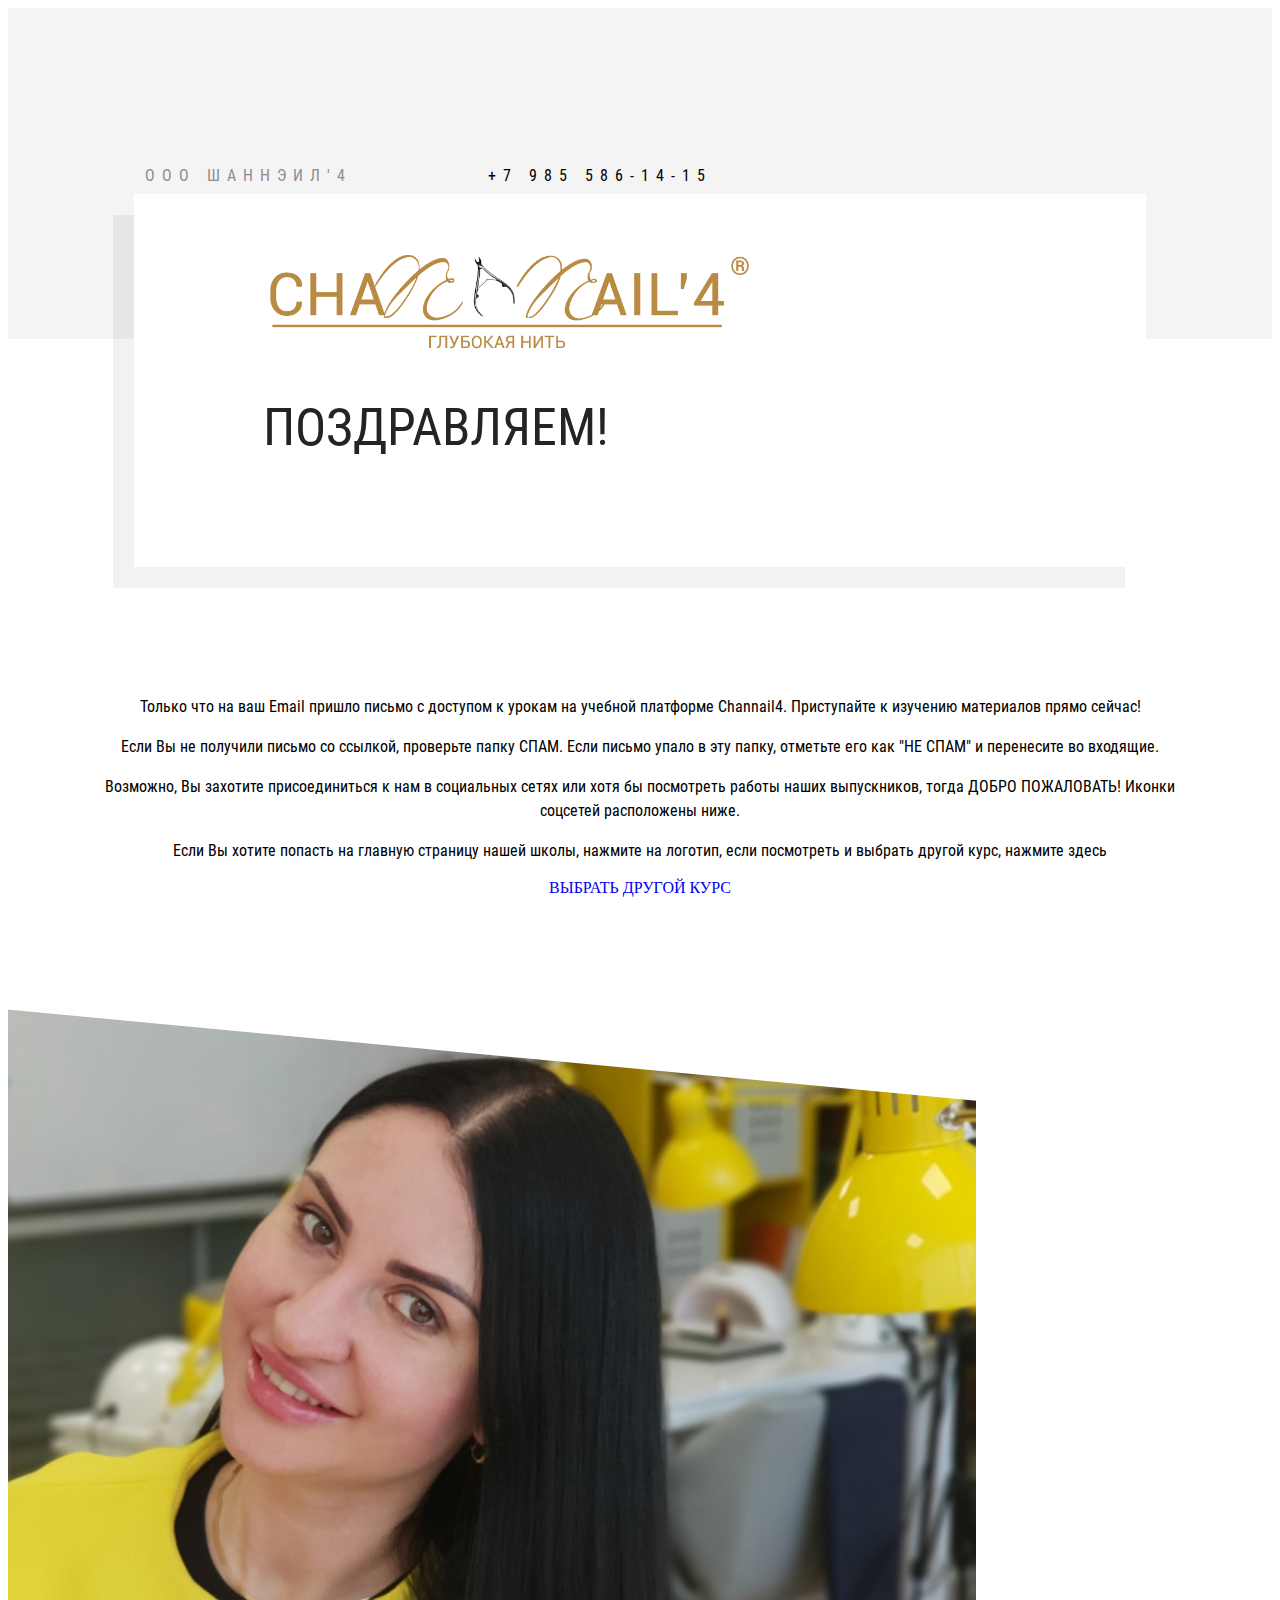
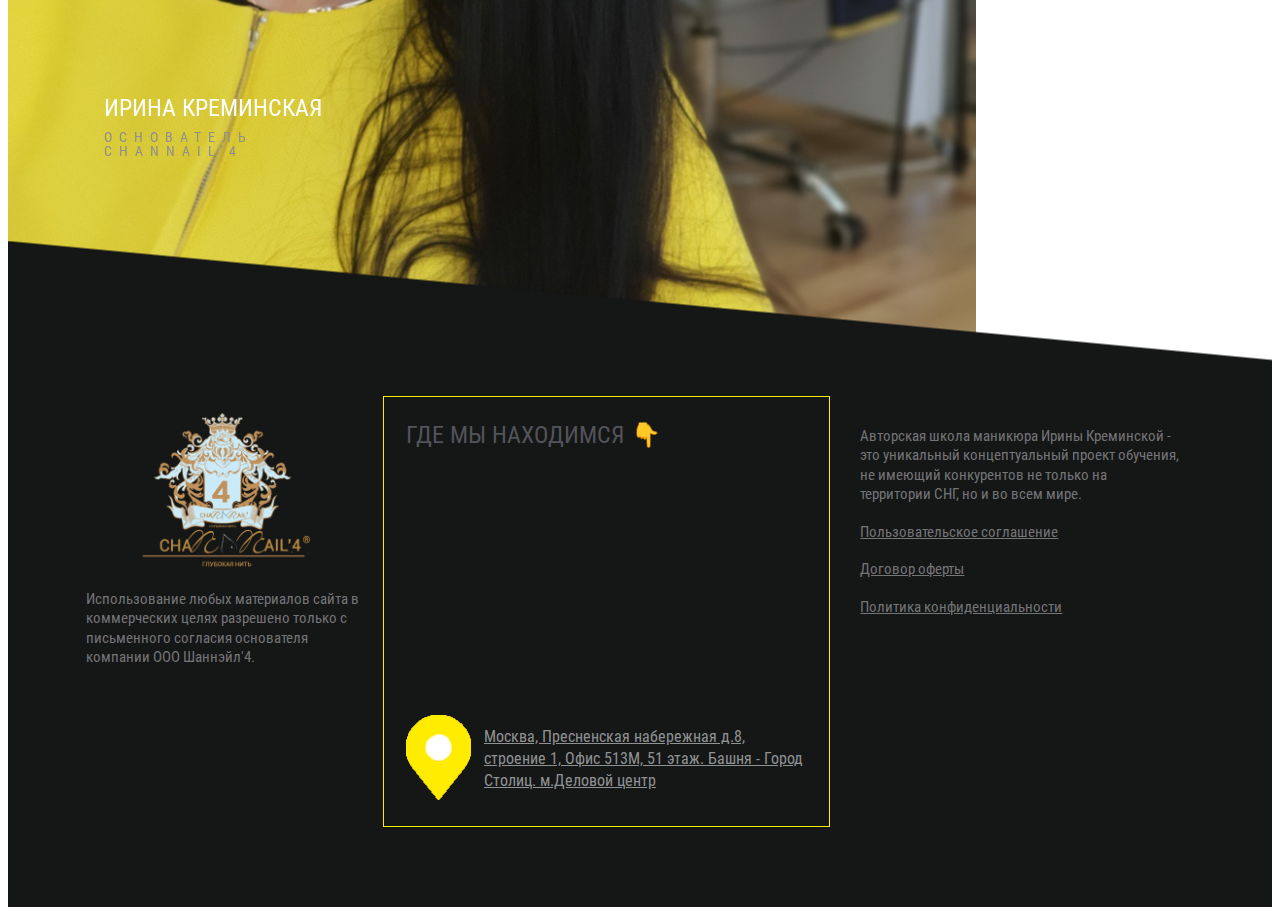
<file: thnx.html>
<!DOCTYPE html>
<html lang="ru-RU">
<head>
	<meta charset="UTF-8">
	<title>Поздравляем!</title>
	<meta content="website" property="og:type">
	<meta content="Соглашение ШАННЭИЛ 4" property="og:description">
	<meta content="thnx.html" property="og:url">
	<meta content="поздравление" property="og:site_name">
	<meta name="description" content="Авторская школа маникюра в Москве Кутикульное Царство. Очное и онлайн обучение маникюрному икусству.">
	<meta property="og:description" content="Школа маникюра ШАННЭЙЛ 4. Авторская школа маникюра в Москве Кутикульное Царство. Очное и онлайн обучение маникюрному икусству.">
	<link href="wp-content\plugins\elementor\assets\lib\eicons\css\elementor-icons.min.css" rel="stylesheet" type="text/css">
	<link href='wp-content\plugins\elementor\assets\lib\font-awesome\css\font-awesome.min.css?ver=4.7.0' id='font-awesome-css' media='all' rel='stylesheet' type='text/css'>
	<link href='css/thnx.css' rel='stylesheet' type='text/css'>
	<script src="js/jquery.min.js"></script>
	<script type='text/javascript'>
	window.scope_array = [];
	           window.backend = 0;
	           jQuery( window ).on( "elementor/frontend/init", function() {
	               elementorFrontend.hooks.addAction( "frontend/element_ready/global", function( $scope, $ ){
	                   if ( "undefined" == typeof $scope ) {
	                           return;
	                   }
	                   if ( $scope.hasClass( "uael-particle-yes" ) ) {
	                       window.scope_array.push( $scope );
	                   }
	                   if(elementorFrontend.isEditMode()){     
	                       var uael_url = uael_script.uael_particles_url;
	                       jQuery.cachedScript = function( url, options ) {
	                           // Allow user to set any option except for dataType, cache, and url.
	                           options = jQuery.extend( options || {}, {
	                               dataType: "script",
	                               cache: true,
	                               url: url
	                           });
	                           // Return the jqXHR object so we can chain callbacks.
	                           return jQuery.ajax( options );
	                       };
	                       jQuery.cachedScript( uael_url );
	                       window.backend = 1;
	                   }
	               });
	           });
	           jQuery(document).ready(function(){
	               if ( jQuery.find( ".uael-particle-yes" ).length < 1 ) {
	                   return;
	               }
	               var uael_url = uael_script.uael_particles_url;
	               jQuery.cachedScript = function( url, options ) {
	                   // Allow user to set any option except for dataType, cache, and url.
	                   options = jQuery.extend( options || {}, {
	                       dataType: "script",
	                       cache: true,
	                       url: url
	                   });
	                   // Return the jqXHR object so we can chain callbacks.
	                   return jQuery.ajax( options );
	               };
	               jQuery.cachedScript( uael_url );
	           }); 
	</script>
	<link href="img/favicon.jpg" rel="icon" >
	<meta content="width=device-width, initial-scale=1.0, viewport-fit=cover" name="viewport">
</head>
<body class="home page-template page-template-elementor_canvas page page-id-506 elementor-default elementor-template-canvas elementor-page elementor-page-506">
	<div class="elementor elementor-506" data-elementor-id="506" data-elementor-settings="[]" data-elementor-type="post">
		<div class="elementor-inner">
			<div class="elementor-section-wrap">
				<section class="elementor-element elementor-element-ac3faed elementor-section-height-min-height elementor-section-boxed elementor-section-height-default elementor-section-items-middle elementor-section elementor-top-section" data-element_type="section" data-id="ac3faed" data-settings="{&quot;background_background&quot;:&quot;gradient&quot;}">
					<div class="elementor-container elementor-column-gap-no">
						<div class="elementor-row">
							<div class="elementor-element elementor-element-126a0fa elementor-invisible elementor-column elementor-col-100 elementor-top-column" data-element_type="column" data-id="126a0fa" data-settings="{&quot;animation&quot;:&quot;fadeInDown&quot;}">
								<div class="elementor-column-wrap elementor-element-populated">
									<div class="elementor-widget-wrap">
										<section class="elementor-element elementor-element-ef9b0ed elementor-section-boxed elementor-section-height-default elementor-section-height-default elementor-section elementor-inner-section" data-element_type="section" data-id="ef9b0ed">
											<div class="elementor-container elementor-column-gap-default">
												<div class="elementor-row">
													<div class="elementor-element elementor-element-f7d0bf7 elementor-column elementor-col-50 elementor-inner-column" data-element_type="column" data-id="f7d0bf7">
														<div class="elementor-column-wrap elementor-element-populated">
															<div class="elementor-widget-wrap">
																<div class="elementor-element elementor-element-c11de04 elementor-widget elementor-widget-heading" data-element_type="widget" data-id="c11de04" data-widget_type="heading.default">
																	<div class="elementor-widget-container">
																		<h2 class="elementor-heading-title elementor-size-default">ООО ШАННЭИЛ'4</h2>
																	</div>
																</div>
															</div>
														</div>
													</div>
													<div class="elementor-element elementor-element-9503b30 elementor-column elementor-col-50 elementor-inner-column" data-element_type="column" data-id="9503b30">
														<div class="elementor-column-wrap elementor-element-populated">
															<div class="elementor-widget-wrap">
																<div class="elementor-element elementor-element-1d6a4a8 elementor-widget elementor-widget-heading" data-element_type="widget" data-id="1d6a4a8" data-widget_type="heading.default">
																	<div class="elementor-widget-container">
																		<h2 class="elementor-heading-title elementor-size-default"><a href="tel:+79855861415">+7 985 586-14-15</a></h2>
																	</div>
																</div>
															</div>
														</div>
													</div>
												</div>
											</div>
										</section>
										<section class="elementor-element elementor-element-75d6cef elementor-section-boxed elementor-section-height-default elementor-section-height-default elementor-section elementor-inner-section" data-element_type="section" data-id="75d6cef" data-settings="{&quot;background_background&quot;:&quot;classic&quot;}">
											<div class="elementor-container elementor-column-gap-default">
												<div class="elementor-row">
													<div class="elementor-element elementor-element-2fa5521 elementor-column elementor-col-50 elementor-inner-column" data-element_type="column" data-id="2fa5521">
														<div class="elementor-column-wrap elementor-element-populated">
															<div class="elementor-widget-wrap">
																<div class="elementor-element elementor-element-c6b6216 elementor-hidden-phone elementor-widget elementor-widget-image" data-element_type="widget" data-id="c6b6216" data-widget_type="image.default">
																	<div class="elementor-widget-container">
																		<div class="elementor-image">
																			<a href="https://channail4.ru">
																			<img alt="" class="attachment-large size-large" height="181" sizes="(max-width: 508px) 100vw, 508px" src="wp-content/uploads/2019/06/Logo-gray-new.png" srcset="wp-content\uploads\2019\06\Logo-gray-new.png 508w, wp-content\uploads\2019\06\Logo-gray-new-300x107.png 300w" width="508"></a>
																		</div>
																	</div>
																</div>
																<div class="elementor-element elementor-element-6687aaf elementor-hidden-desktop elementor-hidden-tablet elementor-widget elementor-widget-image" data-element_type="widget" data-id="6687aaf" data-widget_type="image.default">
																	<div class="elementor-widget-container">
																		<div class="elementor-image">
																			<a href="https://channail4.ru"><img alt="" class="attachment-large size-large" height="448" sizes="(max-width: 748px) 100vw, 748px" src="wp-content/uploads/2020/03/drygo-logo-hairdryer-resized.png" srcset="wp-content/uploads/2020/03/drygo-logo-hairdryer-resized.png" width="748"></a></div>
																	</div>
																</div>
																<div class="elementor-element elementor-element-5423cc3 elementor-widget elementor-widget-heading" data-element_type="widget" data-id="5423cc3" data-widget_type="heading.default">
																	<div class="elementor-widget-container">
																		<h2 class="elementor-heading-title elementor-size-default">Поздравляем!
																		</h2>
																	</div>
																</div>
															</div>
														</div>
													</div>
												</div>
											</div>
										</section>
									</div>
								</div>
							</div>
						</div>
					</div>
				</section>
				<section class="elementor-element elementor-element-6b97196 elementor-section-boxed elementor-section-height-default elementor-section-height-default elementor-section elementor-top-section" style="padding-top: 8px;">
					<div class="elementor-container elementor-column-gap-no">
						<div class="elementor-row">
							<div class="elementor-element elementor-element-7dc7341 animated-slow elementor-invisible elementor-column elementor-col-100 elementor-top-column" data-element_type="column" data-id="7dc7341" data-settings="{&quot;animation&quot;:&quot;fadeIn&quot;}">
								<div class="elementor-column-wrap elementor-element-populated">
									<div class="elementor-widget-wrap">
										<div class="elementor-element elementor-element-8503a20 elementor-widget elementor-widget-heading" data-element_type="widget" data-id="8503a20" data-widget_type="heading.default">
											<div class="elementor-widget-container">
												<div class="container">
													<p>Только что на ваш Email пришло письмо с доступом к урокам на учебной платформе Channail4. Приступайте к изучению материалов прямо сейчас!</p>
													<p>Если Вы не получили письмо со ссылкой, проверьте папку СПАМ. Если письмо упало в эту папку, отметьте его как "НЕ СПАМ" и перенесите во входящие.</p>
													<p>Возможно, Вы захотите присоединиться к нам в социальных сетях или хотя бы посмотреть работы наших выпускников, тогда ДОБРО ПОЖАЛОВАТЬ! Иконки соцсетей расположены ниже.</p>
													<p>Если Вы хотите попасть на главную страницу нашей школы, нажмите на логотип, если посмотреть и выбрать другой курс, нажмите здесь</p>
													<a href="https://online.channail4.ru">ВЫБРАТЬ ДРУГОЙ КУРС</a>		
												</div>
											</div>
										</div>
									</div>
								</div>
							</div>
						</div>
					</div>
				</section>
				<section class="elementor-element elementor-element-5ef10a7 elementor-section-height-min-height elementor-section-boxed elementor-section-height-default elementor-section-items-middle elementor-section elementor-top-section" data-element_type="section" data-id="5ef10a7" data-settings="{&quot;background_background&quot;:&quot;classic&quot;,&quot;shape_divider_top&quot;:&quot;tilt&quot;,&quot;shape_divider_bottom&quot;:&quot;tilt&quot;}">
					<div class="elementor-shape elementor-shape-top" data-negative="false">
						<svg preserveaspectratio="none" viewbox="0 0 1000 100" xmlns="http://www.w3.org/2000/svg">
						<path class="elementor-shape-fill" d="M0,6V0h1000v100L0,6z"></path></svg>
					</div>
					<div class="elementor-shape elementor-shape-bottom" data-negative="false">
						<svg preserveaspectratio="none" viewbox="0 0 1000 100" xmlns="http://www.w3.org/2000/svg">
						<path class="elementor-shape-fill" d="M0,6V0h1000v100L0,6z"></path></svg>
					</div>
					<div class="elementor-container elementor-column-gap-default">
						<div class="elementor-row">
							<div class="elementor-element elementor-element-78fb9db elementor-hidden-phone elementor-hidden-tablet elementor-column elementor-col-50 elementor-top-column" data-element_type="column" data-id="78fb9db">
								<div class="elementor-column-wrap elementor-element-populated">
									<div class="elementor-widget-wrap">
										<section class="elementor-element elementor-element-1be2ca1 elementor-hidden-tablet elementor-hidden-phone elementor-section-boxed elementor-section-height-default elementor-section-height-default elementor-section elementor-inner-section" data-element_type="section" data-id="1be2ca1">
											<div class="elementor-container elementor-column-gap-default">
												<div class="elementor-row">
													<div class="elementor-element elementor-element-5a6ca4a elementor-column elementor-col-100 elementor-inner-column" data-element_type="column" data-id="5a6ca4a">
														<div class="elementor-column-wrap elementor-element-populated">
															<div class="elementor-widget-wrap">
																<div class="elementor-element elementor-element-ba87bef elementor-widget elementor-widget-heading" data-element_type="widget" data-id="ba87bef" data-widget_type="heading.default">
																	<div class="elementor-widget-container">
																		<p class="elementor-heading-title elementor-size-default">Ирина Креминская</p>
																	</div>
																</div>
																<div class="elementor-element elementor-element-31958cb elementor-widget elementor-widget-heading" data-element_type="widget" data-id="31958cb" data-widget_type="heading.default">
																	<div class="elementor-widget-container">
																		<h2 class="elementor-heading-title elementor-size-default">Основатель<br>CHANNAIL'4</h2>
																	</div>
																</div>
															</div>
														</div>
													</div>
												</div>
											</div>
										</section>
										<div class="elementor-element elementor-element-51df0b8 elementor-widget__width-initial elementor-absolute elementor-widget elementor-widget-image" data-element_type="widget" data-id="51df0b8" data-settings="{&quot;_position&quot;:&quot;absolute&quot;}" data-widget_type="image.default">
											<div class="elementor-widget-container">
												<div class="elementor-image">
													
													<img alt="" class="attachment-large size-large" height="1024" src="img/last2.jpg" width="692">
												</div>
											</div>
										</div>
									</div>
								</div>
							</div>
							<div class="elementor-element elementor-element-0b07e2f elementor-invisible elementor-column elementor-col-50 elementor-top-column" data-element_type="column" data-id="0b07e2f" data-settings="{&quot;motion_fx_motion_fx_scrolling&quot;:&quot;yes&quot;,&quot;motion_fx_translateY_effect&quot;:&quot;yes&quot;,&quot;motion_fx_translateY_speed&quot;:{&quot;unit&quot;:&quot;px&quot;,&quot;size&quot;:9.9,&quot;sizes&quot;:[]},&quot;animation&quot;:&quot;fadeInUp&quot;,&quot;motion_fx_devices&quot;:[&quot;desktop&quot;,&quot;tablet&quot;],&quot;motion_fx_translateY_affectedRange&quot;:{&quot;unit&quot;:&quot;%&quot;,&quot;size&quot;:&quot;&quot;,&quot;sizes&quot;:{&quot;start&quot;:0,&quot;end&quot;:100}}}">
								<div class="elementor-column-wrap elementor-element-populated">
									<div class="elementor-widget-wrap">
										<div class="elementor-element elementor-element-2dcb187 elementor-widget elementor-widget-heading" data-element_type="widget" data-id="2dcb187" data-widget_type="heading.default">
											<div class="elementor-widget-container">
												<h2 class="elementor-heading-title elementor-size-default">ПРИСОЕДИНЯЙтесь</h2>
											</div>
										</div>
										<div class="elementor-element elementor-element-506944e elementor-widget elementor-widget-divider" data-element_type="widget" data-id="506944e" data-widget_type="divider.default">
											<div class="elementor-widget-container">
												<div class="elementor-divider">
													<span class="elementor-divider-separator"></span>
												</div>
											</div>
										</div>
										<div class="elementor-element elementor-element-4998166 elementor-hidden-phone elementor-widget elementor-widget-heading" data-element_type="widget" data-id="4998166" data-widget_type="heading.default">
											<div class="elementor-widget-container">
												<p class="elementor-heading-title elementor-size-default">к успешной команде выпускников Channail'4</p>
											</div>
										</div>
										<div class="elementor-element elementor-element-2149b6a elementor-hidden-desktop elementor-hidden-tablet elementor-widget elementor-widget-heading" data-element_type="widget" data-id="2149b6a" data-widget_type="heading.default">
											<div class="elementor-widget-container">
												<p class="elementor-heading-title elementor-size-default">к успешной команде<br>
												выпускников Channail'4</p>
											</div>
										</div>
										<div class="elementor-element elementor-element-33a9afe elementor-hidden-desktop elementor-hidden-tablet elementor-widget elementor-widget-image" data-element_type="widget" data-id="33a9afe" data-widget_type="image.default">
											<div class="elementor-widget-container">
												<div class="elementor-image">
													<!-- <img alt="" class="attachment-large size-large" height="975" sizes="(max-width: 800px) 100vw, 800px" src="wp-content/uploads/2020/03/natalya-mob-840x1024.jpg" srcset="wp-content\uploads\2020\03\natalya-mob-840x1024.jpg 840w, wp-content\uploads\2020\03\natalya-mob-246x300.jpg 246w, wp-content\uploads\2020\03\natalya-mob-768x936.jpg 768w, wp-content\uploads\2020\03\natalya-mob.jpg 1320w" width="800"> -->
													<img alt="" class="attachment-large size-large" height="975"  src="img/last2.jpg" width="800">
												</div>
											</div>
										</div>
										<section class="elementor-element elementor-element-2a1fde6 elementor-section-content-middle elementor-section-boxed elementor-section-height-default elementor-section-height-default elementor-section elementor-inner-section" data-element_type="section" data-id="2a1fde6">
											<div class="elementor-container elementor-column-gap-no">
												<div class="elementor-row">
													<div class="elementor-element elementor-element-4df8a36 elementor-column elementor-col-50 elementor-inner-column" data-element_type="column" data-id="4df8a36">
														<div class="elementor-column-wrap elementor-element-populated">
															<div class="elementor-widget-wrap">
																<div class="elementor-element elementor-element-ae79211 elementor-widget elementor-widget-image" data-element_type="widget" data-id="ae79211" data-widget_type="image.default">
																	<div class="elementor-widget-container">
																		<div class="elementor-image"><img alt="" class="attachment-large size-large" height="181" sizes="(max-width: 508px) 100vw, 508px" src="wp-content/uploads/2019/06/Logo-gray-new.png" srcset="wp-content\uploads\2019\06\Logo-gray-new.png 508w, wp-content\uploads\2019\06\Logo-gray-new-300x107.png 300w" width="508"></div>
																	</div>
																</div>
															</div>
														</div>
													</div>
													<div class="elementor-element elementor-element-a068078 elementor-column elementor-col-50 elementor-inner-column" data-element_type="column" data-id="a068078">
														<div class="elementor-column-wrap elementor-element-populated">
															<div class="elementor-widget-wrap">
																<div class="elementor-element elementor-element-6139be2 elementor-widget elementor-widget-heading" data-element_type="widget" data-id="6139be2" data-widget_type="heading.default">
																	<div class="elementor-widget-container">
																		<span class="elementor-heading-title elementor-size-default">записаться</span>
																	</div>
																</div>
																<div class="elementor-element elementor-element-82d7a26 elementor-widget elementor-widget-heading" data-element_type="widget" data-id="82d7a26" data-widget_type="heading.default">
																	<div class="elementor-widget-container">
																		<a href="tel:+79855861415" class="elementor-heading-title elementor-size-default">+7 985 5861415</a>
																	</div>
																</div>
																<div class="elementor-element elementor-element-e48ab80 elementor-widget elementor-widget-heading" data-element_type="widget" data-id="e48ab80" data-widget_type="heading.default">
																	<div class="elementor-widget-container">
																		<a href="mailto:channail4school@yandex.ru" class="elementor-heading-title elementor-size-default">channail4school@yandex.ru</a>
																	</div>
																</div>
															</div>
														</div>
													</div>
												</div>
											</div>
										</section>
										<section class="elementor-element elementor-element-44a5fae elementor-reverse-mobile elementor-section-boxed elementor-section-height-default elementor-section-height-default elementor-section elementor-inner-section" data-element_type="section" data-id="44a5fae">
											<div class="elementor-container elementor-column-gap-no">
												<div class="elementor-row">
													<div class="elementor-element elementor-element-574ff41 elementor-column elementor-col-50 elementor-inner-column" data-element_type="column" data-id="574ff41" style="margin-right: auto;">
														<div class="elementor-column-wrap elementor-element-populated">
															<div class="elementor-widget-wrap">
																<div class="elementor-element elementor-element-40f4d6a elementor-align-left elementor-mobile-align-center elementor-widget elementor-widget-button" data-element_type="widget" data-id="40f4d6a" data-widget_type="button.default">
																	<div class="elementor-widget-container">
																		<div class="elementor-button-wrapper">
																			<a class="modal__trigger elementor-button elementor-size-sm" href="#" data-modal="#modal-main-3"><span class="elementor-button-content-wrapper"><span class="elementor-button-text">Записаться</span></span>
																			</a>
																		</div>
																	</div>
																</div>
															</div>
														</div>
													</div>
												</div>
											</div>
										</section>
										<section class="elementor-element elementor-element-790aae3 elementor-section-boxed elementor-section-height-default elementor-section-height-default elementor-section elementor-inner-section" data-element_type="section" data-id="790aae3">
											<div class="elementor-container elementor-column-gap-default">
												<div class="elementor-row">
													<div class="elementor-element elementor-element-a3dfe47 elementor-column elementor-col-33 elementor-inner-column" data-element_type="column" data-id="a3dfe47">
														<div class="elementor-column-wrap elementor-element-populated">
															<div class="elementor-widget-wrap">
																<div class="elementor-element elementor-element-ff5a604 elementor-widget elementor-widget-heading" data-element_type="widget" data-id="ff5a604" data-widget_type="heading.default">
																	<div class="elementor-widget-container">
																		<p class="elementor-heading-title elementor-size-default"><a href="https://channail4.ru" rel="nofollow" target="_blank">www.channail4.ru</a></p>
																	</div>
																</div>
															</div>
														</div>
													</div>
													<div class="elementor-element elementor-element-c5c2cf3 elementor-column elementor-col-33 elementor-inner-column" data-element_type="column" data-id="c5c2cf3">
														<div class="elementor-column-wrap elementor-element-populated">
															<div class="elementor-widget-wrap">
																<div class="elementor-element elementor-element-457108f elementor-widget elementor-widget-heading" data-element_type="widget" data-id="457108f" data-widget_type="heading.default">
																	<div class="elementor-widget-container">
																		<div class="elementor-heading-title elementor-size-default">
																			Channail'4 в соцсетях:
																		</div>
																	</div>
																</div>
															</div>
														</div>
													</div>
													<div class="elementor-element elementor-element-b44b586 elementor-column elementor-col-33 elementor-inner-column" data-element_type="column" data-id="b44b586">
														<div class="elementor-column-wrap elementor-element-populated">
															<div class="elementor-widget-wrap">
																<div class="elementor-element elementor-element-2b9a6fb elementor-shape-circle elementor-widget elementor-widget-social-icons" data-element_type="widget" data-id="2b9a6fb" data-widget_type="social-icons.default">
																	<div class="elementor-widget-container">
																		<div class="elementor-social-icons-wrapper">
																			<a class="elementor-icon elementor-social-icon elementor-social-icon-instagram elementor-repeater-item-7e1501d" href="https://www.instagram.com/chan_nail4school/" target="_blank"><span class="elementor-screen-only">Instagram</span> <i class="fa fa-instagram"></i></a> <a class="elementor-icon elementor-social-icon elementor-social-icon-facebook elementor-repeater-item-e1e5558" href="https://www.facebook.com/profile.php?id=100003820776491" target="_blank"><span class="elementor-screen-only">Facebook</span> <i class="fa fa-facebook"></i></a> <a class="elementor-icon elementor-social-icon elementor-social-icon-vk elementor-repeater-item-9bc1bc1" href="https://vk.com/chan_nail4school" target="_blank"><span class="elementor-screen-only">Vk</span> <i class="fa fa-vk"></i></a> <a class="elementor-icon elementor-social-icon elementor-social-icon-youtube elementor-repeater-item-dc17e69" href="https://www.youtube.com/channel/UCJ3yrTeXeAcznkP9U1_UZoA" target="_blank"><span class="elementor-screen-only">Youtube</span> <i class="fa fa-youtube"></i></a>
																		</div>
																	</div>
																</div>
															</div>
														</div>
													</div>
												</div>
											</div>
										</section>
									</div>
								</div>
							</div>
						</div>
					</div>
				</section>
				<section class="elementor-element elementor-element-8d6244f elementor-section-boxed elementor-section-height-default elementor-section-height-default elementor-section elementor-top-section" data-element_type="section" data-id="8d6244f" data-settings="{&quot;background_background&quot;:&quot;classic&quot;}">
					<div class="elementor-container elementor-column-gap-default">
						<div class="elementor-row">
							<div class="elementor-element elementor-element-9ca537d elementor-column elementor-col-33 elementor-top-column" data-element_type="column" data-id="9ca537d">
								<div class="elementor-column-wrap elementor-element-populated">
									<div class="elementor-widget-wrap">
										<div class="elementor-element elementor-element-47d22f5 elementor-widget elementor-widget-image" data-element_type="widget" data-id="47d22f5" data-widget_type="image.default">
											<div class="elementor-widget-container">
												<div class="elementor-image" style="text-align: center;">
													<a data-elementor-open-lightbox="" href="https://channail4.ru"><img alt="" class="attachment-medium size-medium" height="82" src="img/gerb2.png" width="232"></a>
												</div>
											</div>
										</div>
										<div class="elementor-element elementor-element-bdbf678 elementor-widget elementor-widget-heading" data-element_type="widget" data-id="bdbf678" data-widget_type="heading.default">
											<div class="elementor-widget-container">
												<div class="elementor-heading-title elementor-size-default">
													Использование любых материалов сайта в коммерческих целях разрешено только с письменного согласия основателя компании ООО Шаннэйл'4.
												</div>
											</div>
										</div>
										<div class="elementor-element elementor-element-4e08db6 elementor-widget elementor-widget-heading" data-element_type="widget" data-id="4e08db6" data-widget_type="heading.default">
										</div>
									</div>
								</div>
							</div>
							<div class="elementor-element elementor-element-f2e3c78 elementor-column elementor-col-33 elementor-top-column" data-element_type="column" data-id="f2e3c78">
								<div class="elementor-column-wrap elementor-element-populated">
									<div class="elementor-widget-wrap">
										<div class="elementor-element elementor-element-ad65b49 elementor-widget elementor-widget-heading" data-element_type="widget" data-id="ad65b49" data-widget_type="heading.default">
											<div class="elementor-widget-container">
												<div class="elementor-heading-title elementor-size-default">
													Где мы находимся 👇
												</div>
											</div>
										</div>
										<div class="elementor-element elementor-element-cc4a8b9 elementor-position-left elementor-vertical-align-middle elementor-widget elementor-widget-image-box" data-element_type="widget" data-id="cc4a8b9" data-widget_type="image-box.default">
											<iframe src="https://www.google.com/maps/embed?pb=!1m18!1m12!1m3!1d2245.6543120327906!2d37.53695611619116!3d55.74713509989625!2m3!1f0!2f0!3f0!3m2!1i1024!2i768!4f13.1!3m3!1m2!1s0x46b54bdc5428a163%3A0x3b0b79e32bc6df32!2zZ29yb2QgU3RvbGl0cywg0J_RgNC10YHQvdC10L3RgdC60LDRjyDQvdCw0LEuLCA4INGB0YLRgNC-0LXQvdC40LUgMSwg0JzQvtGB0LrQstCwLCDQoNC-0YHRgdC40Y8sIDEyMzMxNw!5e0!3m2!1sru!2sua!4v1593369982099!5m2!1sru!2sua" width="400" height="200" frameborder="0" style="border:0;" allowfullscreen="" aria-hidden="false" tabindex="0"></iframe>
										</div>
										<div class="elementor-element elementor-element-02e2c14 elementor-position-left elementor-vertical-align-middle elementor-widget elementor-widget-image-box" data-element_type="widget" data-id="02e2c14" data-widget_type="image-box.default">
											<div class="elementor-widget-container">
												<div class="elementor-image-box-wrapper">
													<figure class="elementor-image-box-img">
														<a href="https://goo.gl/maps/hRANBzD7e9aQiMZa6" rel="nofollow" target="_blank"><img alt="" class="attachment-full size-full" style="filter: none;" src="img/marker.png" width="117"></a>
													</figure>
													<div class="elementor-image-box-content">
														<div class="elementor-image-box-title">
															<a href="https://goo.gl/maps/hRANBzD7e9aQiMZa6" rel="nofollow" target="_blank">Москва, Пресненская набережная д.8, строение 1, Офис 513М, 51 этаж. Башня - Город Столиц. м.Деловой центр</a>
														</div>
													</div>
												</div>
											</div>
										</div>
									</div>
								</div>
							</div>
							<div class="elementor-element elementor-element-e3abe72 elementor-column elementor-col-33 elementor-top-column" data-element_type="column" data-id="e3abe72">
								<div class="elementor-column-wrap elementor-element-populated">
									<div class="elementor-widget-wrap">
										<div class="elementor-element elementor-element-5370f01 elementor-widget elementor-widget-heading" data-element_type="widget" data-id="5370f01" data-widget_type="heading.default">
											<div class="elementor-widget-container">
												<div class="elementor-heading-title elementor-size-default">
													Авторская школа маникюра Ирины Креминской - это уникальный концептуальный проект обучения, не имеющий конкурентов не только на территории СНГ, но и во всем мире.
												</div>
											</div>
											<br>
											<div class="elementor-element elementor-element-4e08db6 elementor-widget elementor-widget-heading" data-element_type="widget" data-id="4e08db6" data-widget_type="heading.default">
											<div class="elementor-widget-container">
												<div class="elementor-heading-title elementor-size-default">
													<a href="https://channail4.ru/agreement.html" target="_blank">Пользовательское соглашение</a>
												</div>
											</div>
											<br>
											<div class="elementor-widget-container">
												<div class="elementor-heading-title elementor-size-default">
													<a href="https://channail4.ru/oferta.html" target="_blank">Договор оферты</a>
												</div>
											</div>
											<br>
											<div class="elementor-widget-container">
												<div class="elementor-heading-title elementor-size-default">
													<a href="https://channail4.ru/privacy.html" target="_blank">Политика конфиденциальности</a>
												</div>
											</div>
										</div>
										</div>
									</div>
								</div>
							</div>
						</div>
					</div>
				</section>
			</div>
		</div>
	</div>
	
	<div id="modal-main-3" class="modal modal--align-top modal__bg elementor elementor-271">
		<div class="modal__dialog">
			<div class="modal__content">
				<div class="elementor-widget-wrap">
					<div class="elementor-element elementor-element-4e26648 elementor-widget elementor-widget-heading">
						<div class="elementor-widget-container">
							<div class="elementor-heading-title elementor-size-default">
								Оставьте заявку
							</div>
						</div>
					</div>
					<div class="elementor-element elementor-element-12bacf8 elementor-widget elementor-widget-divider">
						<div class="elementor-widget-container">
							<div class="elementor-divider">
								<span class="elementor-divider-separator"></span>
							</div>
						</div>
					</div>
					<div class="elementor-element elementor-element-8d7cafd elementor-widget elementor-widget-heading">
						<div class="elementor-widget-container">
							<div class="elementor-heading-title elementor-size-default">
								Мы свяжемся с Вами и ответим на все интересующие Вас вопросы
							</div>							
						</div>
					</div>
					<div class="elementor-element elementor-element-e71864d elementor-button-align-stretch elementor-widget elementor-widget-form">			
						<div class="elementor-widget-container">
							<div class="form-result-error d-none">Ошибка отправления, попробуйте еще раз!</div>
							<form class="elementor-form" action="" method="post" id="feedback">
								<div class="elementor-form-fields-wrapper elementor-labels-">
									<div class="elementor-field-type-text elementor-field-group elementor-column elementor-field-group-name elementor-col-100 elementor-field-required">
										<label for="name" class="control-label">Имя</label>
										<input class="elementor-field elementor-size-md elementor-field-textual form-control" value="" name="name" placeholder="Имя" required="required" minlength="2" maxlength="30" size="1" type="text" id="name3" title="Введите минимум 2 символа, максимум 30!">
										
									</div>
									<div class="elementor-field-type-email elementor-field-group elementor-column elementor-field-group-email elementor-col-100 elementor-field-required">
										<label for="email" class="control-label">Email</label>
										<input class="elementor-field elementor-size-md elementor-field-textual form-control" id="email3" value="" name="email" placeholder="YourMail@yandex.ru" required="required" size="1" type="email" title="Введите валидный email!">
										
									</div>
									<div class="elementor-field-type-tel elementor-field-group elementor-column elementor-field-group-field_1 elementor-col-100 elementor-field-required">
										<label for="phone" class="control-label">Телефон</label>
										<input id="phone3" class="elementor-field elementor-size-md elementor-field-textual form-control" name="phone"  placeholder="" required minlength="16" title="+7 либо 8(000)(000)-(00)-(00)" size="1" type="tel">
										
									</div>
									
									<div class="form-submit elementor-field-group elementor-column elementor-field-type-submit elementor-col-100">
										<button class="form-submit elementor-button elementor-size-lg" type="submit"><span><span class="elementor-button-text">Оставить заявку</span></span></button>
									</div>
									<div class="elementor-field-group elementor-column elementor-field-type-submit elementor-col-100">
										<div class="elementor-element elementor-element-8d7cafd elementor-widget elementor-widget-heading" style="width: 100%;">
											<div class="elementor-widget-container">
												<div class="elementor-heading-title elementor-size-default">
													Либо можете прямо сейчас связаться с нами, используя телефон, Direct Instagram или WhatsApp
												</div>
												<div class="container block-item has-pb-1 has-pt-1" style="max-width: 1080px;">
													<div class="row">
														<div class="col-xs-12 col-sm-10 col-md-8 col-md-offset-2 b-9679784">
															<div class="socials block-messenger" block_id="9679784" index="8">
																<div class="row row-small">
																	<div class="col-xs-12">
																		<a href="tel:+79855861415"  class="button btn-link btn-link-block btn-socials btn-link-tel btn-link-styled" rel="nofollow" target="_blank"><!----> 
																			<img src="img/tel.png" class="iconsoc">
																			<span>Позвонить</span>
																		</a>
																	</div>
																</div>
															</div>
														</div>
													</div>
												</div>
												<div class="container block-item has-pb-1 has-pt-1" style="max-width: 1080px;">
													<div class="row">
														<div class="col-xs-12 col-sm-10 col-md-8 col-md-offset-2 b-9679784">
															<div class="socials block-messenger" block_id="9679784" index="8">
																<div class="row row-small">
																	<div class="col-xs-12">
																		<a href="https://wa.me/79855861415?text=Здравствуйте%2C%20хотела%20бы%20узнать%20" aria-label="Задать вопрос в WhatsApp" class="button btn-link btn-link-block btn-socials btn-link-whatsapp btn-link-styled" rel="nofollow" target="_blank"><!----> 
																			<img src="img/whats.png" class="iconsoc">
																			<span>Задать вопрос в WhatsApp</span>
																		</a>
																	</div>
																</div>
															</div>
														</div>
													</div>
												</div>
												<div class="container block-item has-pb-1 has-pt-1" style="max-width: 1080px;">
													<div class="row">
														<div class="col-xs-12 col-sm-10 col-md-8 col-md-offset-2 b-9679784">
															<div class="socials block-messenger" block_id="9679784" index="8">
																<div class="row row-small">
																	<div class="col-xs-12">
																		<a href="https://www.instagram.com/chan_nail4school/" aria-label="Задать вопрос в Instagram" class="button btn-link btn-link-block btn-socials btn-link-inst btn-link-styled" rel="nofollow" target="_blank"><!----> 
																			<img src="img/insta.png" class="iconsoc"> 
																			<span>Задать вопрос в Instagram</span>
																		</a>
																	</div>
																</div>
															</div>
														</div>
													</div>
												</div>
											</div>
										</div>
									</div>

								</div>
							</form>
							<div class="form-result-success d-none">
						      <div>Форма успешно отправлена. Чтобы продолжить просмотр сайта, закройте это модальное окно.
						      </div>
						    </div>
						</div>
					</div>
					<div class="elementor-element elementor-element-82baddc elementor-widget elementor-widget-heading" data-element_type="widget" data-id="82baddc" data-widget_type="heading.default">
						<div class="elementor-widget-container">
							<div class="elementor-heading-title elementor-size-default">
								Нажимая кнопку "Оставить заявку" Вы даете согласие на обработку своих данных<br>
								в соответствии с <a href="https://channail4.ru/privacy.html" style="color:#888;text-decoration:underline;">"Политикой конфиденциальности"</a>
							</div>
						</div>
					</div>
				</div>
				<!-- modal close button -->
				<div class="modal__close demo-close">
					<svg class="" viewBox="0 0 24 24"><path d="M19 6.41l-1.41-1.41-5.59 5.59-5.59-5.59-1.41 1.41 5.59 5.59-5.59 5.59 1.41 1.41 5.59-5.59 5.59 5.59 1.41-1.41-5.59-5.59z"/><path d="M0 0h24v24h-24z" fill="none"/></svg>
				</div>
			</div>
		</div>
	</div>

	<script src='wp-content/uploads/jqueryplugin/jquery.maskedinput.min.js?ver=1.1' type='text/javascript'>
	</script> 
	<script src='wp-includes/js/wp-embed.min.js?ver=5.2.5' type='text/javascript'>
	</script>
	<script src='wp-content/plugins/ultimate-elementor/assets/min-js/uael-frontend.min.js?ver=1.12.1' type='text/javascript'>
	</script> 
	<script src='wp-content/plugins/ultimate-elementor/assets/lib/infinitescroll/jquery.infinitescroll.min.js?ver=1.12.1' type='text/javascript'>
	</script> 
	<script src='wp-content/plugins/elementor/assets/js/frontend-modules.min.js?ver=2.6.8' type='text/javascript'>
	</script> 
	<script src='wp-content/plugins/elementor-pro/assets/lib/sticky/jquery.sticky.min.js?ver=2.5.8' type='text/javascript'>
	</script> 
	<script type='text/javascript'>
	var ElementorProFrontendConfig = {"ajaxurl":"https:\/\/channail4.ru\/wp-admin\/admin-ajax.php","nonce":"c37d4068f4","shareButtonsNetworks":{"facebook":{"title":"Facebook","has_counter":true},"twitter":{"title":"Twitter"},"google":{"title":"Google+","has_counter":true},"linkedin":{"title":"LinkedIn","has_counter":true},"pinterest":{"title":"Pinterest","has_counter":true},"reddit":{"title":"Reddit","has_counter":true},"vk":{"title":"VK","has_counter":true},"odnoklassniki":{"title":"OK","has_counter":true},"tumblr":{"title":"Tumblr"},"delicious":{"title":"Delicious"},"digg":{"title":"Digg"},"skype":{"title":"Skype"},"stumbleupon":{"title":"StumbleUpon","has_counter":true},"telegram":{"title":"Telegram"},"pocket":{"title":"Pocket","has_counter":true},"xing":{"title":"XING","has_counter":true},"whatsapp":{"title":"WhatsApp"},"email":{"title":"Email"},"print":{"title":"Print"}},
	"facebook_sdk":{"lang":"ru_RU","app_id":""}};
	</script> 
	<script src='wp-content/plugins/elementor-pro/assets/js/frontend.min.js?ver=2.5.8' type='text/javascript'>
	</script> 
	<script src='wp-includes/js/jquery/ui/position.min.js?ver=1.11.4' type='text/javascript'>
	</script> 
	<!-- <script src='wp-content/plugins/elementor/assets/lib/dialog/dialog.min.js?ver=4.7.3' type='text/javascript'>
	</script> -->
	<script src='wp-content/plugins/elementor/assets/lib/waypoints/waypoints.min.js?ver=4.0.2' type='text/javascript'>
	</script> 
	<script src='wp-content/plugins/elementor/assets/lib/swiper/swiper.min.js?ver=4.4.6' type='text/javascript'>
	</script> 
	<script type='text/javascript'>
	var elementorFrontendConfig = {"environmentMode":{"edit":false,"wpPreview":false},"is_rtl":false,"breakpoints":{"xs":0,"sm":480,"md":768,"lg":1025,"xl":1440,"xxl":1600},"version":"2.6.8","urls":{"assets":"https:\/\/channail4.ru\/wp-content\/plugins\/elementor\/assets\/"},"settings":{"page":[],"general":{"elementor_global_image_lightbox":"yes","elementor_enable_lightbox_in_editor":"yes"}},
	"post":{"id":506,"title":"\u0424\u0440\u0430\u043d\u0448\u0438\u0437\u0430 \u0431\u0430\u0440\u0430 \u0443\u043a\u043b\u0430\u0434\u043e\u043a","excerpt":""}};
	</script> 
	<script src='wp-content/plugins/elementor/assets/js/frontend.min.js?ver=2.6.8' type='text/javascript'>
	</script>
	<script  src="js/index.js"></script>
	<script src="js/jquery.mask.min.js"></script>
	<script src="js/jquery.validate.min.js"></script>	
	<script type="text/javascript">
		jQuery(document).ready(function($) {
			$('input[type="tel"]').mask("+0(000)000-00-00",{placeholder:"0(000)000-00-00 "});
			});
	</script>
	<script src="js/mailingScript.js"></script>
</body>
</html>
</file>
<file: css/styling.css>
* {
	margin: 0;
	padding: 0;
}
a:hover, a:focus, a:active {
	text-decoration: none;
}
a, div {
	-webkit-tap-highlight-color: rgba(0, 0, 0, 0);
}
a:focus {
	outline: 0;
	outline-offset: 0;
}
img {
	display: block;
}
*, ::after, ::before {
	box-sizing: initial;
}
body {
	font-family: RobotoRegular, sans-serif, Arial;
	font-weight: 400;
	color: #464646;
	line-height: initial;
}
p {
	margin-top: 0;
	margin-bottom: 0;
}
@font-face {
	font-family: 'RobotoLight';
	font-style: normal;
	src: url('../fonts/Roboto_Lt.woff') format('woff'), url('../fonts/Roboto_Lt.woff2') format('woff2');
}
@font-face {
	font-family: 'RobotoRegular';
	font-style: normal;
	src: url('../fonts/Roboto_Reg.woff') format('woff'), url('../fonts/Roboto_Reg.woff2') format('woff2');
}
@font-face {
	font-family: 'RobotoBold';
	font-style: normal;
	src: url('../fonts/Roboto_Bol.woff') format('woff'), url('../fonts/Roboto_Bol.woff2') format('woff2');
}
.main-wrapper {
	max-width: 1024px;
	background-color: white;
	box-shadow: 0 8px 28px -10px rgba(0, 0, 0, .2);
	margin: 0 auto;
}
.top-box {
	background: url(../img/fon1.png) top right no-repeat;
	padding: 50px;
	background-size: contain;
	padding-bottom: 8px;
}
.top-box_logo {
	max-width: 591px;
	width: 100%;
	padding-left: 14px;
	margin-top: -9px;
	margin-bottom: 87px;
}
.top-box_h1 {
	font-family: RobotoLight, sans-serif, Arial;
	font-weight: 400;
	color: #717171;
	max-width: 571px;
	font-size: 41px;
	text-transform: uppercase;
	line-height: 50px;
	text-align: right;
	margin-bottom: 28px;
}
.top-box_h2 {
	font-family: RobotoRegular, sans-serif, Arial;
	font-weight: 400;
	color: #aaaaaa;
	max-width: 571px;
	font-size: 15px;
	text-transform: uppercase;
	line-height: 30px;
	text-align: left;
	padding-left: 134px;
}
.top-box_hr {
	width: 65%;
	margin-left: auto;
	border: 0;
	border-top: 2px solid #ffea6e;
	margin-right: -50px;
	margin-top: -14px;
	margin-bottom: 67px;
}
.top-box_p {
	font-family: RobotoLight, sans-serif, Arial;
	font-weight: 400;
	color: #b98a42;
	max-width: 100%;
	font-size: 12px;
	line-height: 26px;
	text-align: center;
}
.top-box_p:last-child {
	margin-bottom: 28px;
}
.course-block {
	padding-right: 50px;
	padding-left: 50px;
}
.course-block_head {
	font-family: RobotoRegular, sans-serif, Arial;
	font-weight: 400;
	color: #464646;
	max-width: 100%;
	font-size: 124px;
	text-transform: uppercase;
	line-height: 109px;
	display: block;
	text-align: center;
	position: relative;
	z-index: 2;
}
.course-block_img {
	margin: 0 auto;
	margin-top: -64px;
	max-width: 680px;
	width: 100%;
	object-fit: cover;
	object-position: bottom;
}
.course-block_link {
	color: white;
	padding: 23px 73px;
	background-color: #cfd0d0;
	display: block;
	margin-top: -51px;
	margin-left: auto;
	font-family: RobotoRegular, sans-serif, Arial;
	font-weight: 400;
	width: fit-content;
	font-size: 32px;
	text-decoration: none;
	position: relative;
	z-index: 2;
}
.course-block_link:hover {
	background-color: #ffea6e;
	color: black;
}
.course-block_name {
	font-family: RobotoRegular, sans-serif, Arial;
	font-weight: 400;
	font-size: 19px;
	line-height: 20px;
	color: #b98a42;
	text-transform: uppercase;
	margin-top: -15px;
	margin-bottom: 5px;
}
.course-block_text {
	font-family: RobotoRegular, sans-serif, Arial;
	font-weight: 400;
	color: #4f4f4f;
	max-width: 64%;
	font-size: 12px;
	line-height: 21px;
	text-align: left;
}
.course-block_text:last-child {
	/*margin-bottom: 21px;*/
	margin-bottom: 91px;
}
.support-block {
	background: url(../img/support.png) white no-repeat;
	background-position: center center;
	background-size: cover;
}
.support-block_heading {
	font-family: RobotoRegular, sans-serif, Arial;
	font-weight: 400;
	font-size: 120px;
	color: #b98a42;
	text-transform: uppercase;
	margin-bottom: 43px;
	text-align: left;
}
.support-block_text {
	font-family: RobotoBold, sans-serif, Arial;
	font-weight: 600;
	font-size: 16px;
	line-height: 21px;
	color: #4f4f4f;
	margin-bottom: 302px;
	text-align: left;
	max-width: 54%;
}
.support-block_lent {
	width: 100%;
	height: 90px;
	background-color: #f9f8fc;
	display: flex;
	justify-content: center;
	align-items: center;
	margin-bottom: 38px;
}
.support-block_lessons {
	font-family: RobotoRegular, sans-serif, Arial;
	font-weight: 400;
	font-size: 44px;
	color: #464646;
	text-transform: uppercase;
}
.support-block_lent+.top-box_p, .lessons-block_number, .support-block_text, .support-block_heading, .irina-block_triangle, .regalies-block, .pre-instrument-heading, .instrument, .pre-works_heading, .works-block, .reviews-block_heading, .reviews-block_slider-container, .reviews-block_control-container, .socials {
	padding-right: 50px;
	padding-left: 50px;
}
.lessons-block {
	position: relative;
}
.lessons-block_link {
	position: absolute;
	display: block;
	width: 100%;
	height: 100%;
	z-index: 3;
}
.lessons-block_number {
	font-family: RobotoRegular, sans-serif, Arial;
	font-weight: 400;
	font-size: 166px;
	color: #ffea70;
	text-transform: uppercase;
	position: relative;
	z-index: 2;
}
.lessons-block_lesson {
	font-family: RobotoRegular, sans-serif, Arial;
	font-weight: 400;
	font-size: 86px;
	color: #dedede;
	text-transform: uppercase;
	margin-left: 35px;
	position: relative;
	top: -22px;
}
.lessons-block-lent {
	width: 100%;
	background-color: #f2ecee;
	height: 166px;
	margin-top: -82px;
}
.lessons-block_img {
	max-width: 864px;
	width: 100%;
	margin: -107px auto 0;
	position: relative;
	z-index: 2;
}
.lessons-block_background {
	background-color: #f9f8fc;
	position: relative;
	z-index: 2;
	width: 100%;
	max-width: 664px;
	height: 90px;
	display: flex;
	justify-content: center;
	align-items: center;
	margin: -54px auto 0;
}
.lessons-block:hover .lessons-block_background {
	background-color: #ffea6e;
}
.lessons-block:hover .lessons-block_name {
	color: black;
	background-color: #ffea6e;
}
.lessons-block_name {
	font-family: RobotoRegular, sans-serif, Arial;
	font-weight: 400;
	font-size: 31px;
	line-height: 35px;
	color: #464646;
	text-align: center;
}
.lessons-block:nth-child(10) .lessons-block_img {
	max-width: 630px;
	margin: -107px auto 0;
	cursor: pointer;
}
.lessons-block:nth-child(10) .lessons-block_background {
	margin-top: -597px;
}
.irina-block_hr {
	width: 81%;
	margin-left: auto;
	border: 0;
	border-top: 2px solid #ffea6e;
	margin-right: 0;
	margin-top: -609px;
	margin-bottom: 70px;
	position: relative;
	z-index: 2;
}
.irina-block_triangle {
	max-width: 565px;
	width: 100%;
	margin-top: 320px;
}
.irina-block_img {
	max-width: 510px;
	max-height: 620px;
	object-fit: cover;
	width: 100%;
	margin: 0 auto;
}
.irina-block .top-box_p {
	font-size: 19px;
}
.irina-block .top-box_p:last-child {
	margin-bottom: 67px;
}
.irina-block+.support-block_heading {
	letter-spacing: -2px;
	text-align: center;
	line-height: 102px;
	margin-bottom: 16px;
}
.regalies-block {
	display: flex;
	flex-wrap: wrap;
	justify-content: space-between;
	margin-bottom: 117px;
}
.regalies-block_item {
	width: 166px;
	height: 233px;
	object-fit: cover;
	margin: 0 auto 4px;
	border: 9px solid transparent;
}
.regalies-block_img {
	width: 100%;
	height: 100%;
}
.regalies-block_item:hover {
	border: 9px solid #ffea72;
}
.pre-instrument {
	background-color: #f9f8fc;
	height: 290px;
	width: 100%;
	padding-top: 30px;
	text-align: center;
}
.pre-instrument-heading {
	font-family: RobotoRegular, sans-serif, Arial;
	font-weight: 400;
	font-size: 81px;
	color: #b98a42;
	margin-bottom: 42px;
	letter-spacing: -1px;
	position: relative;
}
.pre-instrument-info {
	font-family: RobotoRegular, sans-serif, Arial;
	font-weight: 400;
	font-size: 17px;
	line-height: 28px;
	color: #4f4f4f;
	margin-bottom: 35px;
	position: relative;
	margin-top: -153px;
	z-index: 2;
	text-align: left;
	padding-left: 20%;
	padding-right: 6%;
}
.instrument {
	position: relative;
}
.instrument_img {
	max-width: 580px;
	width: 100%;
}
.instrument_name {
	font-family: RobotoRegular, sans-serif, Arial;
	font-weight: 400;
	font-size: 42px;
	line-height: 44px;
	color: #f3d006;
	text-align: right;
	position: absolute;
	top: 53px;
	right: 50px;
}
.instrument_price {
	font-family: RobotoRegular, sans-serif, Arial;
	font-weight: 400;
	font-size: 42px;
	color: #b98a42;
	text-align: right;
	margin-top: -10px;
	position: absolute;
	top: 88px;
	right: 50px;
}
.show600 {
	display: none;
}
.instrument_container .instrument:nth-child(3) .instrument_img, .instrument_container .instrument:nth-child(7) .instrument_img {
	margin-left: auto;
}
.instrument_container .instrument:nth-child(3) .instrument_price {
	right: 190px;
}
.instrument_container .instrument:nth-child(5) .instrument_name {
	width: 55%;
	top: 203px;
}
.instrument_container .instrument:nth-child(5) .instrument_price {
	top: 284px;
}
.instrument_container .instrument:nth-child(7) .instrument_name, .instrument_container .instrument:nth-child(9) .instrument_name {
	top: 166px;
}
.instrument_container .instrument:nth-child(7) .instrument_price {
	right: 237px;
}
.instrument_container .instrument:nth-child(7) .instrument_price, .instrument_container .instrument:nth-child(9) .instrument_price {
	top: 205px;
}
.pre-works .irina-block_triangle {
	padding-left: 0;
	margin-top: -130px;
	max-width: 496px;
}
.pre-works_heading {
	font-family: RobotoRegular, sans-serif, Arial;
	font-weight: 400;
	font-size: 96px;
	color: #464646;
	margin-bottom: 60px;
}
.pre-works .irina-block_hr {
	margin-top: -521px;
	margin-bottom: 0px;
}
.works-block {
	display: grid;
	grid-template-columns: 1fr 1fr 1fr;
	grid-template-rows: 1fr 1fr 1fr 1fr 1fr 1fr;
	grid-gap: 5px;
	justify-content: center;
	width: calc(100% - 100px);
	height: auto;
	max-height: 1848px;
	max-width: 924px;
	margin-bottom: 117px;
}
.works-block_item {
	justify-self: center;
	align-self: center;
	width: 100%;
	height: 100%;
}
.works-block_item img {
	width: 100%;
	height: 100%;
	object-fit: cover;
}
.reviews-block {
	background: url(../img/reviews.png) top right no-repeat;
	background-size: contain;
	width: 100%;
	height: 721px;
	margin-bottom: 0;
}
.reviews-block_heading {
	font-family: RobotoRegular, sans-serif, Arial;
	font-weight: 400;
	font-size: 98px;
	color: #b98a42;
	text-align: right;
}
.reviews-block .irina-block_hr {
	margin-top: 51px;
	width: 62%;
	margin-bottom: 31px;
}
.reviews-block_slider-container {
	margin-top: -300px;
}
.carousel-item img {
	max-width: 265px;
	max-height: 565px;
	object-fit: cover;
}
.carousel-caption_number {
	font-family: RobotoRegular, sans-serif, Arial;
	font-weight: 400;
	font-size: 137px;
	color: #fff;
	transition: transform .6s ease-in-out, -webkit-transform .6s ease-in-out;
	z-index: 16;
}
.carousel-control-next-icon {
	background-image: url(../img/arrow.png);
}
.carousel-control-next:hover span {
	background-image: url(../img/arrowYell.png);
}
.carousel-control-prev-icon {
	background-image: url(../img/arrow2.png);
}
.carousel-control-prev:hover span {
	background-image: url(../img/arrow2Yell.png);
}
.carousel-control-next-icon, .carousel-control-prev-icon {
	display: inline-block;
	width: 25px;
	height: 60px;
	background-repeat: no-repeat;
	background-size: cover;
}
.carousel-control-next, .carousel-control-prev {
	position: static;
	width: 40px;
}
.reviews-block_control-container {
	display: flex;
	justify-content: flex-end;
}
.carousel-indicators li {
	background-image: url(../img/heartFull.png);
	width: 43px;
	height: 41px;
	background-repeat: no-repeat;
	background-size: cover;
	background-color: transparent;
}
.carousel-indicators .active {
	background-image: url(../img/heartEmpty.png);
}
.carousel-indicators {
	position: absolute;
	right: 0;
	left: auto;
	margin-right: auto;
}
.footer {
	min-height: 800px;
	width: 100%;
	background-color: #d2d2d2;
}
.footer_heading {
	font-family: RobotoLight, sans-serif, Arial;
	font-weight: 400;
	color: #464646;
	font-size: 53px;
	margin-top: 0;
	margin-bottom: -31px;
	margin-left: 78px;
	position: relative;
	z-index: 2;
	letter-spacing: 7px;
}
.footer iframe {
	max-width: 723px;
	max-height: 460px;
	width: 100%;
	height: 460px;
	padding-top: 58px;
	margin-bottom: 102px;
}
.footer_agree-container {
	margin-right: 50px;
	margin-left: auto;
	margin-bottom: 50px;
	width: 400px;
}
.footer_agree {
	display: block;
	text-align: left;
	font-family: RobotoRegular, sans-serif, Arial;
	font-weight: 400;
	color: #464646!important;
	font-size: 21px;
	line-height: 21px;
	margin-bottom: 27px;
	width: fit-content;
	border-bottom: 1px solid #464646;
}
/*__________MODAL___________*/

.white-popup {
	position: relative;
	background: #FFF;
	padding: 50px 35px;
	width: auto;
	max-width: 1000px;
	margin: 20px auto;
}
.mfp-wrap {
	overflow-y: auto;
	overflow-x: hidden;
}
.modal--overflow {
	overflow: hidden;
}
/* Styles for dialog window 
Fade-zoom animation for first dialog
   */

/* start state */

.my-mfp-zoom-in .zoom-anim-dialog {
	opacity: 0;
	-webkit-transition: all 0.2s ease-in-out;
	-moz-transition: all 0.2s ease-in-out;
	-o-transition: all 0.2s ease-in-out;
	transition: all 0.2s ease-in-out;
	-webkit-transform: scale(0.8);
	-moz-transform: scale(0.8);
	-ms-transform: scale(0.8);
	-o-transform: scale(0.8);
	transform: scale(0.8);
}
/* animate in */

.my-mfp-zoom-in.mfp-ready .zoom-anim-dialog {
	opacity: 1;
	-webkit-transform: scale(1);
	-moz-transform: scale(1);
	-ms-transform: scale(1);
	-o-transform: scale(1);
	transform: scale(1);
}
/* animate out */

.my-mfp-zoom-in.mfp-removing .zoom-anim-dialog {
	-webkit-transform: scale(0.8);
	-moz-transform: scale(0.8);
	-ms-transform: scale(0.8);
	-o-transform: scale(0.8);
	transform: scale(0.8);
	opacity: 0;
}
/* Dark overlay, start state */

.my-mfp-zoom-in.mfp-bg {
	opacity: 0;
	-webkit-transition: opacity 0.3s ease-out;
	-moz-transition: opacity 0.3s ease-out;
	-o-transition: opacity 0.3s ease-out;
	transition: opacity 0.3s ease-out;
}
/* animate in */

.my-mfp-zoom-in.mfp-ready.mfp-bg {
	opacity: 0.8;
}
/* animate out */

.my-mfp-zoom-in.mfp-removing.mfp-bg {
	opacity: 0;
}
/*** Fade-move animation for second dialog
 */

/* at start */

.my-mfp-slide-bottom .zoom-anim-dialog {
	opacity: 0;
	-webkit-transition: all 0.2s ease-out;
	-moz-transition: all 0.2s ease-out;
	-o-transition: all 0.2s ease-out;
	transition: all 0.2s ease-out;
	-webkit-transform: translateY(-20px) perspective( 600px) rotateX( 10deg);
	-moz-transform: translateY(-20px) perspective( 600px) rotateX( 10deg);
	-ms-transform: translateY(-20px) perspective( 600px) rotateX( 10deg);
	-o-transform: translateY(-20px) perspective( 600px) rotateX( 10deg);
	transform: translateY(-20px) perspective( 600px) rotateX( 10deg);
}
/* animate in */

.my-mfp-slide-bottom.mfp-ready .zoom-anim-dialog {
	opacity: 1;
	-webkit-transform: translateY(0) perspective( 600px) rotateX( 0);
	-moz-transform: translateY(0) perspective( 600px) rotateX( 0);
	-ms-transform: translateY(0) perspective( 600px) rotateX( 0);
	-o-transform: translateY(0) perspective( 600px) rotateX( 0);
	transform: translateY(0) perspective( 600px) rotateX( 0);
}
/* animate out */

.my-mfp-slide-bottom.mfp-removing .zoom-anim-dialog {
	opacity: 0;
	-webkit-transform: translateY(-10px) perspective( 600px) rotateX( 10deg);
	-moz-transform: translateY(-10px) perspective( 600px) rotateX( 10deg);
	-ms-transform: translateY(-10px) perspective( 600px) rotateX( 10deg);
	-o-transform: translateY(-10px) perspective( 600px) rotateX( 10deg);
	transform: translateY(-10px) perspective( 600px) rotateX( 10deg);
}
/* Dark overlay, start state */

.my-mfp-slide-bottom.mfp-bg {
	opacity: 0;
	-webkit-transition: opacity 0.3s ease-out;
	-moz-transition: opacity 0.3s ease-out;
	-o-transition: opacity 0.3s ease-out;
	transition: opacity 0.3s ease-out;
}
/* animate in */

.my-mfp-slide-bottom.mfp-ready.mfp-bg {
	opacity: 0.8;
}
/* animate out */

.my-mfp-slide-bottom.mfp-removing.mfp-bg {
	opacity: 0;
}
.modal__content h3 {
	color: #b98a42;
	font-size: 28px;
	line-height: 34px;
	margin-bottom: 10px;
}
.modal__content h3+p {
	margin-bottom: 10px;
}
.modal__content p {
	font-size: 16px;
	line-height: 24px;
}
.modal__content li {
	font-size: 16px;
	line-height: 24px;
}
.modal__content ul {
	padding-left: 25px;
}
.mfp-close-btn-in .mfp-close {
	color: #ffea6e;
	padding: 0;
	background: rgba(0, 0, 0, 0.1);
	border-radius: 50%;
	transition: 0.6s;
	margin: 10px;
}
.mfp-close-btn-in .mfp-close:hover {
	background: rgba(0, 0, 0, 0.4);
}
.mfp-close:active {
	top: 0;
}
.modal_button {
	display: block;
	font-family: RobotoRegular, sans-serif, Arial;
	font-weight: 400;
	color: #fff!important;
	font-size: 29px;
	line-height: 29px;
	padding: 20px 65px;
	margin-top: 15px;
	margin-left: auto;
	width: fit-content;
	background-color: #ffea6e;
}
.modal__content hr {
	margin-top: 0;
	margin-bottom: 0;
	margin-right: -35px;
}
/*---------------------*/

.iconsoc {
	width: 40px;
	display: block;
	margin-right: 12px;
	padding: 7px;
	border-radius: 50%;
}
.socials {
	display: flex;
	justify-content: space-around;
	margin-top: 50px;
	padding-bottom: 50px;
	flex-wrap: wrap;
}
.socials + .socials{
	margin-top: 0;
}
.btn-socials {
	display: flex!important;
	flex-direction: row;
	justify-content: center;
	align-items: center;
}
.btn-link-tel {
	background: #2196F3!important;
}
.btn-link-whatsapp {
	background: #55cd6c!important;
}
.btn-link-inst {
	background: linear-gradient(45deg, #f09433 0%, #e6683c 25%, #dc2743 50%, #cc2366 75%, #bc1888 100%);
}
.btn-link {
	color: #464646!important;
	;
}
.row {
	margin-right: 0;
	margin-left: 0;
	margin-bottom: 5px;
}
.footer .footer_agree-container:first-child {
	margin-bottom: 0;
    padding-top: 50px;
}
.footer .footer_agree-container:first-child .footer_agree {
	margin-bottom: 0;
}
.footer .pre-instrument-info {
	line-height: 21px;
    margin-bottom: 8px;
    margin-top: 7px;
    padding-left: 10%;
}
.footer .footer_heading {
	margin-bottom: 22px;
}
@media (max-width:1010px) {
	.pre-instrument-info {
		margin-top: -80px;
	}
}
@media (max-width:918px) {
	.course-block_name {
		margin-top: 14px;
	}
	.course-block_link {
		margin-right: 14px;
	}
	.support-block_heading {
		font-size: 100px;
	}
	.irina-block_triangle {
		padding-right: 0;
		padding-left: 0;
	}
	.pre-instrument-info {
		padding-left: 50px;
		padding-right: 50px;
	}
}
@media (max-width:870px) {
	.instrument_img {
		max-width: 460px;
	}
	.instrument_name {
		top: 0px;
		font-size: 35px;
		line-height: 36px;
	}
	.instrument_price {
		top: 35px;
		font-size: 35px;
	}
	.instrument_container .instrument:nth-child(3) .instrument_price {
		right: 166px;
	}
	.instrument_container .instrument:nth-child(5) .instrument_name {
		top: 148px;
	}
	.instrument_container .instrument:nth-child(5) .instrument_price {
		top: 219px;
	}
	.instrument_container .instrument:nth-child(7) .instrument_price {
		right: 204px;
	}
	.instrument_container .instrument:nth-child(7) .instrument_name, .instrument_container .instrument:nth-child(9) .instrument_name {
		top: 131px;
	}
	.instrument_container .instrument:nth-child(7) .instrument_price, .instrument_container .instrument:nth-child(9) .instrument_price {
		top: 165px;
	}
	.pre-works_heading {
		font-size: 68px;
	}
	.reviews-block .irina-block_hr {
		width: 57%;
	}
}
@media (max-width:768px) {
	.top-box {
		background: url(../img/fon1.png) 100% 6% no-repeat;
		padding: 14px;
		background-size: 68%;
	}
	.top-box_logo {
		width: 77%;
		min-width: 216px;
		margin-top: 5px;
		margin-bottom: 80px;
	}
	.top-box_hr {
		width: 71%;
		margin-left: -14px;
		margin-right: auto;
		margin-top: 8px;
		margin-bottom: 67px;
	}
	.course-block_text {
		max-width: 100%;
	}
	.support-block_heading {
		font-size: 80px;
	}
	.reviews-block .irina-block_hr {
		width: 46%;
		margin-top: 23px;
		margin-bottom: 0;
	}
	.reviews-block_slider-container {
		margin-top: -188px;
	}
	.reviews-block {
		background-size: 120%;
	}
	.carousel-item img {
		max-width: 214px;
	}
	.footer_heading {
		font-size: 42px;
		margin-bottom: -32px;
		letter-spacing: 5px;
	}
}
@media (max-width:700px) {
	.instrument_img {
		max-width: 300px;
	}
	.instrument_name {
		font-size: 28px;
		line-height: 28px;
	}
	.instrument_price {
		font-size: 28px;
	}
	.instrument_container .instrument:nth-child(3) .instrument_price {
		right: 142px;
	}
	.instrument_container .instrument:nth-child(5) .instrument_name {
		top: 91px;
	}
	.instrument_container .instrument:nth-child(5) .instrument_price {
		top: 148px;
	}
	.instrument_container .instrument:nth-child(7) .instrument_name, .instrument_container .instrument:nth-child(9) .instrument_name {
		top: 78px;
	}
	.instrument_container .instrument:nth-child(7) .instrument_price, .instrument_container .instrument:nth-child(9) .instrument_price {
		top: 106px;
	}
	.instrument_container .instrument:nth-child(7) .instrument_price {
		right: 176px;
	}
	.carousel-indicators li {
		width: 25px;
		height: 23px;
	}
}
@media (max-width:600px) {
	.footer .footer_agree-container:first-child {
        padding-top: 30px;
	    width: 300px;
	}
	.top-box_logo {
		margin-bottom: 10px;
	}
	.top-box_h1 {
		max-width: 243px;
		font-size: 17px;
		line-height: 20px;
		text-align: left;
		margin-bottom: 74px;
	}
	.top-box_h2 {
		font-size: 11px;
		line-height: 14px;
		text-align: left;
		padding-left: 0;
	}
	.top-box_p {
		font-size: 11px;
		line-height: 16px;
		text-align: left;
	}
	.top-box_p:last-child {
		margin-bottom: 9px;
	}
	.top-box_hr {
		margin-bottom: 33px;
	}
	.course-block_head {
		font-size: 62px;
		line-height: 55px;
	}
	.course-block_img {
		margin-top: -33px;
	}
	.course-block {
		padding-right: 0;
		padding-left: 0;
	}
	.course-block_link {
		padding: 12px 38px;
		margin-top: -6px;
		font-size: 16px;
	}
	.course-block:nth-child(2) img {
		height: 130px;
	}
	.course-block:nth-child(3) img {
		height: 200px;
	}
	.course-block:nth-child(4) img {
		height: 224px;
	}
	.course-block_name {
		font-size: 11px;
		line-height: 30px;
		margin-top: 7px;
		margin-bottom: 0;
	}
	.course-block_text {
		font-size: 11px;
		line-height: 18px;
	}
	.support-block_heading {
		font-size: 47px;
		text-align: center;
		margin-bottom: 5px;
	}
	.support-block_text {
		font-size: 11px;
		line-height: 18px;
		margin-bottom: 5px;
	}
	.support-block_lessons {
		font-size: 17px;
	}
	.course-block_name, .course-block_text, .support-block_lent+.top-box_p, .support-block_text, .support-block_heading, .lessons-block_number, .irina-block_img, .pre-instrument-heading, .pre-instrument-info, .instrument_name, .pre-works_heading, .works-block, .reviews-block_heading, .reviews-block_slider-container, .reviews-block_control-container, .socials {
		padding-right: 14px;
		padding-left: 14px;
	}
	.course-block_text:last-child {
		margin-bottom: 21px;
	}
	.support-block_lent {
		height: 35px;
		margin-bottom: 14px;
	}
	.lessons-block_number {
		font-size: 61px;
		margin-bottom: -28px;
		z-index: 3;
	}
	.lessons-block_lesson {
		font-size: 32px;
		margin-left: 14px;
		top: -8px;
	}
	.lessons-block_name {
		font-size: 12px;
		line-height: 14px;
		background-color: #f9f8fc;
		margin: -10px auto 0;
		padding: 11px;
		min-width: 230px;
	}
	.lessons-block_background {
		height: 0;
		margin: 0;
	}
	.lessons-block-lent {
		height: 20px;
		margin-top: 0;
	}
	.lessons-block_img {
		margin: 0 auto 0;
	}
	.lessons-block {
		margin-bottom: 17px;
	}
	.lessons-block:nth-child(9) .lessons-block_img {
		margin: -35px auto 0;
		max-width: 238px;
	}
	.lessons-block:nth-child(9) .lessons-block_background {
		margin-top: 0;
	}
	.lessons-block:nth-child(9) .lessons-block_name {
		margin-top: -429px;
	}
	.lessons-block:nth-child(9) .lessons-block-lent {
		height: 64px;
	}
	.irina-block .top-box_p {
		font-size: 10px;
		line-height: 14px;
		text-align: center;
	}
	.irina-block_img {
		max-width: 270px;
	}
	.irina-block_triangle {
		max-width: 220px;
		margin-top: -100px;
	}
	.irina-block_hr {
		margin-top: -232px;
		margin-bottom: 48px;
	}
	.irina-block_img {
		max-width: 270px;
		max-height: 316px;
	}
	.irina-block .support-block_lent {
		height: 45px;
		margin-bottom: 27px;
	}
	.irina-block .support-block_lessons {
		font-size: 24px;
	}
	.irina-block .top-box_p {
		font-size: 11px;
		line-height: 14px;
	}
	.irina-block .top-box_p:last-child {
		margin-bottom: 17px;
	}
	.irina-block+.support-block_heading {
		letter-spacing: 0;
		line-height: 40px;
		margin-bottom: 20px;
		font-size: 37px;
	}
	.regalies-block_item {
		min-width: calc(50vw - 28px);
		height: auto;
		border: 14px solid transparent;
		margin: auto;
	}
	.regalies-block {
		padding-right: 0;
		padding-left: 0;
		flex-wrap: nowrap;
		overflow-x: auto;
		margin-bottom: 76px;
	}
	.regalies-block::-webkit-scrollbar {
		display: none;
	}
	.regalies-block_item:hover {
		border: 14px solid #ffea72;
	}
	.pre-instrument-heading {
		font-size: 47px;
		margin-bottom: 0;
		text-align: left;
	}
	.pre-instrument-info {
		font-size: 12px;
		line-height: 22px;
		margin-bottom: 11px;
		margin-top: -120px;
	}
	.pre-instrument {
		height: 234px;
		padding-top: 1px;
	}
	.instrument_img {
		max-width: 100%;
		height: auto;
	}
	.instrument {
		min-height: fit-content;
		padding-right: 0;
		padding-left: 0;
	}
	.instrument_name {
		font-size: 20px;
		line-height: 30px;
		text-align: left;
		position: static;
	}
	.instrument_price {
		font-size: 34px;
		margin-top: 0;
		right: 14px;
		top: 47px;
	}
	.show600 {
		display: block;
	}
	.instrument_container .top-box_hr {
		margin-bottom: 24px;
		margin-top: 28px;
		border-top: 1px solid #ffea6e;
	}
	.instrument_container .instrument:nth-child(3) .instrument_price {
		right: 14px;
	}
	.instrument_container .instrument:nth-child(5) .instrument_price {
		top: 78px;
	}
	.instrument_container .instrument:nth-child(5) .instrument_name {
		width: 75%;
	}
	.instrument_container .instrument:nth-child(7) .instrument_price {
		right: 14px;
	}
	.instrument_container .instrument:nth-child(7) .instrument_price, .instrument_container .instrument:nth-child(9) .instrument_price {
		top: 47px;
	}
	.pre-works_heading {
		font-size: 41px;
		letter-spacing: -1px;
		margin-bottom: 6px;
	}
	.pre-works .irina-block_triangle {
		margin-top: -42px;
		max-width: 173px;
	}
	.pre-works .irina-block_hr {
		margin-top: -163px;
	}
	.works-block {
		grid-template-columns: 1fr 1fr;
		grid-template-rows: 1fr 1fr 1fr 1fr 1fr 1fr 1fr 1fr 1fr;
		width: calc(100% - 28px);
		height: auto;
		max-height: initial;
		margin-bottom: 92px;
	}
	.reviews-block_heading {
		font-size: 71px;
		text-align: center;
		letter-spacing: -2px;
		padding-top: 156px;
	}
	.reviews-block {
		background-size: 170%;
		height: 721px;
		margin-bottom: 82px;
		margin-top: -157px;
	}
	.reviews-block .irina-block_hr {
		margin-top: -103px;
		width: 78%;
		margin-bottom: 100px;
	}
	.carousel-caption_number {
		font-size: 100px;
		width: 40px;
		margin-right: 22px;
		margin-left: 9px;
		margin-top: 7px;
	}
	.carousel-control-next, .carousel-control-prev {
		width: 26px;
		z-index: 16;
	}
	.carousel-indicators {
		top: -55px;
	}
	.reviews-block_slider-container {
		margin-top: -89px;
	}
	.footer_heading {
		font-size: 24px;
		margin-bottom: -18px;
		letter-spacing: 3px;
		margin-left: 14px;
	}
	.footer_agree {
		font-size: 12px;
		line-height: 12px;
		margin-bottom: 17px;
	}
	.footer_agree-container {
		margin-right: auto;
		margin-left: auto;
		width: fit-content;
	}
	.footer iframe {
		height: 260px;
		padding-top: 29px;
		margin-bottom: 34px;
	}
	.footer {
		min-height: 450px;
	}
	.modal__content h3 {
		font-size: 22px;
		line-height: 27px;
		margin-bottom: 8px;
	}
	.modal__content h3+p {
		margin-bottom: 8px;
	}
	.modal__content p {
		font-size: 13px;
		line-height: 20px;
	}
	.modal__content li {
		font-size: 13px;
		line-height: 20px;
	}
	.white-popup {
		padding: 50px 14px;
	}
	.modal_button {
		font-size: 25px;
		line-height: 26px;
		padding: 18px 60px;
	}
	.modal__content hr {
		margin-right: -14px;
		width: 100%;
	}
}
@media (max-width:446px) {
	.socials {
		justify-content: start;
	}
	.socials + .socials{
		justify-content: space-around;
	}
}
@media (max-width:424px) {
	.reviews-block_control-container {
		display: none;
	}
	.reviews-block_slider-container {
		margin-top: 0px;
	}
	.reviews-block .irina-block_hr {
		margin-bottom: 136px;
	}
	.carousel-indicators {
		top: -49px;
	}
}
@media (max-width:374px) {
	.regalies-block_item {
		min-width: calc(100vw - 28px);
	}
	.carousel-item img {
		max-width: 235px;
	}
}
</file>
